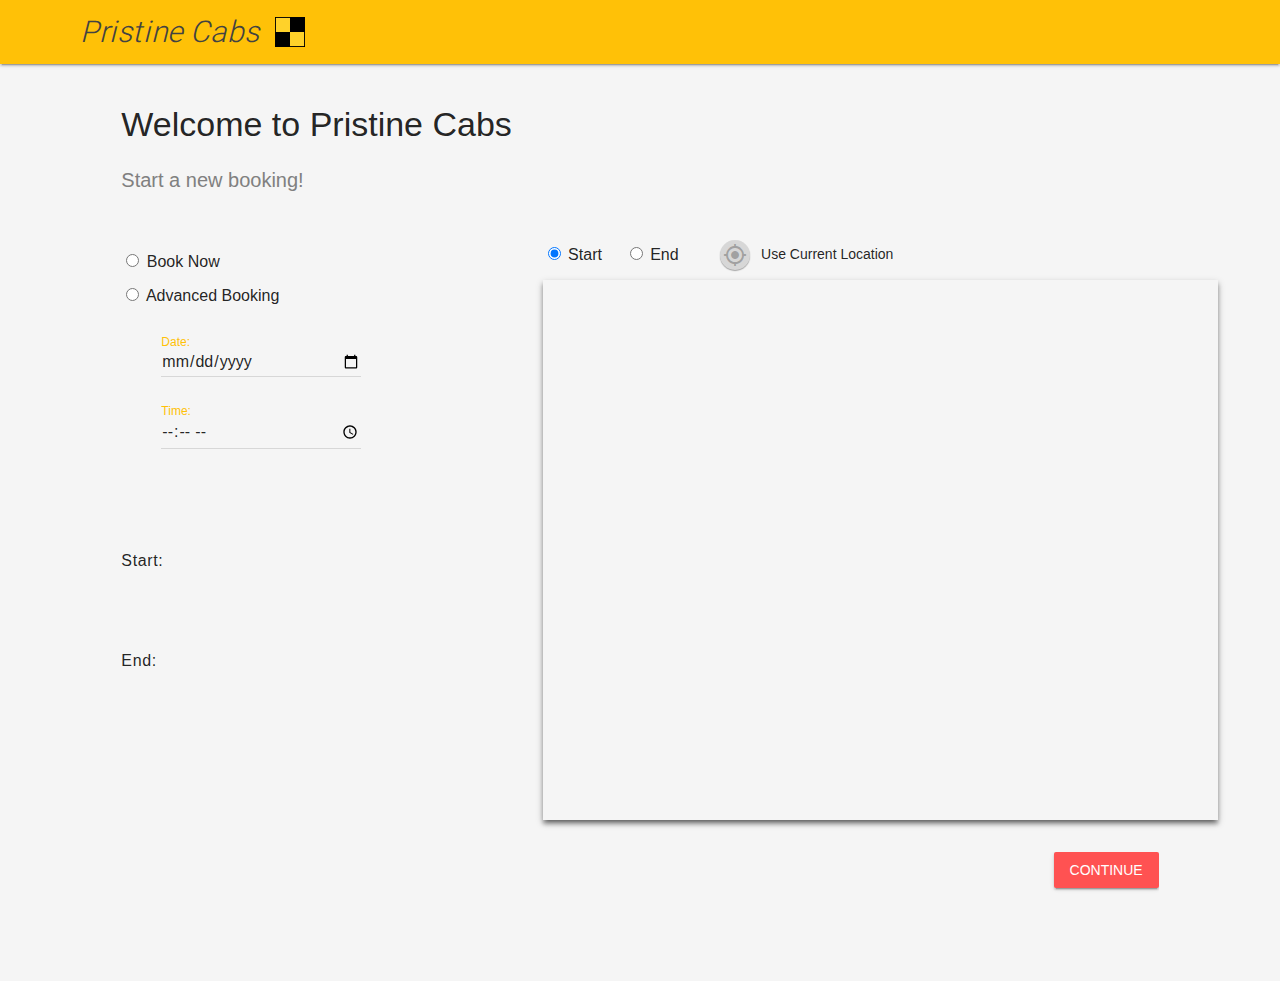
<file: index.html>
<!DOCTYPE html>
<html>

<head>
    <!-- Page Name -->
    <title></title>

    <!-- MDL -->
    <link rel="stylesheet" href="https://fonts.googleapis.com/icon?family=Material+Icons">
    <link rel="stylesheet" type="text/css" href="css/material.css">
    <script defer src="https://code.getmdl.io/1.3.0/material.min.js"></script>

    <!-- MapBox API -->
    <script src='https://api.tiles.mapbox.com/mapbox-gl-js/v1.1.1/mapbox-gl.js'></script>
    <link href='https://api.tiles.mapbox.com/mapbox-gl-js/v1.1.1/mapbox-gl.css' rel='stylesheet'>

    <!-- Provided Scripts -->
    <script src="js/services.js"></script>

    <!-- Additional Styling -->
    <meta name="viewport" content="width=device-width, initial-scale=1.0">
    <meta name="apple-mobile-web-app-capable" content="yes">
    <link rel="stylesheet" type="text/css" href="css/main.css">
    <link rel="shortcut icon" type="image/jpg" href="img/logo.svg" />

</head>

<body>
    <div class="mdl-layout mdl-js-layout mdl-layout--fixed-header">
        <header class="mdl-layout__header">
            <div class="mdl-layout__header-row">
                <!-- Logo & Title -->
                <span class="mdl-layout-title" id="headerName">Pristine Cabs</span>
                <div class="horizontal-spacing"></div>
                <img src="img/logo.svg" class="logo">
            </div>
        </header>

        <!-- Navigation Drawer -->
        <div class="mdl-layout__drawer">
            <span class="mdl-layout-title">Navigation Drawer</span>
            <nav class="mdl-navigation">
                <a class="mdl-navigation__link" onclick="navigateToPage('index.html')">Main Page</a>
                <a class="mdl-navigation__link" onclick="navigateToPage('bookings.html')">Bookings List</a>
            </nav>
        </div>

        <!-- Page Content-->
        <main class="mdl-layout__content">
            <div class="page-content">

                <!-- First Row -->
                <div class="mdl-grid row1">
                    <div class="mdl-cell mdl-cell--1-col"></div>
                    <div class="mdl-cell mdl-cell--11-col">
                        <h3>Welcome to Pristine Cabs</h3>
                        <p class="subtitle">Start a new booking!</p>
                    </div>
                </div>

                <!-- Second Row -->
                <div class="mdl-grid row2">
                    <div class="mdl-cell mdl-cell--1-col"></div>

                    <!-- Input date & time, display selected locations -->
                    <div class="mdl-cell mdl-cell--4-col">
                        <div class="vertical-spacing"></div>

                        <!-- Radio to choose advanced or current booking -->
                        <label class="mdl-radio mdl-js-radio mdl-js-ripple-effect" for="current">
                            <input type="radio" id="current" class="mdl-radio__button" name="timeChoice"
                                value="current">
                            <span class="mdl-radio__label">Book Now</span>
                        </label>
                        <div class="vertical-spacing"></div>
                        <label class="mdl-radio mdl-js-radio mdl-js-ripple-effect" for="advanced">
                            <input type="radio" id="advanced" class="mdl-radio__button" name="timeChoice"
                                value="advanced">
                            <span class="mdl-radio__label">Advanced Booking</span>
                        </label>

                        <!-- Input time and date for advanced booking -->
                        <div id="time-input-indentation">
                            <div class="mdl-textfield mdl-js-textfield mdl-textfield--floating-label has-placeholder"
                                style="width:200px">
                                <input class="mdl-textfield__input" type="date" id="dateInput">
                                <label class="mdl-textfield__label" for="dateInput">Date:</label>
                            </div>
                            <br>
                            <div class="mdl-textfield mdl-js-textfield mdl-textfield--floating-label has-placeholder"
                                style="width:200px">
                                <input class="mdl-textfield__input" type="time" id="timeInput">
                                <label class="mdl-textfield__label" for="timeInput">Time:</label>
                            </div>
                        </div>

                        <div class="vertical-spacing" style="height: 20px"></div>

                        <!-- Name & Address -->
                        <ul class="demo-list-two mdl-list location-mdl-list">
                            <li class="mdl-list__item mdl-list__item--two-line">
                                <span class="mdl-list__item-primary-content">
                                    Start: <span id="startName"></span>
                                    <span class="mdl-list__item-sub-title" id="startAddress"></span>
                                </span>
                            </li>
                            <li class="mdl-list__item mdl-list__item--two-line">
                                <span class="mdl-list__item-primary-content">
                                    End: <span id="endName"></span>
                                    <span class="mdl-list__item-sub-title" id="endAddress"></span>
                                </span>
                            </li>
                        </ul>
                    </div>


                    <!-- Input Controls & Map-->
                    <div class="mdl-cell mdl-cell--6-col">
                        <!-- Input Controls -->
                        <label class="mdl-radio mdl-js-radio mdl-js-ripple-effect" for="start">
                            <input type="radio" id="start" class="mdl-radio__button" name="whichEnd" value="start"
                                checked>
                            <span class="mdl-radio__label">Start</span>
                        </label>

                        <div class="horizontal-spacing"></div>
                        <label class="mdl-radio mdl-js-radio mdl-js-ripple-effect" for="end">
                            <input type="radio" id="end" class="mdl-radio__button" name="whichEnd" value="end">
                            <span class="mdl-radio__label">End</span>
                        </label>

                        <div class="horizontal-spacing"></div>
                        <div class="horizontal-spacing"></div>
                        <button
                            class="mdl-button mdl-js-button mdl-button--fab mdl-js-ripple-effect mdl-button--colored shrinked-mdl-button"
                            id="currentLocationButton" disabled>
                            <i class="material-icons">my_location</i>
                        </button>
                        <div class="horizontal-spacing" style="width: 3px"></div>
                        <span>Use Current Location</span>

                        <div class="vertical-spacing"></div>

                        <!-- Map -->
                        <div class="map-container">
                            <div id="map"></div>
                        </div>
                    </div>

                    <div class="mdl-cell mdl-cell--1-col"></div>
                </div>

                <!-- Third Row -->
                <div class="mdl-grid row3">
                    <div class="mdl-cell mdl-cell--9-col"></div>

                    <div class="mdl-cell mdl-cell--2-col" id="continueButtonDiv">
                        <button
                            class="mdl-button mdl-js-button mdl-button--raised mdl-js-ripple-effect mdl-button--accent">
                            Continue
                        </button>
                    </div>
                    <div class="mdl-cell mdl-cell--1-col"></div>
                </div>
            </div>
        </main>
    </div>

    <!-- Scripts -->
    <script src="js/shared.js"></script>
    <script src="js/main.js"></script>

</body>

</html>
</file>
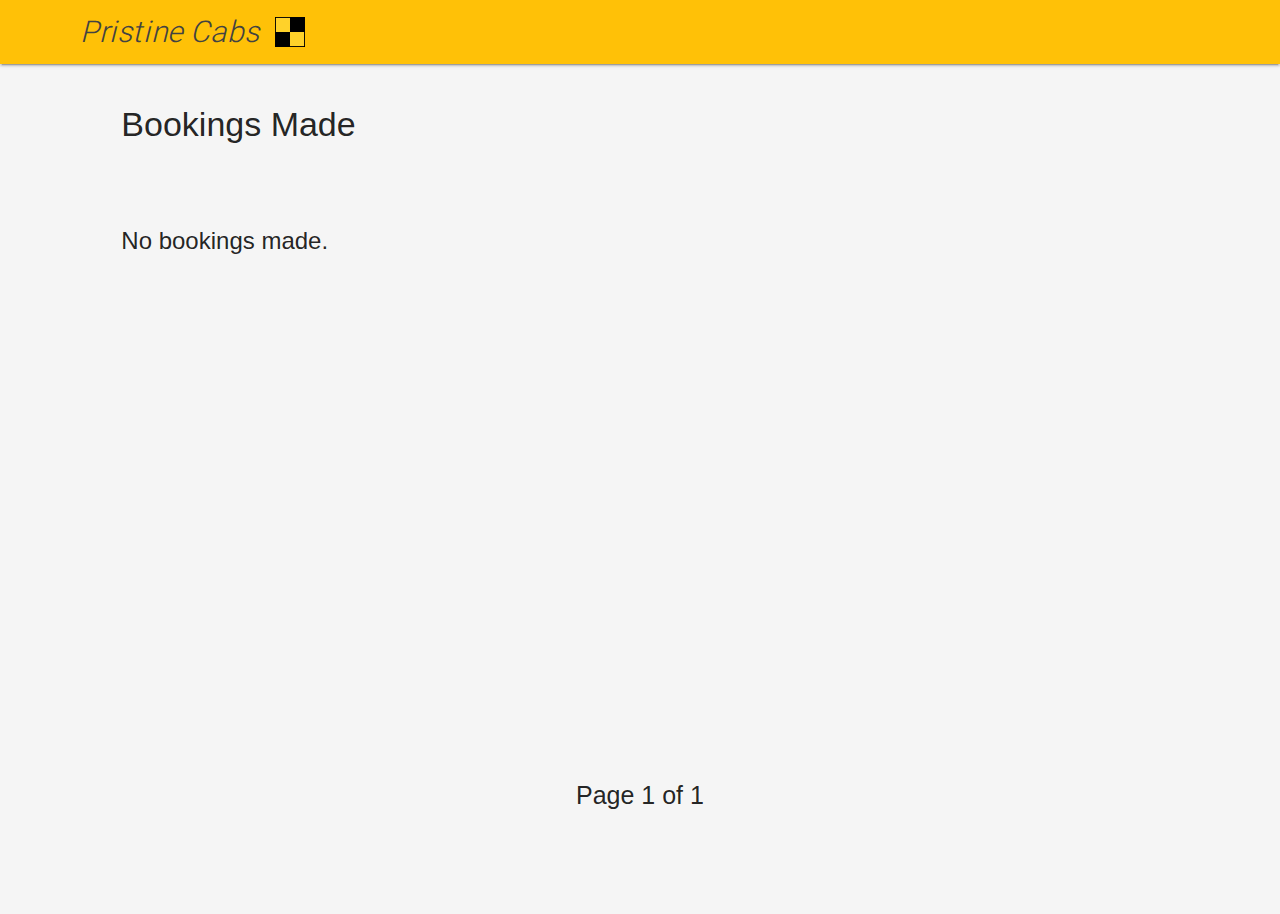
<file: bookings.html>
<!DOCTYPE html>
<html>

<head>
    <!-- Page Name -->
    <title>Bookings List</title>

    <!-- MDL -->
    <link rel="stylesheet" href="https://fonts.googleapis.com/icon?family=Material+Icons">
    <link rel="stylesheet" type="text/css" href="css/material.css">
    <script defer src="https://code.getmdl.io/1.3.0/material.min.js"></script>

    <!-- MapBox API (DELETE IF NOT NEEDED!!!) -->
    <script src='https://api.tiles.mapbox.com/mapbox-gl-js/v1.1.1/mapbox-gl.js'></script>
    <link href='https://api.tiles.mapbox.com/mapbox-gl-js/v1.1.1/mapbox-gl.css' rel='stylesheet'>

    <!-- Provided Scripts -->
    <script src="js/services.js"></script>
    <script src="js/taxiData.js"></script>

    <!-- Additional Styling -->
    <meta name="viewport" content="width=device-width, initial-scale=1.0">
    <link rel="stylesheet" type="text/css" href="css/main.css">
    <link rel="shortcut icon" type="image/jpg" href="img/logo.svg" />

</head>

<body>
    <div class="mdl-layout mdl-js-layout mdl-layout--fixed-header">
        <header class="mdl-layout__header">
            <div class="mdl-layout__header-row">
                <!-- Logo & Title -->
                <span class="mdl-layout-title" id="headerName">Pristine Cabs</span>
                <div class="horizontal-spacing"></div>
                <img src="img/logo.svg" class="logo">
            </div>
        </header>

        <!-- Navigation Drawer -->
        <div class="mdl-layout__drawer">
            <span class="mdl-layout-title">Navigation Drawer</span>
            <nav class="mdl-navigation">
                <a class="mdl-navigation__link" href="index.html">Main Page</a>
                <a class="mdl-navigation__link" href="bookings.html">Bookings List</a>
            </nav>
        </div>

        <!-- Page Content-->
        <main class="mdl-layout__content">
            <div class="page-content">

                <!-- First Row -->
                <div class="mdl-grid row1">
                    <div class="mdl-cell mdl-cell--1-col"></div>
                    <div class="mdl-cell mdl-cell--11-col">
                        <h3>Bookings Made</h3>
                    </div>
                </div>


                <!-- Second Row -->
                <div class="mdl-grid bookingsTableRow">
                    <div class="mdl-cell mdl-cell--1-col"></div>

                    <!-- SOME CONTENT -->
                    <div class="mdl-cell mdl-cell--10-col" id="bookingsListTableDiv">
                        <table id="bookingsListTable">
                            <tr class="bookingRow" id="bookingRow1">
                                <td>
                                    <div class="bookingListDataDiv">
                                        <span class="bookingName" id="bookingNameDisplay1">Booking N</span>
                                        <span class="bookingName" id="bookingDateDisplay1">(23.04.2021)</span>
                                        <table class="bookingInfoTable">
                                            <tr class="taxiInnerTableDataRow">
                                                <td>
                                                    <span>Pick Up:</span>
                                                </td>
                                                <td>
                                                    <span id="pickUpDisplay1">Monash University Malaysia</span>
                                                </td>
                                                <td>
                                                    <span>Distance: </span>
                                                </td>
                                                <td>
                                                    <span id="distanceDisplay1">9000 km</span>
                                                </td>
                                            </tr>
                                            <tr class="taxiInnerTableDataRow">
                                                <td>
                                                    <span>Destination: </span>
                                                </td>
                                                <td>
                                                    <span id="destinationDisplay1">LRT Subang Jaya</span>
                                                </td>
                                                <td>
                                                    <span>Fare: </span>
                                                </td>
                                                <td>
                                                    <span id="fareDisplay1">RM 90.30</span>
                                                </td>
                                            </tr>
                                            <tr class="taxiInnerTableDataRow">
                                                <td>
                                                    <span>No. of Stops: </span>
                                                </td>
                                                <td>
                                                    <span id="stopsDisplay1">4</span>
                                                </td>
                                            </tr>
                                        </table>
                                    </div>
                                </td>
                                <td class="infoIconBox">
                                    <button onclick="infoIconClick(1)" class="infoIconButton">
                                        <img src="img/infoIcon.svg" class="infoIcon">
                                    </button>
                                </td>
                            </tr>
                            <tr class="bookingRow" id="bookingRow2">
                                <td>
                                    <div class="bookingListDataDiv">
                                        <span class="bookingName" id="bookingNameDisplay2">Booking N</span>
                                        <span class="bookingName" id="bookingDateDisplay2">(23.04.2021)</span>
                                        <table class="bookingInfoTable">
                                            <tr class="taxiInnerTableDataRow">
                                                <td>
                                                    <span>Pick Up:</span>
                                                </td>
                                                <td>
                                                    <span id="pickUpDisplay2">Monash University Malaysia</span>
                                                </td>
                                                <td>
                                                    <span>Distance: </span>
                                                </td>
                                                <td>
                                                    <span id="distanceDisplay2">9000 km</span>
                                                </td>
                                            </tr>
                                            <tr class="taxiInnerTableDataRow">
                                                <td>
                                                    <span>Destination: </span>
                                                </td>
                                                <td>
                                                    <span id="destinationDisplay2">LRT Subang Jaya</span>
                                                </td>
                                                <td>
                                                    <span>Fare: </span>
                                                </td>
                                                <td>
                                                    <span id="fareDisplay2">RM 90.30</span>
                                                </td>
                                            </tr>
                                            <tr class="taxiInnerTableDataRow">
                                                <td>
                                                    <span>No. of Stops: </span>
                                                </td>
                                                <td>
                                                    <span id="stopsDisplay2">4</span>
                                                </td>
                                            </tr>
                                        </table>
                                    </div>
                                </td>
                                <td class="infoIconBox">
                                    <button onclick="infoIconClick(2)" class="infoIconButton">
                                        <img src="img/infoIcon.svg" class="infoIcon">
                                    </button>
                                </td>
                            </tr>
                            <tr class="bookingRow" id="bookingRow3">
                                <td>
                                    <div class="bookingListDataDiv">
                                        <span class="bookingName" id="bookingNameDisplay3">Booking N</span>
                                        <span class="bookingName" id="bookingDateDisplay3">(23.04.2021)</span>
                                        <table class="bookingInfoTable">
                                            <tr class="taxiInnerTableDataRow">
                                                <td>
                                                    <span>Pick Up:</span>
                                                </td>
                                                <td>
                                                    <span id="pickUpDisplay3">Monash University Malaysia</span>
                                                </td>
                                                <td>
                                                    <span>Distance: </span>
                                                </td>
                                                <td>
                                                    <span id="distanceDisplay3">9000 km</span>
                                                </td>
                                            </tr>
                                            <tr class="taxiInnerTableDataRow">
                                                <td>
                                                    <span>Destination: </span>
                                                </td>
                                                <td>
                                                    <span id="destinationDisplay3">LRT Subang Jaya</span>
                                                </td>
                                                <td>
                                                    <span>Fare: </span>
                                                </td>
                                                <td>
                                                    <span id="fareDisplay3">RM 90.30</span>
                                                </td>
                                            </tr>
                                            <tr class="taxiInnerTableDataRow">
                                                <td>
                                                    <span>No. of Stops: </span>
                                                </td>
                                                <td>
                                                    <span id="stopsDisplay3">4</span>
                                                </td>
                                            </tr>
                                        </table>
                                    </div>
                                </td>
                                <td class="infoIconBox">
                                    <button onclick="infoIconClick(3)" class="infoIconButton">
                                        <img src="img/infoIcon.svg" class="infoIcon">
                                    </button>
                                </td>
                            </tr>
                        </table>
                    </div>

                    <div class="mdl-cell mdl-cell--1-col"></div>
                </div>

                <!-- Third Row -->
                <div class="mdl-grid row3">
                    <div class="mdl-cell mdl-cell--1-col"></div>

                    <div class="mdl-cell mdl-cell--2-col" id="previousButtonDiv">
                        <button
                            class="mdl-button mdl-js-button mdl-button--raised mdl-js-ripple-effect mdl-button--accent"
                            onclick="bookingsListPreviousButton()">
                            Previous
                        </button>
                    </div>

                    <div class="mdl-cell mdl-cell--6-col" id="bookingsListPageNumberDiv">
                        <span id="bookingsListPageNumber">Page 1</span>
                    </div>

                    <div class="mdl-cell mdl-cell--2-col" id="continueButtonDiv">
                        <button
                            class="mdl-button mdl-js-button mdl-button--raised mdl-js-ripple-effect mdl-button--accent"
                            onclick="bookingsListNextButton()">
                            Next
                        </button>
                    </div>

                    <div class="mdl-cell mdl-cell--1-col"></div>
                </div>
            </div>
        </main>
    </div>

    <!-- Scripts -->
    <script src="js/shared.js"></script>
    <script src="js/bookings.js"></script>

</body>

</html>
</file>
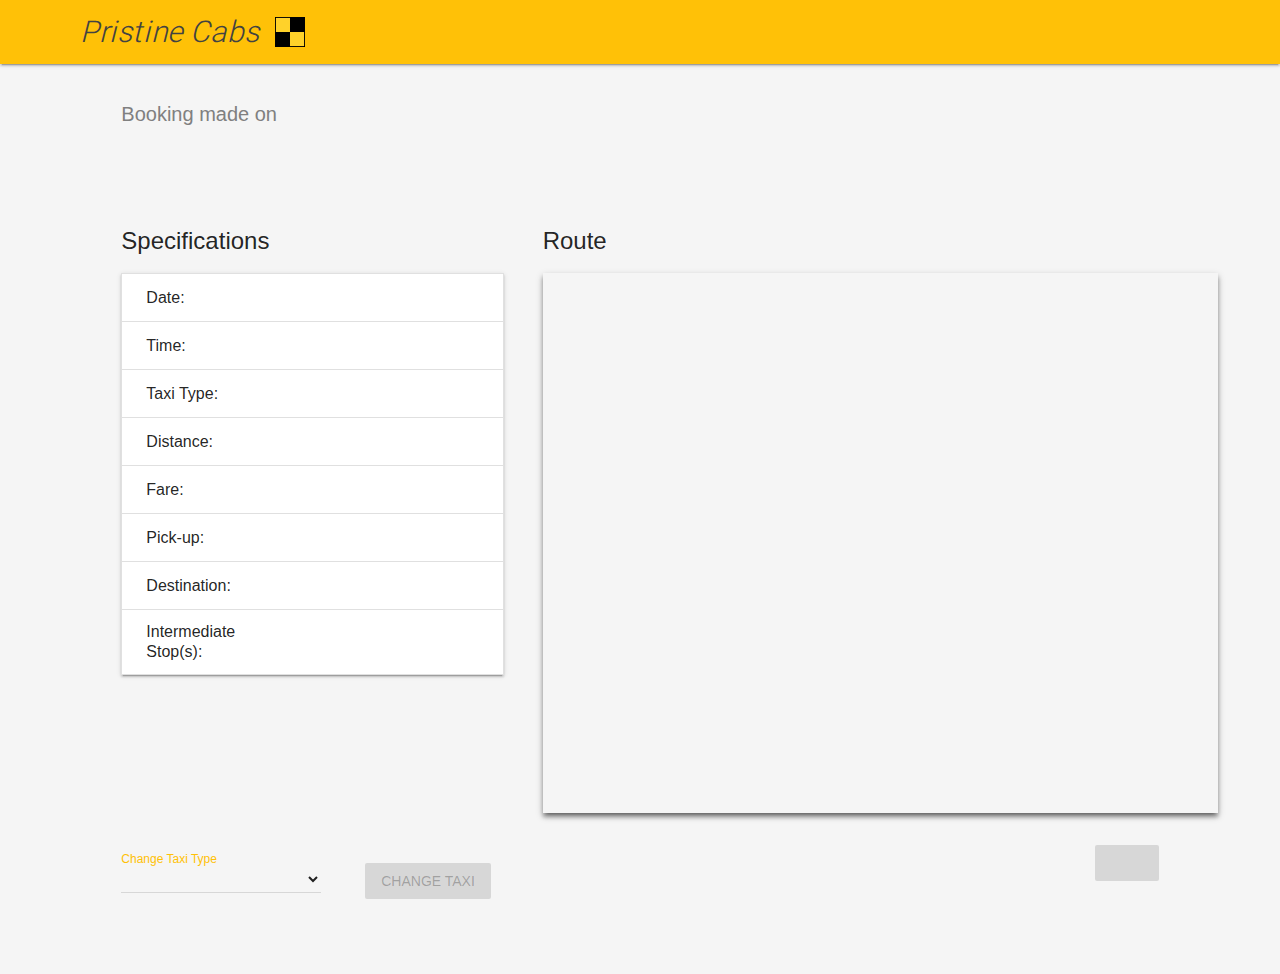
<file: detailed.html>
<!DOCTYPE html>
<html>

<head>
  <!-- Page Name -->
  <title>Detailed Booking Information</title>

  <!-- MDL -->
  <link rel="stylesheet" href="https://fonts.googleapis.com/icon?family=Material+Icons">
  <link rel="stylesheet" type="text/css" href="css/material.css">
  <script defer src="https://code.getmdl.io/1.3.0/material.min.js"></script>

  <!-- MapBox API (DELETE IF NOT NEEDED!!!) -->
  <script src='https://api.tiles.mapbox.com/mapbox-gl-js/v1.1.1/mapbox-gl.js'></script>
  <link href='https://api.tiles.mapbox.com/mapbox-gl-js/v1.1.1/mapbox-gl.css' rel='stylesheet'>

  <!-- Provided Scripts -->
  <script src="js/services.js"></script>
  <script src="js/taxiData.js"></script>

  <!-- Additional Styling -->
  <meta name="viewport" content="width=device-width, initial-scale=1.0">
  <link rel="stylesheet" type="text/css" href="css/main.css">
  <link rel="shortcut icon" type="image/jpg" href="img/logo.svg" />

</head>

<body>
  <div class="mdl-layout mdl-js-layout mdl-layout--fixed-header">
    <header class="mdl-layout__header">
      <div class="mdl-layout__header-row">
        <!-- Logo & Title -->
        <span class="mdl-layout-title" id="headerName">Pristine Cabs</span>
        <div class="horizontal-spacing"></div>
        <img src="img/logo.svg" class="logo">
      </div>
    </header>

    <!-- Navigation Drawer -->
    <div class="mdl-layout__drawer">
      <span class="mdl-layout-title">Navigation Drawer</span>
      <nav class="mdl-navigation">
        <a class="mdl-navigation__link" href="index.html">Main Page</a>
        <a class="mdl-navigation__link" href="bookings.html">Bookings List</a>
      </nav>
    </div>

    <!-- Page Content-->
    <main class="mdl-layout__content">
      <div class="page-content">

        <!-- First Row -->
        <div class="mdl-grid row1">
          <div class="mdl-cell mdl-cell--1-col"></div>
          <!-- Booking name and Placed Time-->
          <div class="mdl-cell mdl-cell--11-col">
            <p>
            <h3><span id="bookingName"></span></h3>
            </p>
            <span class="subtitle">Booking made on <span id="bookingDate"></span></span>
          </div>
        </div>


        <!-- Second Row -->
        <div class="mdl-grid row2">
          <div class="mdl-cell mdl-cell--1-col"></div>

          <!-- Specification Content -->
          <div class="mdl-cell mdl-cell--4-col">
            <h4>Specifications</h4>
            <table class="mdl-data-table mdl-js-data-table mdl-shadow--2dp" id="specificationsTable">
              <tbody>
                <!-- Date -->
                <tr>
                  <td>Date: </td>
                  <td></td>
                </tr>

                <!-- Time-->
                <tr>
                  <td>Time: </td>
                  <td></td>
                </tr>

                <!-- Taxi -->
                <tr>
                  <td>Taxi Type: </td>
                  <td></td>
                </tr>

                <!-- Distance -->
                <tr>
                  <td>Distance: </td>
                  <td></td>
                </tr>

                <!-- Fare -->
                <tr>
                  <td>Fare: </td>
                  <td></td>
                </tr>

                <!-- Pickup -->
                <tr>
                  <td>Pick-up:</td>
                  <td></td>
                </tr>

                <!-- Destination -->
                <tr>
                  <td>Destination: </td>
                  <td></td>
                </tr>

                <!-- Intermediate Stops -->
                <tr>
                  <td>Intermediate Stop(s):</td>
                  <td></td>
                </tr>
              </tbody>
            </table>
          </div>

          <!-- Map -->
          <div class="mdl-cell mdl-cell--6-col">
            <h4>Route</h4>

            <div class="map-container">
              <div id="map"></div>
            </div>
          </div>

          <div class="mdl-cell mdl-cell--1-col"></div>
        </div>


        <!-- Third Row -->
        <div class="mdl-grid row3">
          <div class="mdl-cell mdl-cell--1-col"></div>

          <!-- Taxi Dropdown List -->
          <div class="mdl-cell mdl-cell--8-col">
            <!-- Change Taxi Button & Dropdown List -->
            <div class="mdl-textfield mdl-js-textfield mdl-textfield--floating-label has-placeholder"
              style="width:200px; margin-right: 40px;">
              <select class="mdl-textfield__input" id="taxiDropdownList"></select>
              <label class="mdl-textfield__label" for="taxiDropdownList">Change Taxi Type</label>
            </div>

            <button class="mdl-button mdl-js-button mdl-button--raised mdl-js-ripple-effect mdl-button--accent"
              id="changeTaxiButton" disabled>
              Change Taxi
            </button>
          </div>

          <!-- Delete Button -->
          <div class=" mdl-cell mdl-cell--2-col" id="continueButtonDiv">
            <button class="mdl-button mdl-js-button mdl-button--raised mdl-js-ripple-effect mdl-button--accent"
              id="deleteButton" disabled>
            </button>
          </div>
          <div class=" mdl-cell mdl-cell--1-col">
          </div>
        </div>
    </main>
  </div>

  <!-- Scripts -->
  <script src="js/shared.js"></script>
  <script src="js/detailed.js"></script>

</body>

</html>
</file>
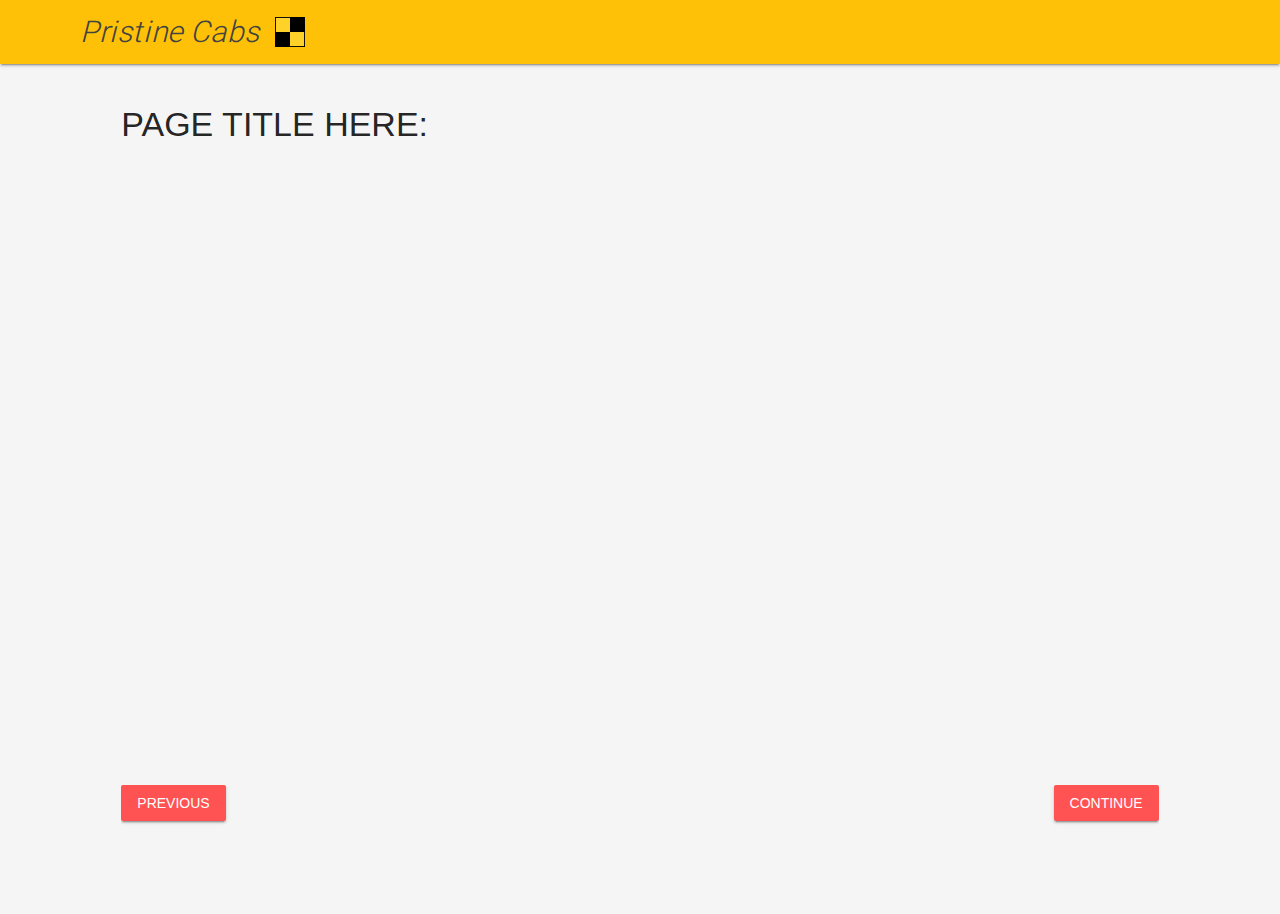
<file: HTML-MDL Template.html>
<!DOCTYPE html>
<html>

<head>
  <!-- Page Name -->
  <title>Template</title>

  <!-- MDL -->
  <link rel="stylesheet" href="https://fonts.googleapis.com/icon?family=Material+Icons">
  <link rel="stylesheet" type="text/css" href="css/material.css">
  <script defer src="https://code.getmdl.io/1.3.0/material.min.js"></script>

  <!-- MapBox API (DELETE IF NOT NEEDED!!!) -->
  <script src='https://api.tiles.mapbox.com/mapbox-gl-js/v1.1.1/mapbox-gl.js'></script>
  <link href='https://api.tiles.mapbox.com/mapbox-gl-js/v1.1.1/mapbox-gl.css' rel='stylesheet'>

  <!-- Provided Scripts -->
  <script src="js/services.js"></script>
  <script src="js/taxiData.js"></script>

  <!-- Additional Styling -->
  <meta name="viewport" content="width=device-width, initial-scale=1.0">
  <link rel="stylesheet" type="text/css" href="css/main.css">
  <link rel="shortcut icon" type="image/jpg" href="img/logo.svg" />

</head>

<body>
  <div class="mdl-layout mdl-js-layout mdl-layout--fixed-header">
    <header class="mdl-layout__header">
      <div class="mdl-layout__header-row">
        <!-- Logo & Title -->
        <span class="mdl-layout-title" id="headerName">Pristine Cabs</span>
        <div class="horizontal-spacing"></div>
        <img src="img/logo.svg" class="logo">
      </div>
    </header>

    <!-- Navigation Drawer -->
    <div class="mdl-layout__drawer">
      <span class="mdl-layout-title">Navigation Drawer</span>
      <nav class="mdl-navigation">
        <a class="mdl-navigation__link" href="index.html">Main Page</a>
        <a class="mdl-navigation__link" href="bookings.html">Bookings List</a>
      </nav>
    </div>

    <!-- Page Content-->
    <main class="mdl-layout__content">
      <div class="page-content">

        <!-- First Row -->
        <div class="mdl-grid row1">
          <div class="mdl-cell mdl-cell--1-col"></div>
          <div class="mdl-cell mdl-cell--11-col">
            <h3>PAGE TITLE HERE:</h3>
          </div>
        </div>


        <!-- Second Row -->
        <div class="mdl-grid row2">
          <div class="mdl-cell mdl-cell--1-col"></div>

          <!-- SOME CONTENT -->
          <div class="mdl-cell mdl-cell--10-col">
          </div>

          <div class="mdl-cell mdl-cell--1-col"></div>
        </div>

        <!-- Third Row -->
        <div class="mdl-grid row3">
          <div class="mdl-cell mdl-cell--1-col"></div>

          <div class="mdl-cell mdl-cell--8-col">
            <button class="mdl-button mdl-js-button mdl-button--raised mdl-js-ripple-effect mdl-button--accent">
              Previous
            </button>
          </div>

          <div class="mdl-cell mdl-cell--2-col" id="continueButtonDiv">
            <button class="mdl-button mdl-js-button mdl-button--raised mdl-js-ripple-effect mdl-button--accent">
              Continue
            </button>
          </div>

          <div class="mdl-cell mdl-cell--1-col"></div>
        </div>
      </div>
    </main>
  </div>

  <!-- Scripts -->
  <script src="js/shared.js"></script>
  <script src="js/"></script>

</body>

</html>
</file>
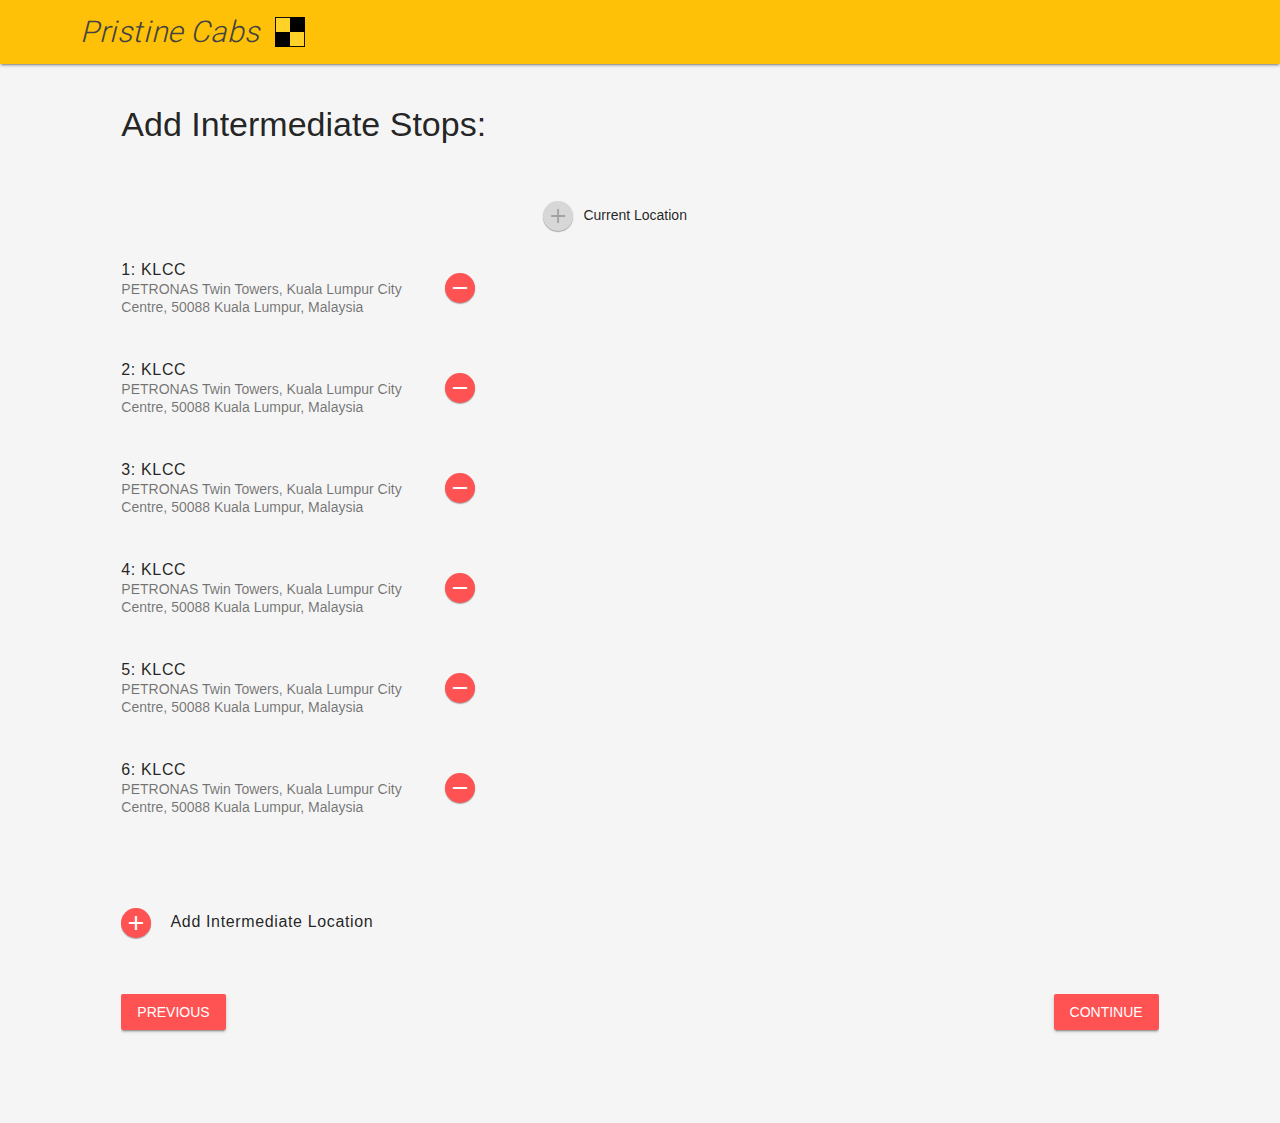
<file: intermediate.html>
<!DOCTYPE html>
<html>

<head>
    <!-- Page Name -->
    <title>Intermediate Stops</title>

    <!-- MDL -->
    <link rel="stylesheet" href="https://fonts.googleapis.com/icon?family=Material+Icons">
    <link rel="stylesheet" type="text/css" href="css/material.css">
    <script defer src="https://code.getmdl.io/1.3.0/material.min.js"></script>

    <!-- MapBox API (DELETE IF NOT NEEDED!!!) -->
    <script src='https://api.tiles.mapbox.com/mapbox-gl-js/v1.1.1/mapbox-gl.js'></script>
    <link href='https://api.tiles.mapbox.com/mapbox-gl-js/v1.1.1/mapbox-gl.css' rel='stylesheet'>

    <!-- Provided Scripts -->
    <script src="js/services.js"></script>
    <script src="js/taxiData.js"></script>

    <!-- Additional Styling -->
    <meta name="viewport" content="width=device-width, initial-scale=1.0">
    <link rel="stylesheet" type="text/css" href="css/main.css">
    <link rel="shortcut icon" type="image/jpg" href="img/logo.svg" />

</head>

<body>
    <div class="mdl-layout mdl-js-layout mdl-layout--fixed-header">
        <header class="mdl-layout__header">
            <div class="mdl-layout__header-row">
                <!-- Logo & Title -->
                <span class="mdl-layout-title" id="headerName">Pristine Cabs</span>
                <div class="horizontal-spacing"></div>
                <img src="img/logo.svg" class="logo">
            </div>
        </header>

        <!-- Navigation Drawer -->
        <div class="mdl-layout__drawer">
            <span class="mdl-layout-title">Navigation Drawer</span>
            <nav class="mdl-navigation">
                <a class="mdl-navigation__link" href="index.html">Main Page</a>
                <a class="mdl-navigation__link" href="bookings.html">Bookings List</a>
            </nav>
        </div>

        <!-- Page Content-->
        <main class="mdl-layout__content">
            <div class="page-content">

                <!-- First Row -->
                <div class="mdl-grid row1">
                    <div class="mdl-cell mdl-cell--1-col"></div>
                    <div class="mdl-cell mdl-cell--11-col">
                        <h3>Add Intermediate Stops:</h3>
                    </div>
                </div>


                <!-- Second Row -->
                <div class="mdl-grid row2">
                    <div class="mdl-cell mdl-cell--1-col"></div>

                    <!-- Intermediate Locations List -->
                    <div class="mdl-cell mdl-cell--4-col">
                        <div class="scrolling-list-container">
                            <ul class="demo-list-two mdl-list location-mdl-list">
                                <li class="mdl-list__item mdl-list__item--two-line">
                                    <!-- Name and Address-->
                                    <span class="mdl-list__item-primary-content">
                                        <span id="startName">1: KLCC</span>
                                        <span class="mdl-list__item-sub-title">
                                            PETRONAS Twin Towers, Kuala Lumpur City Centre, 50088 Kuala Lumpur,
                                            Malaysia</span>
                                    </span>
                                    <!-- Remove Button -->
                                    <span class="mdl-list__item-secondary-action">
                                        <button
                                            class="mdl-button mdl-js-button mdl-button--fab mdl-js-ripple-effect mdl-button--colored shrinked-mdl-button">
                                            <i class="material-icons">remove</i>
                                        </button>
                                    </span>
                                </li>

                                <li class="mdl-list__item mdl-list__item--two-line">
                                    <!-- Name and Address-->
                                    <span class="mdl-list__item-primary-content">
                                        <span id="startName">2: KLCC</span>
                                        <span class="mdl-list__item-sub-title">
                                            PETRONAS Twin Towers, Kuala Lumpur City Centre, 50088 Kuala Lumpur,
                                            Malaysia</span>
                                    </span>
                                    <!-- Remove Button -->
                                    <span class="mdl-list__item-secondary-action">
                                        <button
                                            class="mdl-button mdl-js-button mdl-button--fab mdl-js-ripple-effect mdl-button--colored shrinked-mdl-button">
                                            <i class="material-icons">remove</i>
                                        </button>
                                    </span>
                                </li>

                                <li class="mdl-list__item mdl-list__item--two-line">
                                    <!-- Name and Address-->
                                    <span class="mdl-list__item-primary-content">
                                        <span id="startName">3: KLCC</span>
                                        <span class="mdl-list__item-sub-title">
                                            PETRONAS Twin Towers, Kuala Lumpur City Centre, 50088 Kuala Lumpur,
                                            Malaysia</span>
                                    </span>
                                    <!-- Remove Button -->
                                    <span class="mdl-list__item-secondary-action">
                                        <button
                                            class="mdl-button mdl-js-button mdl-button--fab mdl-js-ripple-effect mdl-button--colored shrinked-mdl-button">
                                            <i class="material-icons">remove</i>
                                        </button>
                                    </span>
                                </li>

                                <li class="mdl-list__item mdl-list__item--two-line">
                                    <!-- Name and Address-->
                                    <span class="mdl-list__item-primary-content">
                                        <span id="startName">4: KLCC</span>
                                        <span class="mdl-list__item-sub-title">
                                            PETRONAS Twin Towers, Kuala Lumpur City Centre, 50088 Kuala Lumpur,
                                            Malaysia</span>
                                    </span>
                                    <!-- Remove Button -->
                                    <span class="mdl-list__item-secondary-action">
                                        <button
                                            class="mdl-button mdl-js-button mdl-button--fab mdl-js-ripple-effect mdl-button--colored shrinked-mdl-button">
                                            <i class="material-icons">remove</i>
                                        </button>
                                    </span>
                                </li>

                                <li class="mdl-list__item mdl-list__item--two-line">
                                    <!-- Name and Address-->
                                    <span class="mdl-list__item-primary-content">
                                        <span id="startName">5: KLCC</span>
                                        <span class="mdl-list__item-sub-title">
                                            PETRONAS Twin Towers, Kuala Lumpur City Centre, 50088 Kuala Lumpur,
                                            Malaysia</span>
                                    </span>
                                    <!-- Remove Button -->
                                    <span class="mdl-list__item-secondary-action">
                                        <button
                                            class="mdl-button mdl-js-button mdl-button--fab mdl-js-ripple-effect mdl-button--colored shrinked-mdl-button">
                                            <i class="material-icons">remove</i>
                                        </button>
                                    </span>
                                </li>

                                <li class="mdl-list__item mdl-list__item--two-line">
                                    <!-- Name and Address-->
                                    <span class="mdl-list__item-primary-content">
                                        <span id="startName">6: KLCC</span>
                                        <span class="mdl-list__item-sub-title">
                                            PETRONAS Twin Towers, Kuala Lumpur City Centre, 50088 Kuala Lumpur,
                                            Malaysia</span>
                                    </span>
                                    <!-- Remove Button -->
                                    <span class="mdl-list__item-secondary-action">
                                        <button
                                            class="mdl-button mdl-js-button mdl-button--fab mdl-js-ripple-effect mdl-button--colored shrinked-mdl-button">
                                            <i class="material-icons">remove</i>
                                        </button>
                                    </span>
                                </li>
                            </ul>
                        </div>

                        <!-- Add New Intermediate Location -->
                        <li class="mdl-list__item mdl-list__item--two-line" style="padding-left:0px">
                            <span class="mdl-list__item-primary-content">
                                <button
                                    class="mdl-button mdl-js-button mdl-button--fab mdl-js-ripple-effect mdl-button--colored shrinked-mdl-button">
                                    <i class="material-icons">add</i>
                                </button>
                                Add Intermediate Location
                            </span>
                        </li>
                    </div>

                    <!-- Input Current Location & Map -->
                    <div class="mdl-cell mdl-cell--6-col">
                        <!-- Input Current Location -->
                        <button
                            class="mdl-button mdl-js-button mdl-button--fab mdl-js-ripple-effect mdl-button--colored shrinked-mdl-button"
                            disabled>
                            <i class="material-icons">add</i>
                        </button>
                        <div class="horizontal-spacing" style="width: 3px"></div>
                        <span>Current Location</span>

                        <div class="vertical-spacing"></div>

                        <!-- Map -->
                        <div class="main-page-map">
                            <div id="map"></div>
                        </div>
                    </div>

                    <div class="mdl-cell mdl-cell--1-col"></div>
                </div>


                <!-- Third Row -->
                <div class="mdl-grid row3">
                    <div class="mdl-cell mdl-cell--1-col"></div>
                    <div class="mdl-cell mdl-cell--8-col">
                        <button
                            class="mdl-button mdl-js-button mdl-button--raised mdl-js-ripple-effect mdl-button--accent"
                            onclick="toggleMarker()">
                            Previous
                        </button>
                    </div>
                    <div class="mdl-cell mdl-cell--2-col" id="continueButtonDiv">
                        <button
                            class="mdl-button mdl-js-button mdl-button--raised mdl-js-ripple-effect mdl-button--accent"
                            onclick="toggleMarker()">
                            Continue
                        </button>
                    </div>
                    <div class="mdl-cell mdl-cell--1-col"></div>
                </div>
            </div>
        </main>
    </div>

    <!-- Scripts -->
    <script src="js/shared.js"></script>
    <script src="js/intermediate.js"></script>

</body>

</html>
</file>
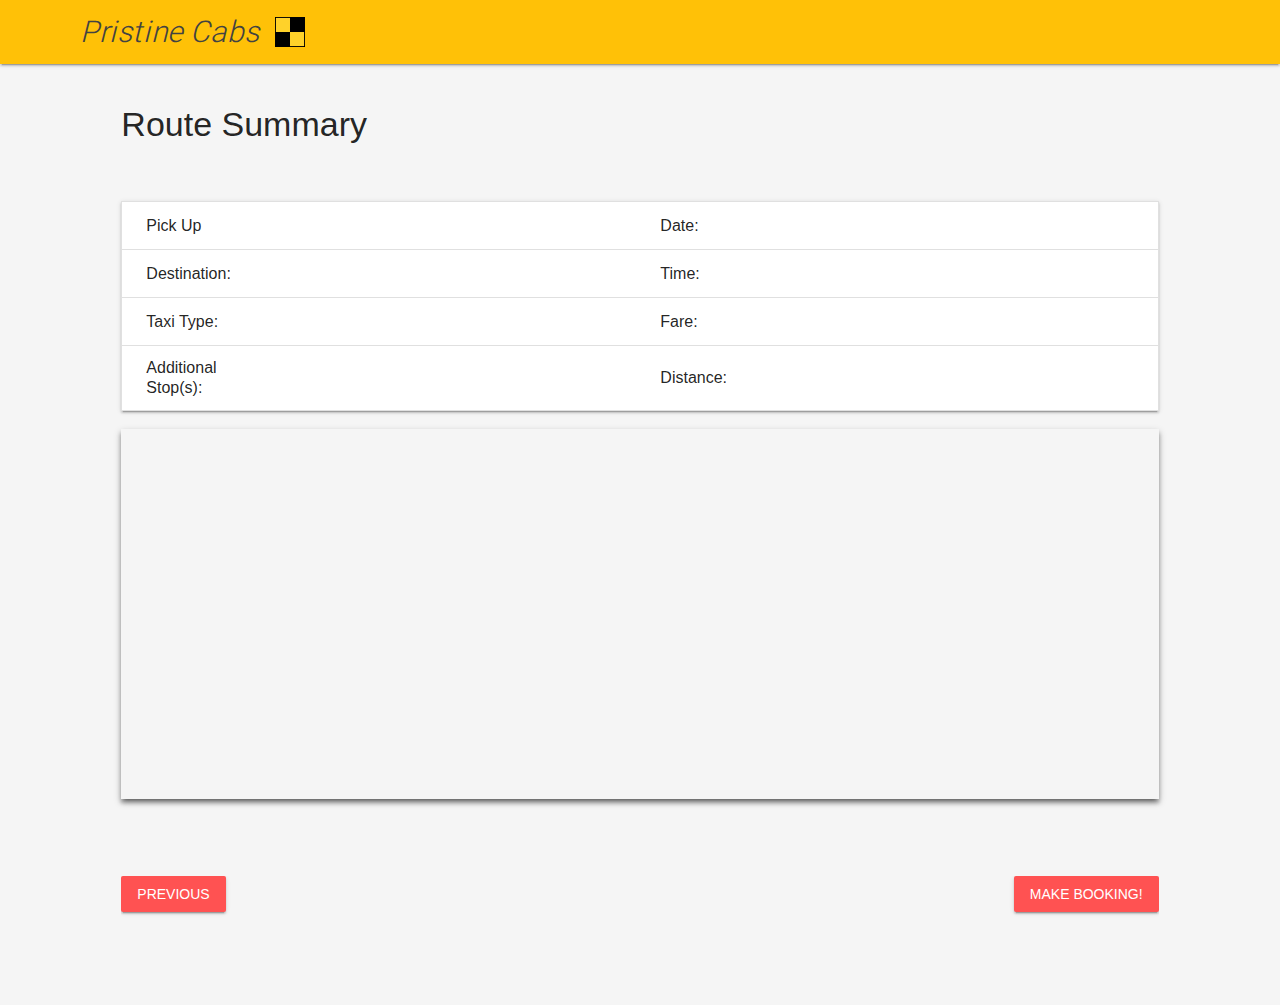
<file: summary.html>
<!DOCTYPE html>
<html>

<head>
    <!-- Page Name -->
    <title>Route Summary</title>

    <!-- MDL -->
    <link rel="stylesheet" href="https://fonts.googleapis.com/icon?family=Material+Icons">
    <link rel="stylesheet" type="text/css" href="css/material.css">
    <script defer src="https://code.getmdl.io/1.3.0/material.min.js"></script>

    <!-- MapBox API (DELETE IF NOT NEEDED!!!) -->
    <script src='https://api.tiles.mapbox.com/mapbox-gl-js/v1.1.1/mapbox-gl.js'></script>
    <link href='https://api.tiles.mapbox.com/mapbox-gl-js/v1.1.1/mapbox-gl.css' rel='stylesheet'>

    <!-- Provided Scripts -->
    <script src="js/services.js"></script>
    <script src="js/taxiData.js"></script>

    <!-- Additional Styling -->
    <meta name="viewport" content="width=device-width, initial-scale=1.0">
    <link rel="stylesheet" type="text/css" href="css/main.css">
    <link rel="shortcut icon" type="image/jpg" href="img/logo.svg" />

</head>

<body>
    <div class="mdl-layout mdl-js-layout mdl-layout--fixed-header">
        <header class="mdl-layout__header">
            <div class="mdl-layout__header-row">
                <!-- Logo & Title -->
                <span class="mdl-layout-title" id="headerName">Pristine Cabs</span>
                <div class="horizontal-spacing"></div>
                <img src="img/logo.svg" class="logo">
            </div>
        </header>

        <!-- Navigation Drawer -->
        <div class="mdl-layout__drawer">
            <span class="mdl-layout-title">Navigation Drawer</span>
            <nav class="mdl-navigation">
                <a class="mdl-navigation__link" onclick="navigateToPage('index.html')">Main Page</a>
                <a class="mdl-navigation__link" onclick="navigateToPage('bookings.html')">Bookings List</a>
            </nav>
        </div>

        <!-- Page Content-->
        <main class="mdl-layout__content">
            <div class="page-content">

                <!-- First Row -->
                <div class="mdl-grid row1">
                    <div class="mdl-cell mdl-cell--1-col"></div>
                    <div class="mdl-cell mdl-cell--11-col">
                        <h3>Route Summary </h3>
                    </div>
                </div>


                <!-- Second Row -->
                <div class="mdl-grid" id="summaryTableDiv">
                    <div class="mdl-cell mdl-cell--1-col"></div>

                    <!-- SOME CONTENT -->

                    <div class="mdl-cell mdl-cell--10-col">
                        <table class="mdl-data-table mdl-js-data-table mdl-shadow--2dp" id="summaryTable">
                            <tbody>
                                <!-- Pick up -->
                                <tr>
                                    <td>Pick Up</td>
                                    <td></td>
                                    <td>Date: </td>
                                    <td></td>
                                </tr>

                                <!-- Destination-->
                                <tr>
                                    <td>Destination: </td>
                                    <td></td>
                                    <td>Time: </td>
                                    <td></td>
                                </tr>

                                <!-- Taxi -->
                                <tr>
                                    <td>Taxi Type: </td>
                                    <td></td>
                                    <td>Fare: </td>
                                    <td></td>
                                </tr>

                                <!-- Additionnal Stop(s)-->
                                <tr>
                                    <td>Additional Stop(s): </td>
                                    <td></td>
                                    <td>Distance: </td>
                                    <td></td>
                                </tr>
                            </tbody>
                        </table>

                        <div class="map-container2">
                            <div id="map"></div>
                        </div>
                    </div>
                    <div class="mdl-cell mdl-cell--1-col"></div>
                </div>

                <!-- Third Row -->
                <div class="mdl-grid row3">
                    <div class="mdl-cell mdl-cell--1-col"></div>

                    <div class="mdl-cell mdl-cell--8-col">
                        <button
                            class="mdl-button mdl-js-button mdl-button--raised mdl-js-ripple-effect mdl-button--accent"
                            id="previousButton">
                            Previous
                        </button>
                    </div>

                    <div class="mdl-cell mdl-cell--2-col" id="continueButtonDiv">
                        <button
                            class="mdl-button mdl-js-button mdl-button--raised mdl-js-ripple-effect mdl-button--accent">
                            Make Booking!
                        </button>
                    </div>

                    <div class="mdl-cell mdl-cell--1-col"></div>
                </div>
            </div>
        </main>
    </div>

    <!-- Scripts -->
    <script src="js/shared.js"></script>
    <script src="js/summary.js"></script>

</body>

</html>
</file>
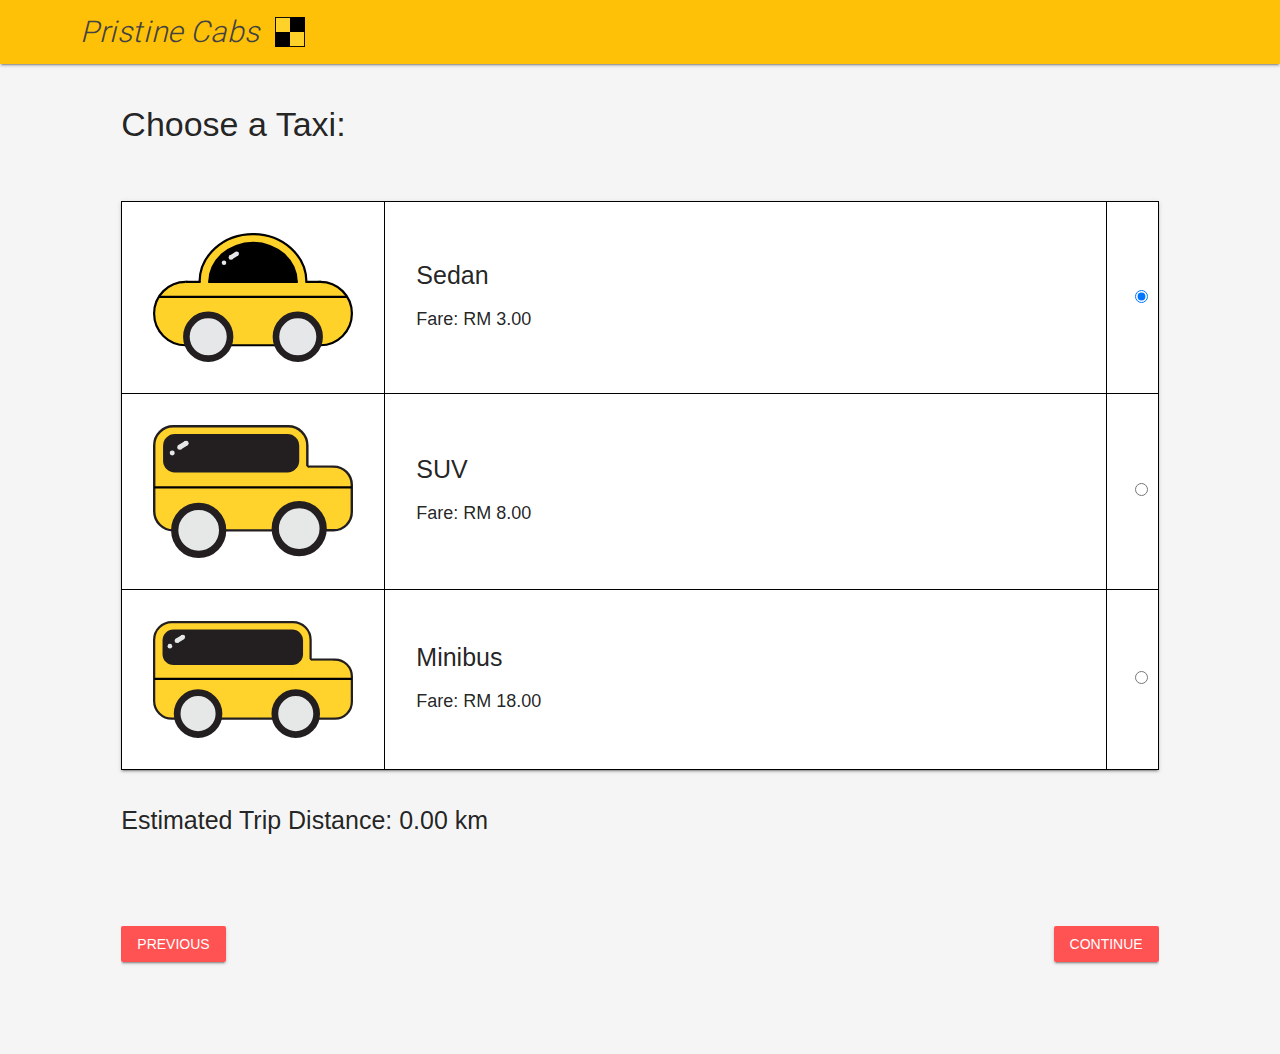
<file: taxi.html>
<!DOCTYPE html>
<html>

<head>
  <!-- Page Name -->
  <title>Taxi Selection</title>

  <!-- MDL -->
  <link rel="stylesheet" href="https://fonts.googleapis.com/icon?family=Material+Icons">
  <link rel="stylesheet" type="text/css" href="css/material.css">
  <script defer src="https://code.getmdl.io/1.3.0/material.min.js"></script>

  <!-- MapBox API (DELETE IF NOT NEEDED!!!) -->
  <script src='https://api.tiles.mapbox.com/mapbox-gl-js/v1.1.1/mapbox-gl.js'></script>
  <link href='https://api.tiles.mapbox.com/mapbox-gl-js/v1.1.1/mapbox-gl.css' rel='stylesheet'>

  <!-- Provided Scripts -->
  <script src="js/services.js"></script>
  <script src="js/taxiData.js"></script>

  <!-- Additional Styling -->
  <meta name="viewport" content="width=device-width, initial-scale=1.0">
  <link rel="stylesheet" type="text/css" href="css/main.css">
  <link rel="shortcut icon" type="image/svg" href="img/logo.svg" />

</head>

<body>
  <div class="mdl-layout mdl-js-layout mdl-layout--fixed-header">
    <header class="mdl-layout__header">
      <div class="mdl-layout__header-row">
        <!-- Logo & Title -->
        <span class="mdl-layout-title" id="headerName">Pristine Cabs</span>
        <div class="horizontal-spacing"></div>
        <img src="img/logo.svg" class="logo">
      </div>
    </header>

    <!-- Navigation Drawer -->
    <div class="mdl-layout__drawer">
      <span class="mdl-layout-title">Navigation Drawer</span>
      <nav class="mdl-navigation">
        <a class="mdl-navigation__link" onclick="navigateToPage('index.html')">Main Page</a>
        <a class="mdl-navigation__link" onclick="navigateToPage('bookings.html')">Bookings List</a>
      </nav>
    </div>

    <!-- Page Content-->
    <main class="mdl-layout__content">
      <div class="page-content">

        <!-- First Row -->
        <div class="mdl-grid row1">
          <div class="mdl-cell mdl-cell--1-col"></div>
          <div class="mdl-cell mdl-cell--11-col">
            <h3>Choose a Taxi:</h3>
          </div>
        </div>


        <!-- Second Row -->
        <div class="mdl-grid taxiTableRow">
          <div class="mdl-cell mdl-cell--1-col"></div>

          <!-- SOME CONTENT -->
          <div class="mdl-cell mdl-cell--10-col" id="taxiTableDiv">
            <table id="taxiTable">
              <tr id="carDisplay">
                <td class="taxiImgElement">
                  <img src="img/Car.svg" class="taxiImg">
                </td>
                <td class="taxiDetailsElement">
                  <span class="taxiName">Sedan</span>
                  <br><br>
                  <span id="sedanFare">Fare: RM 50.00</span>
                </td>
                <td class="taxiButtonElement">
                  <label for="carRadio" class="mdl-radio mdl-js-radio mdl-js-ripple-effect" id="taxiRadioLabel">
                    <input type="radio" id="carRadio" name="taxiType" value="car" class="mdl-radio__button">
                  </label>
                </td>
              </tr>
              <tr id="suvDisplay">
                <td class="taxiImgElement"><img src="img/SUV.svg" class="taxiImg"></td>
                <td class="taxiDetailsElement">
                  <span class="taxiName">SUV</span>
                  <br><br>
                  <span id="suvFare">Fare: RM 100.00</span>
                </td>
                <td class="taxiButtonElement">
                  <label for="suvRadio" class="mdl-radio mdl-js-radio mdl-js-ripple-effect" id="taxiRadioLabel">
                    <input type="radio" id="suvRadio" name="taxiType" value="suv" class="mdl-radio__button">
                  </label>
                </td>
              </tr>
              <tr id="vanDisplay">
                <td class="taxiImgElement"><img src="img/Van.svg" class="taxiImg"></td>
                <td class="taxiDetailsElement">
                  <span class="taxiName">Van</span>
                  <br><br>
                  <span id="vanFare">Fare: RM 150.00</span>
                </td>
                <td class="taxiButtonElement">
                  <label for="vanRadio" class="mdl-radio mdl-js-radio mdl-js-ripple-effect" id="taxiRadioLabel">
                    <input type="radio" id="vanRadio" name="taxiType" value="van" class="mdl-radio__button">
                  </label>
                </td>
              </tr>
              <tr id="minibusDisplay">
                <td class="taxiImgElement"><img src="img/Minibus.svg" class="taxiImg"></td>
                <td class="taxiDetailsElement">
                  <span class="taxiName">Minibus</span>
                  <br><br>
                  <span id="minibusFare">Fare: RM 200.00</span>
                </td>
                <td class="taxiButtonElement">
                  <label for="minibusRadio" class="mdl-radio mdl-js-radio mdl-js-ripple-effect" id="taxiRadioLabel">
                    <input type="radio" id="minibusRadio" name="taxiType" value="minibus" class="mdl-radio__button">
                  </label>
                </td>
              </tr>
            </table>
            <br><br>
            <span id="estimatedDistance">Estimated Trip Distance: 55 km</span>
            <br><br><br><br>
          </div>

          <div class="mdl-cell mdl-cell--1-col"></div>
        </div>

        <!-- Third Row -->
        <div class="mdl-grid row3">
          <div class="mdl-cell mdl-cell--1-col"></div>

          <div class="mdl-cell mdl-cell--8-col">
            <button class="mdl-button mdl-js-button mdl-button--raised mdl-js-ripple-effect mdl-button--accent"
              onclick="taxiPreviousPage()">
              Previous
            </button>
          </div>

          <div class="mdl-cell mdl-cell--2-col" id="continueButtonDiv">
            <button class="mdl-button mdl-js-button mdl-button--raised mdl-js-ripple-effect mdl-button--accent"
              onclick="taxiContinue()">
              Continue
            </button>
          </div>

          <div class="mdl-cell mdl-cell--1-col"></div>
        </div>
      </div>
    </main>
  </div>

  <!-- Scripts -->
  <script src="js/shared.js"></script>
  <script src="js/taxi.js"></script>

</body>

</html>
</file>
<file: css/material.css>
/**
 * material-design-lite - Material Design Components in CSS, JS and HTML
 * @version v1.3.0
 * @license Apache-2.0
 * @copyright 2015 Google, Inc.
 * @link https://github.com/google/material-design-lite
 */
@charset "UTF-8";html{color:rgba(0,0,0,.87)}::-moz-selection{background:#b3d4fc;text-shadow:none}::selection{background:#b3d4fc;text-shadow:none}hr{display:block;height:1px;border:0;border-top:1px solid #ccc;margin:1em 0;padding:0}audio,canvas,iframe,img,svg,video{vertical-align:middle}fieldset{border:0;margin:0;padding:0}textarea{resize:vertical}.browserupgrade{margin:.2em 0;background:#ccc;color:#000;padding:.2em 0}.hidden{display:none!important}.visuallyhidden{border:0;clip:rect(0 0 0 0);height:1px;margin:-1px;overflow:hidden;padding:0;position:absolute;width:1px}.visuallyhidden.focusable:active,.visuallyhidden.focusable:focus{clip:auto;height:auto;margin:0;overflow:visible;position:static;width:auto}.invisible{visibility:hidden}.clearfix:before,.clearfix:after{content:" ";display:table}.clearfix:after{clear:both}@media print{*,*:before,*:after,*:first-letter{background:transparent!important;color:#000!important;box-shadow:none!important}a,a:visited{text-decoration:underline}a[href]:after{content:" (" attr(href)")"}abbr[title]:after{content:" (" attr(title)")"}a[href^="#"]:after,a[href^="javascript:"]:after{content:""}pre,blockquote{border:1px solid #999;page-break-inside:avoid}thead{display:table-header-group}tr,img{page-break-inside:avoid}img{max-width:100%!important}p,h2,h3{orphans:3;widows:3}h2,h3{page-break-after:avoid}}a,.mdl-accordion,.mdl-button,.mdl-card,.mdl-checkbox,.mdl-dropdown-menu,.mdl-icon-toggle,.mdl-item,.mdl-radio,.mdl-slider,.mdl-switch,.mdl-tabs__tab{-webkit-tap-highlight-color:transparent;-webkit-tap-highlight-color:rgba(255,255,255,0)}html{width:100%;height:100%;-ms-touch-action:manipulation;touch-action:manipulation}body{width:100%;min-height:100%}main{display:block}*[hidden]{display:none!important}html,body{font-family:"Helvetica","Arial",sans-serif;font-size:14px;font-weight:400;line-height:20px}h1,h2,h3,h4,h5,h6,p{padding:0}h1 small,h2 small,h3 small,h4 small,h5 small,h6 small{font-family:"Roboto","Helvetica","Arial",sans-serif;font-weight:400;line-height:1.35;letter-spacing:-.02em;opacity:.54;font-size:.6em}h1{font-size:56px;line-height:1.35;letter-spacing:-.02em;margin:24px 0}h1,h2{font-family:"Roboto","Helvetica","Arial",sans-serif;font-weight:400}h2{font-size:45px;line-height:48px}h2,h3{margin:24px 0}h3{font-size:34px;line-height:40px}h3,h4{font-family:"Roboto","Helvetica","Arial",sans-serif;font-weight:400}h4{font-size:24px;line-height:32px;-moz-osx-font-smoothing:grayscale;margin:24px 0 16px}h5{font-size:20px;font-weight:500;line-height:1;letter-spacing:.02em}h5,h6{font-family:"Roboto","Helvetica","Arial",sans-serif;margin:24px 0 16px}h6{font-size:16px;letter-spacing:.04em}h6,p{font-weight:400;line-height:24px}p{font-size:14px;letter-spacing:0;margin:0 0 16px}a{color:rgb(255,82,82);font-weight:500}blockquote{font-family:"Roboto","Helvetica","Arial",sans-serif;position:relative;font-size:24px;font-weight:300;font-style:italic;line-height:1.35;letter-spacing:.08em}blockquote:before{position:absolute;left:-.5em;content:'“'}blockquote:after{content:'”';margin-left:-.05em}mark{background-color:#f4ff81}dt{font-weight:700}address{font-size:12px;line-height:1;font-style:normal}address,ul,ol{font-weight:400;letter-spacing:0}ul,ol{font-size:14px;line-height:24px}.mdl-typography--display-4,.mdl-typography--display-4-color-contrast{font-family:"Roboto","Helvetica","Arial",sans-serif;font-size:112px;font-weight:300;line-height:1;letter-spacing:-.04em}.mdl-typography--display-4-color-contrast{opacity:.54}.mdl-typography--display-3,.mdl-typography--display-3-color-contrast{font-family:"Roboto","Helvetica","Arial",sans-serif;font-size:56px;font-weight:400;line-height:1.35;letter-spacing:-.02em}.mdl-typography--display-3-color-contrast{opacity:.54}.mdl-typography--display-2,.mdl-typography--display-2-color-contrast{font-family:"Roboto","Helvetica","Arial",sans-serif;font-size:45px;font-weight:400;line-height:48px}.mdl-typography--display-2-color-contrast{opacity:.54}.mdl-typography--display-1,.mdl-typography--display-1-color-contrast{font-family:"Roboto","Helvetica","Arial",sans-serif;font-size:34px;font-weight:400;line-height:40px}.mdl-typography--display-1-color-contrast{opacity:.54}.mdl-typography--headline,.mdl-typography--headline-color-contrast{font-family:"Roboto","Helvetica","Arial",sans-serif;font-size:24px;font-weight:400;line-height:32px;-moz-osx-font-smoothing:grayscale}.mdl-typography--headline-color-contrast{opacity:.87}.mdl-typography--title,.mdl-typography--title-color-contrast{font-family:"Roboto","Helvetica","Arial",sans-serif;font-size:20px;font-weight:500;line-height:1;letter-spacing:.02em}.mdl-typography--title-color-contrast{opacity:.87}.mdl-typography--subhead,.mdl-typography--subhead-color-contrast{font-family:"Roboto","Helvetica","Arial",sans-serif;font-size:16px;font-weight:400;line-height:24px;letter-spacing:.04em}.mdl-typography--subhead-color-contrast{opacity:.87}.mdl-typography--body-2,.mdl-typography--body-2-color-contrast{font-size:14px;font-weight:700;line-height:24px;letter-spacing:0}.mdl-typography--body-2-color-contrast{opacity:.87}.mdl-typography--body-1,.mdl-typography--body-1-color-contrast{font-size:14px;font-weight:400;line-height:24px;letter-spacing:0}.mdl-typography--body-1-color-contrast{opacity:.87}.mdl-typography--body-2-force-preferred-font,.mdl-typography--body-2-force-preferred-font-color-contrast{font-family:"Roboto","Helvetica","Arial",sans-serif;font-size:14px;font-weight:500;line-height:24px;letter-spacing:0}.mdl-typography--body-2-force-preferred-font-color-contrast{opacity:.87}.mdl-typography--body-1-force-preferred-font,.mdl-typography--body-1-force-preferred-font-color-contrast{font-family:"Roboto","Helvetica","Arial",sans-serif;font-size:14px;font-weight:400;line-height:24px;letter-spacing:0}.mdl-typography--body-1-force-preferred-font-color-contrast{opacity:.87}.mdl-typography--caption,.mdl-typography--caption-force-preferred-font{font-size:12px;font-weight:400;line-height:1;letter-spacing:0}.mdl-typography--caption-force-preferred-font{font-family:"Roboto","Helvetica","Arial",sans-serif}.mdl-typography--caption-color-contrast,.mdl-typography--caption-force-preferred-font-color-contrast{font-size:12px;font-weight:400;line-height:1;letter-spacing:0;opacity:.54}.mdl-typography--caption-force-preferred-font-color-contrast,.mdl-typography--menu{font-family:"Roboto","Helvetica","Arial",sans-serif}.mdl-typography--menu{font-size:14px;font-weight:500;line-height:1;letter-spacing:0}.mdl-typography--menu-color-contrast{opacity:.87}.mdl-typography--menu-color-contrast,.mdl-typography--button,.mdl-typography--button-color-contrast{font-family:"Roboto","Helvetica","Arial",sans-serif;font-size:14px;font-weight:500;line-height:1;letter-spacing:0}.mdl-typography--button,.mdl-typography--button-color-contrast{text-transform:uppercase}.mdl-typography--button-color-contrast{opacity:.87}.mdl-typography--text-left{text-align:left}.mdl-typography--text-right{text-align:right}.mdl-typography--text-center{text-align:center}.mdl-typography--text-justify{text-align:justify}.mdl-typography--text-nowrap{white-space:nowrap}.mdl-typography--text-lowercase{text-transform:lowercase}.mdl-typography--text-uppercase{text-transform:uppercase}.mdl-typography--text-capitalize{text-transform:capitalize}.mdl-typography--font-thin{font-weight:200!important}.mdl-typography--font-light{font-weight:300!important}.mdl-typography--font-regular{font-weight:400!important}.mdl-typography--font-medium{font-weight:500!important}.mdl-typography--font-bold{font-weight:700!important}.mdl-typography--font-black{font-weight:900!important}.material-icons{font-family:'Material Icons';font-weight:400;font-style:normal;font-size:24px;line-height:1;letter-spacing:normal;text-transform:none;display:inline-block;word-wrap:normal;-moz-font-feature-settings:'liga';font-feature-settings:'liga';-webkit-font-feature-settings:'liga';-webkit-font-smoothing:antialiased}.mdl-color-text--red{color:#f44336 !important}.mdl-color--red{background-color:#f44336 !important}.mdl-color-text--red-50{color:#ffebee !important}.mdl-color--red-50{background-color:#ffebee !important}.mdl-color-text--red-100{color:#ffcdd2 !important}.mdl-color--red-100{background-color:#ffcdd2 !important}.mdl-color-text--red-200{color:#ef9a9a !important}.mdl-color--red-200{background-color:#ef9a9a !important}.mdl-color-text--red-300{color:#e57373 !important}.mdl-color--red-300{background-color:#e57373 !important}.mdl-color-text--red-400{color:#ef5350 !important}.mdl-color--red-400{background-color:#ef5350 !important}.mdl-color-text--red-500{color:#f44336 !important}.mdl-color--red-500{background-color:#f44336 !important}.mdl-color-text--red-600{color:#e53935 !important}.mdl-color--red-600{background-color:#e53935 !important}.mdl-color-text--red-700{color:#d32f2f !important}.mdl-color--red-700{background-color:#d32f2f !important}.mdl-color-text--red-800{color:#c62828 !important}.mdl-color--red-800{background-color:#c62828 !important}.mdl-color-text--red-900{color:#b71c1c !important}.mdl-color--red-900{background-color:#b71c1c !important}.mdl-color-text--red-A100{color:#ff8a80 !important}.mdl-color--red-A100{background-color:#ff8a80 !important}.mdl-color-text--red-A200{color:#ff5252 !important}.mdl-color--red-A200{background-color:#ff5252 !important}.mdl-color-text--red-A400{color:#ff1744 !important}.mdl-color--red-A400{background-color:#ff1744 !important}.mdl-color-text--red-A700{color:#d50000 !important}.mdl-color--red-A700{background-color:#d50000 !important}.mdl-color-text--pink{color:#e91e63 !important}.mdl-color--pink{background-color:#e91e63 !important}.mdl-color-text--pink-50{color:#fce4ec !important}.mdl-color--pink-50{background-color:#fce4ec !important}.mdl-color-text--pink-100{color:#f8bbd0 !important}.mdl-color--pink-100{background-color:#f8bbd0 !important}.mdl-color-text--pink-200{color:#f48fb1 !important}.mdl-color--pink-200{background-color:#f48fb1 !important}.mdl-color-text--pink-300{color:#f06292 !important}.mdl-color--pink-300{background-color:#f06292 !important}.mdl-color-text--pink-400{color:#ec407a !important}.mdl-color--pink-400{background-color:#ec407a !important}.mdl-color-text--pink-500{color:#e91e63 !important}.mdl-color--pink-500{background-color:#e91e63 !important}.mdl-color-text--pink-600{color:#d81b60 !important}.mdl-color--pink-600{background-color:#d81b60 !important}.mdl-color-text--pink-700{color:#c2185b !important}.mdl-color--pink-700{background-color:#c2185b !important}.mdl-color-text--pink-800{color:#ad1457 !important}.mdl-color--pink-800{background-color:#ad1457 !important}.mdl-color-text--pink-900{color:#880e4f !important}.mdl-color--pink-900{background-color:#880e4f !important}.mdl-color-text--pink-A100{color:#ff80ab !important}.mdl-color--pink-A100{background-color:#ff80ab !important}.mdl-color-text--pink-A200{color:#ff4081 !important}.mdl-color--pink-A200{background-color:#ff4081 !important}.mdl-color-text--pink-A400{color:#f50057 !important}.mdl-color--pink-A400{background-color:#f50057 !important}.mdl-color-text--pink-A700{color:#c51162 !important}.mdl-color--pink-A700{background-color:#c51162 !important}.mdl-color-text--purple{color:#9c27b0 !important}.mdl-color--purple{background-color:#9c27b0 !important}.mdl-color-text--purple-50{color:#f3e5f5 !important}.mdl-color--purple-50{background-color:#f3e5f5 !important}.mdl-color-text--purple-100{color:#e1bee7 !important}.mdl-color--purple-100{background-color:#e1bee7 !important}.mdl-color-text--purple-200{color:#ce93d8 !important}.mdl-color--purple-200{background-color:#ce93d8 !important}.mdl-color-text--purple-300{color:#ba68c8 !important}.mdl-color--purple-300{background-color:#ba68c8 !important}.mdl-color-text--purple-400{color:#ab47bc !important}.mdl-color--purple-400{background-color:#ab47bc !important}.mdl-color-text--purple-500{color:#9c27b0 !important}.mdl-color--purple-500{background-color:#9c27b0 !important}.mdl-color-text--purple-600{color:#8e24aa !important}.mdl-color--purple-600{background-color:#8e24aa !important}.mdl-color-text--purple-700{color:#7b1fa2 !important}.mdl-color--purple-700{background-color:#7b1fa2 !important}.mdl-color-text--purple-800{color:#6a1b9a !important}.mdl-color--purple-800{background-color:#6a1b9a !important}.mdl-color-text--purple-900{color:#4a148c !important}.mdl-color--purple-900{background-color:#4a148c !important}.mdl-color-text--purple-A100{color:#ea80fc !important}.mdl-color--purple-A100{background-color:#ea80fc !important}.mdl-color-text--purple-A200{color:#e040fb !important}.mdl-color--purple-A200{background-color:#e040fb !important}.mdl-color-text--purple-A400{color:#d500f9 !important}.mdl-color--purple-A400{background-color:#d500f9 !important}.mdl-color-text--purple-A700{color:#a0f !important}.mdl-color--purple-A700{background-color:#a0f !important}.mdl-color-text--deep-purple{color:#673ab7 !important}.mdl-color--deep-purple{background-color:#673ab7 !important}.mdl-color-text--deep-purple-50{color:#ede7f6 !important}.mdl-color--deep-purple-50{background-color:#ede7f6 !important}.mdl-color-text--deep-purple-100{color:#d1c4e9 !important}.mdl-color--deep-purple-100{background-color:#d1c4e9 !important}.mdl-color-text--deep-purple-200{color:#b39ddb !important}.mdl-color--deep-purple-200{background-color:#b39ddb !important}.mdl-color-text--deep-purple-300{color:#9575cd !important}.mdl-color--deep-purple-300{background-color:#9575cd !important}.mdl-color-text--deep-purple-400{color:#7e57c2 !important}.mdl-color--deep-purple-400{background-color:#7e57c2 !important}.mdl-color-text--deep-purple-500{color:#673ab7 !important}.mdl-color--deep-purple-500{background-color:#673ab7 !important}.mdl-color-text--deep-purple-600{color:#5e35b1 !important}.mdl-color--deep-purple-600{background-color:#5e35b1 !important}.mdl-color-text--deep-purple-700{color:#512da8 !important}.mdl-color--deep-purple-700{background-color:#512da8 !important}.mdl-color-text--deep-purple-800{color:#4527a0 !important}.mdl-color--deep-purple-800{background-color:#4527a0 !important}.mdl-color-text--deep-purple-900{color:#311b92 !important}.mdl-color--deep-purple-900{background-color:#311b92 !important}.mdl-color-text--deep-purple-A100{color:#b388ff !important}.mdl-color--deep-purple-A100{background-color:#b388ff !important}.mdl-color-text--deep-purple-A200{color:#7c4dff !important}.mdl-color--deep-purple-A200{background-color:#7c4dff !important}.mdl-color-text--deep-purple-A400{color:#651fff !important}.mdl-color--deep-purple-A400{background-color:#651fff !important}.mdl-color-text--deep-purple-A700{color:#6200ea !important}.mdl-color--deep-purple-A700{background-color:#6200ea !important}.mdl-color-text--indigo{color:#3f51b5 !important}.mdl-color--indigo{background-color:#3f51b5 !important}.mdl-color-text--indigo-50{color:#e8eaf6 !important}.mdl-color--indigo-50{background-color:#e8eaf6 !important}.mdl-color-text--indigo-100{color:#c5cae9 !important}.mdl-color--indigo-100{background-color:#c5cae9 !important}.mdl-color-text--indigo-200{color:#9fa8da !important}.mdl-color--indigo-200{background-color:#9fa8da !important}.mdl-color-text--indigo-300{color:#7986cb !important}.mdl-color--indigo-300{background-color:#7986cb !important}.mdl-color-text--indigo-400{color:#5c6bc0 !important}.mdl-color--indigo-400{background-color:#5c6bc0 !important}.mdl-color-text--indigo-500{color:#3f51b5 !important}.mdl-color--indigo-500{background-color:#3f51b5 !important}.mdl-color-text--indigo-600{color:#3949ab !important}.mdl-color--indigo-600{background-color:#3949ab !important}.mdl-color-text--indigo-700{color:#303f9f !important}.mdl-color--indigo-700{background-color:#303f9f !important}.mdl-color-text--indigo-800{color:#283593 !important}.mdl-color--indigo-800{background-color:#283593 !important}.mdl-color-text--indigo-900{color:#1a237e !important}.mdl-color--indigo-900{background-color:#1a237e !important}.mdl-color-text--indigo-A100{color:#8c9eff !important}.mdl-color--indigo-A100{background-color:#8c9eff !important}.mdl-color-text--indigo-A200{color:#536dfe !important}.mdl-color--indigo-A200{background-color:#536dfe !important}.mdl-color-text--indigo-A400{color:#3d5afe !important}.mdl-color--indigo-A400{background-color:#3d5afe !important}.mdl-color-text--indigo-A700{color:#304ffe !important}.mdl-color--indigo-A700{background-color:#304ffe !important}.mdl-color-text--blue{color:#2196f3 !important}.mdl-color--blue{background-color:#2196f3 !important}.mdl-color-text--blue-50{color:#e3f2fd !important}.mdl-color--blue-50{background-color:#e3f2fd !important}.mdl-color-text--blue-100{color:#bbdefb !important}.mdl-color--blue-100{background-color:#bbdefb !important}.mdl-color-text--blue-200{color:#90caf9 !important}.mdl-color--blue-200{background-color:#90caf9 !important}.mdl-color-text--blue-300{color:#64b5f6 !important}.mdl-color--blue-300{background-color:#64b5f6 !important}.mdl-color-text--blue-400{color:#42a5f5 !important}.mdl-color--blue-400{background-color:#42a5f5 !important}.mdl-color-text--blue-500{color:#2196f3 !important}.mdl-color--blue-500{background-color:#2196f3 !important}.mdl-color-text--blue-600{color:#1e88e5 !important}.mdl-color--blue-600{background-color:#1e88e5 !important}.mdl-color-text--blue-700{color:#1976d2 !important}.mdl-color--blue-700{background-color:#1976d2 !important}.mdl-color-text--blue-800{color:#1565c0 !important}.mdl-color--blue-800{background-color:#1565c0 !important}.mdl-color-text--blue-900{color:#0d47a1 !important}.mdl-color--blue-900{background-color:#0d47a1 !important}.mdl-color-text--blue-A100{color:#82b1ff !important}.mdl-color--blue-A100{background-color:#82b1ff !important}.mdl-color-text--blue-A200{color:#448aff !important}.mdl-color--blue-A200{background-color:#448aff !important}.mdl-color-text--blue-A400{color:#2979ff !important}.mdl-color--blue-A400{background-color:#2979ff !important}.mdl-color-text--blue-A700{color:#2962ff !important}.mdl-color--blue-A700{background-color:#2962ff !important}.mdl-color-text--light-blue{color:#03a9f4 !important}.mdl-color--light-blue{background-color:#03a9f4 !important}.mdl-color-text--light-blue-50{color:#e1f5fe !important}.mdl-color--light-blue-50{background-color:#e1f5fe !important}.mdl-color-text--light-blue-100{color:#b3e5fc !important}.mdl-color--light-blue-100{background-color:#b3e5fc !important}.mdl-color-text--light-blue-200{color:#81d4fa !important}.mdl-color--light-blue-200{background-color:#81d4fa !important}.mdl-color-text--light-blue-300{color:#4fc3f7 !important}.mdl-color--light-blue-300{background-color:#4fc3f7 !important}.mdl-color-text--light-blue-400{color:#29b6f6 !important}.mdl-color--light-blue-400{background-color:#29b6f6 !important}.mdl-color-text--light-blue-500{color:#03a9f4 !important}.mdl-color--light-blue-500{background-color:#03a9f4 !important}.mdl-color-text--light-blue-600{color:#039be5 !important}.mdl-color--light-blue-600{background-color:#039be5 !important}.mdl-color-text--light-blue-700{color:#0288d1 !important}.mdl-color--light-blue-700{background-color:#0288d1 !important}.mdl-color-text--light-blue-800{color:#0277bd !important}.mdl-color--light-blue-800{background-color:#0277bd !important}.mdl-color-text--light-blue-900{color:#01579b !important}.mdl-color--light-blue-900{background-color:#01579b !important}.mdl-color-text--light-blue-A100{color:#80d8ff !important}.mdl-color--light-blue-A100{background-color:#80d8ff !important}.mdl-color-text--light-blue-A200{color:#40c4ff !important}.mdl-color--light-blue-A200{background-color:#40c4ff !important}.mdl-color-text--light-blue-A400{color:#00b0ff !important}.mdl-color--light-blue-A400{background-color:#00b0ff !important}.mdl-color-text--light-blue-A700{color:#0091ea !important}.mdl-color--light-blue-A700{background-color:#0091ea !important}.mdl-color-text--cyan{color:#00bcd4 !important}.mdl-color--cyan{background-color:#00bcd4 !important}.mdl-color-text--cyan-50{color:#e0f7fa !important}.mdl-color--cyan-50{background-color:#e0f7fa !important}.mdl-color-text--cyan-100{color:#b2ebf2 !important}.mdl-color--cyan-100{background-color:#b2ebf2 !important}.mdl-color-text--cyan-200{color:#80deea !important}.mdl-color--cyan-200{background-color:#80deea !important}.mdl-color-text--cyan-300{color:#4dd0e1 !important}.mdl-color--cyan-300{background-color:#4dd0e1 !important}.mdl-color-text--cyan-400{color:#26c6da !important}.mdl-color--cyan-400{background-color:#26c6da !important}.mdl-color-text--cyan-500{color:#00bcd4 !important}.mdl-color--cyan-500{background-color:#00bcd4 !important}.mdl-color-text--cyan-600{color:#00acc1 !important}.mdl-color--cyan-600{background-color:#00acc1 !important}.mdl-color-text--cyan-700{color:#0097a7 !important}.mdl-color--cyan-700{background-color:#0097a7 !important}.mdl-color-text--cyan-800{color:#00838f !important}.mdl-color--cyan-800{background-color:#00838f !important}.mdl-color-text--cyan-900{color:#006064 !important}.mdl-color--cyan-900{background-color:#006064 !important}.mdl-color-text--cyan-A100{color:#84ffff !important}.mdl-color--cyan-A100{background-color:#84ffff !important}.mdl-color-text--cyan-A200{color:#18ffff !important}.mdl-color--cyan-A200{background-color:#18ffff !important}.mdl-color-text--cyan-A400{color:#00e5ff !important}.mdl-color--cyan-A400{background-color:#00e5ff !important}.mdl-color-text--cyan-A700{color:#00b8d4 !important}.mdl-color--cyan-A700{background-color:#00b8d4 !important}.mdl-color-text--teal{color:#009688 !important}.mdl-color--teal{background-color:#009688 !important}.mdl-color-text--teal-50{color:#e0f2f1 !important}.mdl-color--teal-50{background-color:#e0f2f1 !important}.mdl-color-text--teal-100{color:#b2dfdb !important}.mdl-color--teal-100{background-color:#b2dfdb !important}.mdl-color-text--teal-200{color:#80cbc4 !important}.mdl-color--teal-200{background-color:#80cbc4 !important}.mdl-color-text--teal-300{color:#4db6ac !important}.mdl-color--teal-300{background-color:#4db6ac !important}.mdl-color-text--teal-400{color:#26a69a !important}.mdl-color--teal-400{background-color:#26a69a !important}.mdl-color-text--teal-500{color:#009688 !important}.mdl-color--teal-500{background-color:#009688 !important}.mdl-color-text--teal-600{color:#00897b !important}.mdl-color--teal-600{background-color:#00897b !important}.mdl-color-text--teal-700{color:#00796b !important}.mdl-color--teal-700{background-color:#00796b !important}.mdl-color-text--teal-800{color:#00695c !important}.mdl-color--teal-800{background-color:#00695c !important}.mdl-color-text--teal-900{color:#004d40 !important}.mdl-color--teal-900{background-color:#004d40 !important}.mdl-color-text--teal-A100{color:#a7ffeb !important}.mdl-color--teal-A100{background-color:#a7ffeb !important}.mdl-color-text--teal-A200{color:#64ffda !important}.mdl-color--teal-A200{background-color:#64ffda !important}.mdl-color-text--teal-A400{color:#1de9b6 !important}.mdl-color--teal-A400{background-color:#1de9b6 !important}.mdl-color-text--teal-A700{color:#00bfa5 !important}.mdl-color--teal-A700{background-color:#00bfa5 !important}.mdl-color-text--green{color:#4caf50 !important}.mdl-color--green{background-color:#4caf50 !important}.mdl-color-text--green-50{color:#e8f5e9 !important}.mdl-color--green-50{background-color:#e8f5e9 !important}.mdl-color-text--green-100{color:#c8e6c9 !important}.mdl-color--green-100{background-color:#c8e6c9 !important}.mdl-color-text--green-200{color:#a5d6a7 !important}.mdl-color--green-200{background-color:#a5d6a7 !important}.mdl-color-text--green-300{color:#81c784 !important}.mdl-color--green-300{background-color:#81c784 !important}.mdl-color-text--green-400{color:#66bb6a !important}.mdl-color--green-400{background-color:#66bb6a !important}.mdl-color-text--green-500{color:#4caf50 !important}.mdl-color--green-500{background-color:#4caf50 !important}.mdl-color-text--green-600{color:#43a047 !important}.mdl-color--green-600{background-color:#43a047 !important}.mdl-color-text--green-700{color:#388e3c !important}.mdl-color--green-700{background-color:#388e3c !important}.mdl-color-text--green-800{color:#2e7d32 !important}.mdl-color--green-800{background-color:#2e7d32 !important}.mdl-color-text--green-900{color:#1b5e20 !important}.mdl-color--green-900{background-color:#1b5e20 !important}.mdl-color-text--green-A100{color:#b9f6ca !important}.mdl-color--green-A100{background-color:#b9f6ca !important}.mdl-color-text--green-A200{color:#69f0ae !important}.mdl-color--green-A200{background-color:#69f0ae !important}.mdl-color-text--green-A400{color:#00e676 !important}.mdl-color--green-A400{background-color:#00e676 !important}.mdl-color-text--green-A700{color:#00c853 !important}.mdl-color--green-A700{background-color:#00c853 !important}.mdl-color-text--light-green{color:#8bc34a !important}.mdl-color--light-green{background-color:#8bc34a !important}.mdl-color-text--light-green-50{color:#f1f8e9 !important}.mdl-color--light-green-50{background-color:#f1f8e9 !important}.mdl-color-text--light-green-100{color:#dcedc8 !important}.mdl-color--light-green-100{background-color:#dcedc8 !important}.mdl-color-text--light-green-200{color:#c5e1a5 !important}.mdl-color--light-green-200{background-color:#c5e1a5 !important}.mdl-color-text--light-green-300{color:#aed581 !important}.mdl-color--light-green-300{background-color:#aed581 !important}.mdl-color-text--light-green-400{color:#9ccc65 !important}.mdl-color--light-green-400{background-color:#9ccc65 !important}.mdl-color-text--light-green-500{color:#8bc34a !important}.mdl-color--light-green-500{background-color:#8bc34a !important}.mdl-color-text--light-green-600{color:#7cb342 !important}.mdl-color--light-green-600{background-color:#7cb342 !important}.mdl-color-text--light-green-700{color:#689f38 !important}.mdl-color--light-green-700{background-color:#689f38 !important}.mdl-color-text--light-green-800{color:#558b2f !important}.mdl-color--light-green-800{background-color:#558b2f !important}.mdl-color-text--light-green-900{color:#33691e !important}.mdl-color--light-green-900{background-color:#33691e !important}.mdl-color-text--light-green-A100{color:#ccff90 !important}.mdl-color--light-green-A100{background-color:#ccff90 !important}.mdl-color-text--light-green-A200{color:#b2ff59 !important}.mdl-color--light-green-A200{background-color:#b2ff59 !important}.mdl-color-text--light-green-A400{color:#76ff03 !important}.mdl-color--light-green-A400{background-color:#76ff03 !important}.mdl-color-text--light-green-A700{color:#64dd17 !important}.mdl-color--light-green-A700{background-color:#64dd17 !important}.mdl-color-text--lime{color:#cddc39 !important}.mdl-color--lime{background-color:#cddc39 !important}.mdl-color-text--lime-50{color:#f9fbe7 !important}.mdl-color--lime-50{background-color:#f9fbe7 !important}.mdl-color-text--lime-100{color:#f0f4c3 !important}.mdl-color--lime-100{background-color:#f0f4c3 !important}.mdl-color-text--lime-200{color:#e6ee9c !important}.mdl-color--lime-200{background-color:#e6ee9c !important}.mdl-color-text--lime-300{color:#dce775 !important}.mdl-color--lime-300{background-color:#dce775 !important}.mdl-color-text--lime-400{color:#d4e157 !important}.mdl-color--lime-400{background-color:#d4e157 !important}.mdl-color-text--lime-500{color:#cddc39 !important}.mdl-color--lime-500{background-color:#cddc39 !important}.mdl-color-text--lime-600{color:#c0ca33 !important}.mdl-color--lime-600{background-color:#c0ca33 !important}.mdl-color-text--lime-700{color:#afb42b !important}.mdl-color--lime-700{background-color:#afb42b !important}.mdl-color-text--lime-800{color:#9e9d24 !important}.mdl-color--lime-800{background-color:#9e9d24 !important}.mdl-color-text--lime-900{color:#827717 !important}.mdl-color--lime-900{background-color:#827717 !important}.mdl-color-text--lime-A100{color:#f4ff81 !important}.mdl-color--lime-A100{background-color:#f4ff81 !important}.mdl-color-text--lime-A200{color:#eeff41 !important}.mdl-color--lime-A200{background-color:#eeff41 !important}.mdl-color-text--lime-A400{color:#c6ff00 !important}.mdl-color--lime-A400{background-color:#c6ff00 !important}.mdl-color-text--lime-A700{color:#aeea00 !important}.mdl-color--lime-A700{background-color:#aeea00 !important}.mdl-color-text--yellow{color:#ffeb3b !important}.mdl-color--yellow{background-color:#ffeb3b !important}.mdl-color-text--yellow-50{color:#fffde7 !important}.mdl-color--yellow-50{background-color:#fffde7 !important}.mdl-color-text--yellow-100{color:#fff9c4 !important}.mdl-color--yellow-100{background-color:#fff9c4 !important}.mdl-color-text--yellow-200{color:#fff59d !important}.mdl-color--yellow-200{background-color:#fff59d !important}.mdl-color-text--yellow-300{color:#fff176 !important}.mdl-color--yellow-300{background-color:#fff176 !important}.mdl-color-text--yellow-400{color:#ffee58 !important}.mdl-color--yellow-400{background-color:#ffee58 !important}.mdl-color-text--yellow-500{color:#ffeb3b !important}.mdl-color--yellow-500{background-color:#ffeb3b !important}.mdl-color-text--yellow-600{color:#fdd835 !important}.mdl-color--yellow-600{background-color:#fdd835 !important}.mdl-color-text--yellow-700{color:#fbc02d !important}.mdl-color--yellow-700{background-color:#fbc02d !important}.mdl-color-text--yellow-800{color:#f9a825 !important}.mdl-color--yellow-800{background-color:#f9a825 !important}.mdl-color-text--yellow-900{color:#f57f17 !important}.mdl-color--yellow-900{background-color:#f57f17 !important}.mdl-color-text--yellow-A100{color:#ffff8d !important}.mdl-color--yellow-A100{background-color:#ffff8d !important}.mdl-color-text--yellow-A200{color:#ff0 !important}.mdl-color--yellow-A200{background-color:#ff0 !important}.mdl-color-text--yellow-A400{color:#ffea00 !important}.mdl-color--yellow-A400{background-color:#ffea00 !important}.mdl-color-text--yellow-A700{color:#ffd600 !important}.mdl-color--yellow-A700{background-color:#ffd600 !important}.mdl-color-text--amber{color:#ffc107 !important}.mdl-color--amber{background-color:#ffc107 !important}.mdl-color-text--amber-50{color:#fff8e1 !important}.mdl-color--amber-50{background-color:#fff8e1 !important}.mdl-color-text--amber-100{color:#ffecb3 !important}.mdl-color--amber-100{background-color:#ffecb3 !important}.mdl-color-text--amber-200{color:#ffe082 !important}.mdl-color--amber-200{background-color:#ffe082 !important}.mdl-color-text--amber-300{color:#ffd54f !important}.mdl-color--amber-300{background-color:#ffd54f !important}.mdl-color-text--amber-400{color:#ffca28 !important}.mdl-color--amber-400{background-color:#ffca28 !important}.mdl-color-text--amber-500{color:#ffc107 !important}.mdl-color--amber-500{background-color:#ffc107 !important}.mdl-color-text--amber-600{color:#ffb300 !important}.mdl-color--amber-600{background-color:#ffb300 !important}.mdl-color-text--amber-700{color:#ffa000 !important}.mdl-color--amber-700{background-color:#ffa000 !important}.mdl-color-text--amber-800{color:#ff8f00 !important}.mdl-color--amber-800{background-color:#ff8f00 !important}.mdl-color-text--amber-900{color:#ff6f00 !important}.mdl-color--amber-900{background-color:#ff6f00 !important}.mdl-color-text--amber-A100{color:#ffe57f !important}.mdl-color--amber-A100{background-color:#ffe57f !important}.mdl-color-text--amber-A200{color:#ffd740 !important}.mdl-color--amber-A200{background-color:#ffd740 !important}.mdl-color-text--amber-A400{color:#ffc400 !important}.mdl-color--amber-A400{background-color:#ffc400 !important}.mdl-color-text--amber-A700{color:#ffab00 !important}.mdl-color--amber-A700{background-color:#ffab00 !important}.mdl-color-text--orange{color:#ff9800 !important}.mdl-color--orange{background-color:#ff9800 !important}.mdl-color-text--orange-50{color:#fff3e0 !important}.mdl-color--orange-50{background-color:#fff3e0 !important}.mdl-color-text--orange-100{color:#ffe0b2 !important}.mdl-color--orange-100{background-color:#ffe0b2 !important}.mdl-color-text--orange-200{color:#ffcc80 !important}.mdl-color--orange-200{background-color:#ffcc80 !important}.mdl-color-text--orange-300{color:#ffb74d !important}.mdl-color--orange-300{background-color:#ffb74d !important}.mdl-color-text--orange-400{color:#ffa726 !important}.mdl-color--orange-400{background-color:#ffa726 !important}.mdl-color-text--orange-500{color:#ff9800 !important}.mdl-color--orange-500{background-color:#ff9800 !important}.mdl-color-text--orange-600{color:#fb8c00 !important}.mdl-color--orange-600{background-color:#fb8c00 !important}.mdl-color-text--orange-700{color:#f57c00 !important}.mdl-color--orange-700{background-color:#f57c00 !important}.mdl-color-text--orange-800{color:#ef6c00 !important}.mdl-color--orange-800{background-color:#ef6c00 !important}.mdl-color-text--orange-900{color:#e65100 !important}.mdl-color--orange-900{background-color:#e65100 !important}.mdl-color-text--orange-A100{color:#ffd180 !important}.mdl-color--orange-A100{background-color:#ffd180 !important}.mdl-color-text--orange-A200{color:#ffab40 !important}.mdl-color--orange-A200{background-color:#ffab40 !important}.mdl-color-text--orange-A400{color:#ff9100 !important}.mdl-color--orange-A400{background-color:#ff9100 !important}.mdl-color-text--orange-A700{color:#ff6d00 !important}.mdl-color--orange-A700{background-color:#ff6d00 !important}.mdl-color-text--deep-orange{color:#ff5722 !important}.mdl-color--deep-orange{background-color:#ff5722 !important}.mdl-color-text--deep-orange-50{color:#fbe9e7 !important}.mdl-color--deep-orange-50{background-color:#fbe9e7 !important}.mdl-color-text--deep-orange-100{color:#ffccbc !important}.mdl-color--deep-orange-100{background-color:#ffccbc !important}.mdl-color-text--deep-orange-200{color:#ffab91 !important}.mdl-color--deep-orange-200{background-color:#ffab91 !important}.mdl-color-text--deep-orange-300{color:#ff8a65 !important}.mdl-color--deep-orange-300{background-color:#ff8a65 !important}.mdl-color-text--deep-orange-400{color:#ff7043 !important}.mdl-color--deep-orange-400{background-color:#ff7043 !important}.mdl-color-text--deep-orange-500{color:#ff5722 !important}.mdl-color--deep-orange-500{background-color:#ff5722 !important}.mdl-color-text--deep-orange-600{color:#f4511e !important}.mdl-color--deep-orange-600{background-color:#f4511e !important}.mdl-color-text--deep-orange-700{color:#e64a19 !important}.mdl-color--deep-orange-700{background-color:#e64a19 !important}.mdl-color-text--deep-orange-800{color:#d84315 !important}.mdl-color--deep-orange-800{background-color:#d84315 !important}.mdl-color-text--deep-orange-900{color:#bf360c !important}.mdl-color--deep-orange-900{background-color:#bf360c !important}.mdl-color-text--deep-orange-A100{color:#ff9e80 !important}.mdl-color--deep-orange-A100{background-color:#ff9e80 !important}.mdl-color-text--deep-orange-A200{color:#ff6e40 !important}.mdl-color--deep-orange-A200{background-color:#ff6e40 !important}.mdl-color-text--deep-orange-A400{color:#ff3d00 !important}.mdl-color--deep-orange-A400{background-color:#ff3d00 !important}.mdl-color-text--deep-orange-A700{color:#dd2c00 !important}.mdl-color--deep-orange-A700{background-color:#dd2c00 !important}.mdl-color-text--brown{color:#795548 !important}.mdl-color--brown{background-color:#795548 !important}.mdl-color-text--brown-50{color:#efebe9 !important}.mdl-color--brown-50{background-color:#efebe9 !important}.mdl-color-text--brown-100{color:#d7ccc8 !important}.mdl-color--brown-100{background-color:#d7ccc8 !important}.mdl-color-text--brown-200{color:#bcaaa4 !important}.mdl-color--brown-200{background-color:#bcaaa4 !important}.mdl-color-text--brown-300{color:#a1887f !important}.mdl-color--brown-300{background-color:#a1887f !important}.mdl-color-text--brown-400{color:#8d6e63 !important}.mdl-color--brown-400{background-color:#8d6e63 !important}.mdl-color-text--brown-500{color:#795548 !important}.mdl-color--brown-500{background-color:#795548 !important}.mdl-color-text--brown-600{color:#6d4c41 !important}.mdl-color--brown-600{background-color:#6d4c41 !important}.mdl-color-text--brown-700{color:#5d4037 !important}.mdl-color--brown-700{background-color:#5d4037 !important}.mdl-color-text--brown-800{color:#4e342e !important}.mdl-color--brown-800{background-color:#4e342e !important}.mdl-color-text--brown-900{color:#3e2723 !important}.mdl-color--brown-900{background-color:#3e2723 !important}.mdl-color-text--grey{color:#9e9e9e !important}.mdl-color--grey{background-color:#9e9e9e !important}.mdl-color-text--grey-50{color:#fafafa !important}.mdl-color--grey-50{background-color:#fafafa !important}.mdl-color-text--grey-100{color:#f5f5f5 !important}.mdl-color--grey-100{background-color:#f5f5f5 !important}.mdl-color-text--grey-200{color:#eee !important}.mdl-color--grey-200{background-color:#eee !important}.mdl-color-text--grey-300{color:#e0e0e0 !important}.mdl-color--grey-300{background-color:#e0e0e0 !important}.mdl-color-text--grey-400{color:#bdbdbd !important}.mdl-color--grey-400{background-color:#bdbdbd !important}.mdl-color-text--grey-500{color:#9e9e9e !important}.mdl-color--grey-500{background-color:#9e9e9e !important}.mdl-color-text--grey-600{color:#757575 !important}.mdl-color--grey-600{background-color:#757575 !important}.mdl-color-text--grey-700{color:#616161 !important}.mdl-color--grey-700{background-color:#616161 !important}.mdl-color-text--grey-800{color:#424242 !important}.mdl-color--grey-800{background-color:#424242 !important}.mdl-color-text--grey-900{color:#212121 !important}.mdl-color--grey-900{background-color:#212121 !important}.mdl-color-text--blue-grey{color:#607d8b !important}.mdl-color--blue-grey{background-color:#607d8b !important}.mdl-color-text--blue-grey-50{color:#eceff1 !important}.mdl-color--blue-grey-50{background-color:#eceff1 !important}.mdl-color-text--blue-grey-100{color:#cfd8dc !important}.mdl-color--blue-grey-100{background-color:#cfd8dc !important}.mdl-color-text--blue-grey-200{color:#b0bec5 !important}.mdl-color--blue-grey-200{background-color:#b0bec5 !important}.mdl-color-text--blue-grey-300{color:#90a4ae !important}.mdl-color--blue-grey-300{background-color:#90a4ae !important}.mdl-color-text--blue-grey-400{color:#78909c !important}.mdl-color--blue-grey-400{background-color:#78909c !important}.mdl-color-text--blue-grey-500{color:#607d8b !important}.mdl-color--blue-grey-500{background-color:#607d8b !important}.mdl-color-text--blue-grey-600{color:#546e7a !important}.mdl-color--blue-grey-600{background-color:#546e7a !important}.mdl-color-text--blue-grey-700{color:#455a64 !important}.mdl-color--blue-grey-700{background-color:#455a64 !important}.mdl-color-text--blue-grey-800{color:#37474f !important}.mdl-color--blue-grey-800{background-color:#37474f !important}.mdl-color-text--blue-grey-900{color:#263238 !important}.mdl-color--blue-grey-900{background-color:#263238 !important}.mdl-color--black{background-color:#000 !important}.mdl-color-text--black{color:#000 !important}.mdl-color--white{background-color:#fff !important}.mdl-color-text--white{color:#fff !important}.mdl-color--primary{background-color:rgb(255,193,7)!important}.mdl-color--primary-contrast{background-color:rgb(66,66,66)!important}.mdl-color--primary-dark{background-color:rgb(255,160,0)!important}.mdl-color--accent{background-color:rgb(255,82,82)!important}.mdl-color--accent-contrast{background-color:rgb(255,255,255)!important}.mdl-color-text--primary{color:rgb(255,193,7)!important}.mdl-color-text--primary-contrast{color:rgb(66,66,66)!important}.mdl-color-text--primary-dark{color:rgb(255,160,0)!important}.mdl-color-text--accent{color:rgb(255,82,82)!important}.mdl-color-text--accent-contrast{color:rgb(255,255,255)!important}.mdl-ripple{background:#000;border-radius:50%;height:50px;left:0;opacity:0;pointer-events:none;position:absolute;top:0;-webkit-transform:translate(-50%,-50%);transform:translate(-50%,-50%);width:50px;overflow:hidden}.mdl-ripple.is-animating{transition:transform .3s cubic-bezier(0,0,.2,1),width .3s cubic-bezier(0,0,.2,1),height .3s cubic-bezier(0,0,.2,1),opacity .6s cubic-bezier(0,0,.2,1);transition:transform .3s cubic-bezier(0,0,.2,1),width .3s cubic-bezier(0,0,.2,1),height .3s cubic-bezier(0,0,.2,1),opacity .6s cubic-bezier(0,0,.2,1),-webkit-transform .3s cubic-bezier(0,0,.2,1)}.mdl-ripple.is-visible{opacity:.3}.mdl-animation--default,.mdl-animation--fast-out-slow-in{transition-timing-function:cubic-bezier(.4,0,.2,1)}.mdl-animation--linear-out-slow-in{transition-timing-function:cubic-bezier(0,0,.2,1)}.mdl-animation--fast-out-linear-in{transition-timing-function:cubic-bezier(.4,0,1,1)}.mdl-badge{position:relative;white-space:nowrap;margin-right:24px}.mdl-badge:not([data-badge]){margin-right:auto}.mdl-badge[data-badge]:after{content:attr(data-badge);display:-webkit-flex;display:-ms-flexbox;display:flex;-webkit-flex-direction:row;-ms-flex-direction:row;flex-direction:row;-webkit-flex-wrap:wrap;-ms-flex-wrap:wrap;flex-wrap:wrap;-webkit-justify-content:center;-ms-flex-pack:center;justify-content:center;-webkit-align-content:center;-ms-flex-line-pack:center;align-content:center;-webkit-align-items:center;-ms-flex-align:center;align-items:center;position:absolute;top:-11px;right:-24px;font-family:"Roboto","Helvetica","Arial",sans-serif;font-weight:600;font-size:12px;width:22px;height:22px;border-radius:50%;background:rgb(255,82,82);color:rgb(255,255,255)}.mdl-button .mdl-badge[data-badge]:after{top:-10px;right:-5px}.mdl-badge.mdl-badge--no-background[data-badge]:after{color:rgb(255,82,82);background:rgba(255,255,255,.2);box-shadow:0 0 1px gray}.mdl-badge.mdl-badge--overlap{margin-right:10px}.mdl-badge.mdl-badge--overlap:after{right:-10px}.mdl-button{background:0 0;border:none;border-radius:2px;color:#000;position:relative;height:36px;margin:0;min-width:64px;padding:0 16px;display:inline-block;font-family:"Roboto","Helvetica","Arial",sans-serif;font-size:14px;font-weight:500;text-transform:uppercase;letter-spacing:0;overflow:hidden;will-change:box-shadow;transition:box-shadow .2s cubic-bezier(.4,0,1,1),background-color .2s cubic-bezier(.4,0,.2,1),color .2s cubic-bezier(.4,0,.2,1);outline:none;cursor:pointer;text-decoration:none;text-align:center;line-height:36px;vertical-align:middle}.mdl-button::-moz-focus-inner{border:0}.mdl-button:hover{background-color:rgba(158,158,158,.2)}.mdl-button:focus:not(:active){background-color:rgba(0,0,0,.12)}.mdl-button:active{background-color:rgba(158,158,158,.4)}.mdl-button.mdl-button--colored{color:rgb(255,193,7)}.mdl-button.mdl-button--colored:focus:not(:active){background-color:rgba(0,0,0,.12)}input.mdl-button[type="submit"]{-webkit-appearance:none}.mdl-button--raised{background:rgba(158,158,158,.2);box-shadow:0 2px 2px 0 rgba(0,0,0,.14),0 3px 1px -2px rgba(0,0,0,.2),0 1px 5px 0 rgba(0,0,0,.12)}.mdl-button--raised:active{box-shadow:0 4px 5px 0 rgba(0,0,0,.14),0 1px 10px 0 rgba(0,0,0,.12),0 2px 4px -1px rgba(0,0,0,.2);background-color:rgba(158,158,158,.4)}.mdl-button--raised:focus:not(:active){box-shadow:0 0 8px rgba(0,0,0,.18),0 8px 16px rgba(0,0,0,.36);background-color:rgba(158,158,158,.4)}.mdl-button--raised.mdl-button--colored{background:rgb(255,193,7);color:rgb(66,66,66)}.mdl-button--raised.mdl-button--colored:hover{background-color:rgb(255,193,7)}.mdl-button--raised.mdl-button--colored:active{background-color:rgb(255,193,7)}.mdl-button--raised.mdl-button--colored:focus:not(:active){background-color:rgb(255,193,7)}.mdl-button--raised.mdl-button--colored .mdl-ripple{background:rgb(66,66,66)}.mdl-button--fab{border-radius:50%;font-size:24px;height:56px;margin:auto;min-width:56px;width:56px;padding:0;overflow:hidden;background:rgba(158,158,158,.2);box-shadow:0 1px 1.5px 0 rgba(0,0,0,.12),0 1px 1px 0 rgba(0,0,0,.24);position:relative;line-height:normal}.mdl-button--fab .material-icons{position:absolute;top:50%;left:50%;-webkit-transform:translate(-12px,-12px);transform:translate(-12px,-12px);line-height:24px;width:24px}.mdl-button--fab.mdl-button--mini-fab{height:40px;min-width:40px;width:40px}.mdl-button--fab .mdl-button__ripple-container{border-radius:50%;-webkit-mask-image:-webkit-radial-gradient(circle,#fff,#000)}.mdl-button--fab:active{box-shadow:0 4px 5px 0 rgba(0,0,0,.14),0 1px 10px 0 rgba(0,0,0,.12),0 2px 4px -1px rgba(0,0,0,.2);background-color:rgba(158,158,158,.4)}.mdl-button--fab:focus:not(:active){box-shadow:0 0 8px rgba(0,0,0,.18),0 8px 16px rgba(0,0,0,.36);background-color:rgba(158,158,158,.4)}.mdl-button--fab.mdl-button--colored{background:rgb(255,82,82);color:rgb(255,255,255)}.mdl-button--fab.mdl-button--colored:hover{background-color:rgb(255,82,82)}.mdl-button--fab.mdl-button--colored:focus:not(:active){background-color:rgb(255,82,82)}.mdl-button--fab.mdl-button--colored:active{background-color:rgb(255,82,82)}.mdl-button--fab.mdl-button--colored .mdl-ripple{background:rgb(255,255,255)}.mdl-button--icon{border-radius:50%;font-size:24px;height:32px;margin-left:0;margin-right:0;min-width:32px;width:32px;padding:0;overflow:hidden;color:inherit;line-height:normal}.mdl-button--icon .material-icons{position:absolute;top:50%;left:50%;-webkit-transform:translate(-12px,-12px);transform:translate(-12px,-12px);line-height:24px;width:24px}.mdl-button--icon.mdl-button--mini-icon{height:24px;min-width:24px;width:24px}.mdl-button--icon.mdl-button--mini-icon .material-icons{top:0;left:0}.mdl-button--icon .mdl-button__ripple-container{border-radius:50%;-webkit-mask-image:-webkit-radial-gradient(circle,#fff,#000)}.mdl-button__ripple-container{display:block;height:100%;left:0;position:absolute;top:0;width:100%;z-index:0;overflow:hidden}.mdl-button[disabled] .mdl-button__ripple-container .mdl-ripple,.mdl-button.mdl-button--disabled .mdl-button__ripple-container .mdl-ripple{background-color:transparent}.mdl-button--primary.mdl-button--primary{color:rgb(255,193,7)}.mdl-button--primary.mdl-button--primary .mdl-ripple{background:rgb(66,66,66)}.mdl-button--primary.mdl-button--primary.mdl-button--raised,.mdl-button--primary.mdl-button--primary.mdl-button--fab{color:rgb(66,66,66);background-color:rgb(255,193,7)}.mdl-button--accent.mdl-button--accent{color:rgb(255,82,82)}.mdl-button--accent.mdl-button--accent .mdl-ripple{background:rgb(255,255,255)}.mdl-button--accent.mdl-button--accent.mdl-button--raised,.mdl-button--accent.mdl-button--accent.mdl-button--fab{color:rgb(255,255,255);background-color:rgb(255,82,82)}.mdl-button[disabled][disabled],.mdl-button.mdl-button--disabled.mdl-button--disabled{color:rgba(0,0,0,.26);cursor:default;background-color:transparent}.mdl-button--fab[disabled][disabled],.mdl-button--fab.mdl-button--disabled.mdl-button--disabled{background-color:rgba(0,0,0,.12);color:rgba(0,0,0,.26)}.mdl-button--raised[disabled][disabled],.mdl-button--raised.mdl-button--disabled.mdl-button--disabled{background-color:rgba(0,0,0,.12);color:rgba(0,0,0,.26);box-shadow:none}.mdl-button--colored[disabled][disabled],.mdl-button--colored.mdl-button--disabled.mdl-button--disabled{color:rgba(0,0,0,.26)}.mdl-button .material-icons{vertical-align:middle}.mdl-card{display:-webkit-flex;display:-ms-flexbox;display:flex;-webkit-flex-direction:column;-ms-flex-direction:column;flex-direction:column;font-size:16px;font-weight:400;min-height:200px;overflow:hidden;width:330px;z-index:1;position:relative;background:#fff;border-radius:2px;box-sizing:border-box}.mdl-card__media{background-color:rgb(255,82,82);background-repeat:repeat;background-position:50% 50%;background-size:cover;background-origin:padding-box;background-attachment:scroll;box-sizing:border-box}.mdl-card__title{-webkit-align-items:center;-ms-flex-align:center;align-items:center;color:#000;display:block;display:-webkit-flex;display:-ms-flexbox;display:flex;-webkit-justify-content:stretch;-ms-flex-pack:stretch;justify-content:stretch;line-height:normal;padding:16px;-webkit-perspective-origin:165px 56px;perspective-origin:165px 56px;-webkit-transform-origin:165px 56px;transform-origin:165px 56px;box-sizing:border-box}.mdl-card__title.mdl-card--border{border-bottom:1px solid rgba(0,0,0,.1)}.mdl-card__title-text{-webkit-align-self:flex-end;-ms-flex-item-align:end;align-self:flex-end;color:inherit;display:block;display:-webkit-flex;display:-ms-flexbox;display:flex;font-size:24px;font-weight:300;line-height:normal;overflow:hidden;-webkit-transform-origin:149px 48px;transform-origin:149px 48px;margin:0}.mdl-card__subtitle-text{font-size:14px;color:rgba(0,0,0,.54);margin:0}.mdl-card__supporting-text{color:rgba(0,0,0,.54);font-size:1rem;line-height:18px;overflow:hidden;padding:16px;width:90%}.mdl-card__supporting-text.mdl-card--border{border-bottom:1px solid rgba(0,0,0,.1)}.mdl-card__actions{font-size:16px;line-height:normal;width:100%;background-color:transparent;padding:8px;box-sizing:border-box}.mdl-card__actions.mdl-card--border{border-top:1px solid rgba(0,0,0,.1)}.mdl-card--expand{-webkit-flex-grow:1;-ms-flex-positive:1;flex-grow:1}.mdl-card__menu{position:absolute;right:16px;top:16px}.mdl-checkbox{position:relative;z-index:1;vertical-align:middle;display:inline-block;box-sizing:border-box;width:100%;height:24px;margin:0;padding:0}.mdl-checkbox.is-upgraded{padding-left:24px}.mdl-checkbox__input{line-height:24px}.mdl-checkbox.is-upgraded .mdl-checkbox__input{position:absolute;width:0;height:0;margin:0;padding:0;opacity:0;-ms-appearance:none;-moz-appearance:none;-webkit-appearance:none;appearance:none;border:none}.mdl-checkbox__box-outline{position:absolute;top:3px;left:0;display:inline-block;box-sizing:border-box;width:16px;height:16px;margin:0;cursor:pointer;overflow:hidden;border:2px solid rgba(0,0,0,.54);border-radius:2px;z-index:2}.mdl-checkbox.is-checked .mdl-checkbox__box-outline{border:2px solid rgb(255,193,7)}fieldset[disabled] .mdl-checkbox .mdl-checkbox__box-outline,.mdl-checkbox.is-disabled .mdl-checkbox__box-outline{border:2px solid rgba(0,0,0,.26);cursor:auto}.mdl-checkbox__focus-helper{position:absolute;top:3px;left:0;display:inline-block;box-sizing:border-box;width:16px;height:16px;border-radius:50%;background-color:transparent}.mdl-checkbox.is-focused .mdl-checkbox__focus-helper{box-shadow:0 0 0 8px rgba(0,0,0,.1);background-color:rgba(0,0,0,.1)}.mdl-checkbox.is-focused.is-checked .mdl-checkbox__focus-helper{box-shadow:0 0 0 8px rgba(255,193,7,.26);background-color:rgba(255,193,7,.26)}.mdl-checkbox__tick-outline{position:absolute;top:0;left:0;height:100%;width:100%;-webkit-mask:url("[data-uri]");mask:url("[data-uri]");background:0 0;transition-duration:.28s;transition-timing-function:cubic-bezier(.4,0,.2,1);transition-property:background}.mdl-checkbox.is-checked .mdl-checkbox__tick-outline{background:rgb(255,193,7)url("[data-uri]")}fieldset[disabled] .mdl-checkbox.is-checked .mdl-checkbox__tick-outline,.mdl-checkbox.is-checked.is-disabled .mdl-checkbox__tick-outline{background:rgba(0,0,0,.26)url("[data-uri]")}.mdl-checkbox__label{position:relative;cursor:pointer;font-size:16px;line-height:24px;margin:0}fieldset[disabled] .mdl-checkbox .mdl-checkbox__label,.mdl-checkbox.is-disabled .mdl-checkbox__label{color:rgba(0,0,0,.26);cursor:auto}.mdl-checkbox__ripple-container{position:absolute;z-index:2;top:-6px;left:-10px;box-sizing:border-box;width:36px;height:36px;border-radius:50%;cursor:pointer;overflow:hidden;-webkit-mask-image:-webkit-radial-gradient(circle,#fff,#000)}.mdl-checkbox__ripple-container .mdl-ripple{background:rgb(255,193,7)}fieldset[disabled] .mdl-checkbox .mdl-checkbox__ripple-container,.mdl-checkbox.is-disabled .mdl-checkbox__ripple-container{cursor:auto}fieldset[disabled] .mdl-checkbox .mdl-checkbox__ripple-container .mdl-ripple,.mdl-checkbox.is-disabled .mdl-checkbox__ripple-container .mdl-ripple{background:0 0}.mdl-chip{height:32px;font-family:"Roboto","Helvetica","Arial",sans-serif;line-height:32px;padding:0 12px;border:0;border-radius:16px;background-color:#dedede;display:inline-block;color:rgba(0,0,0,.87);margin:2px 0;font-size:0;white-space:nowrap}.mdl-chip__text{font-size:13px;vertical-align:middle;display:inline-block}.mdl-chip__action{height:24px;width:24px;background:0 0;opacity:.54;cursor:pointer;padding:0;margin:0 0 0 4px;font-size:13px;text-decoration:none;color:rgba(0,0,0,.87);border:none;outline:none}.mdl-chip__action,.mdl-chip__contact{display:inline-block;vertical-align:middle;overflow:hidden;text-align:center}.mdl-chip__contact{height:32px;width:32px;border-radius:16px;margin-right:8px;font-size:18px;line-height:32px}.mdl-chip:focus{outline:0;box-shadow:0 2px 2px 0 rgba(0,0,0,.14),0 3px 1px -2px rgba(0,0,0,.2),0 1px 5px 0 rgba(0,0,0,.12)}.mdl-chip:active{background-color:#d6d6d6}.mdl-chip--deletable{padding-right:4px}.mdl-chip--contact{padding-left:0}.mdl-data-table{position:relative;border:1px solid rgba(0,0,0,.12);border-collapse:collapse;white-space:nowrap;font-size:13px;background-color:#fff}.mdl-data-table thead{padding-bottom:3px}.mdl-data-table thead .mdl-data-table__select{margin-top:0}.mdl-data-table tbody tr{position:relative;height:48px;transition-duration:.28s;transition-timing-function:cubic-bezier(.4,0,.2,1);transition-property:background-color}.mdl-data-table tbody tr.is-selected{background-color:#e0e0e0}.mdl-data-table tbody tr:hover{background-color:#eee}.mdl-data-table td{text-align:right}.mdl-data-table th{padding:0 18px 12px 18px;text-align:right}.mdl-data-table td:first-of-type,.mdl-data-table th:first-of-type{padding-left:24px}.mdl-data-table td:last-of-type,.mdl-data-table th:last-of-type{padding-right:24px}.mdl-data-table td{position:relative;height:48px;border-top:1px solid rgba(0,0,0,.12);border-bottom:1px solid rgba(0,0,0,.12);padding:12px 18px;box-sizing:border-box}.mdl-data-table td,.mdl-data-table td .mdl-data-table__select{vertical-align:middle}.mdl-data-table th{position:relative;vertical-align:bottom;text-overflow:ellipsis;font-weight:700;line-height:24px;letter-spacing:0;height:48px;font-size:12px;color:rgba(0,0,0,.54);padding-bottom:8px;box-sizing:border-box}.mdl-data-table th.mdl-data-table__header--sorted-ascending,.mdl-data-table th.mdl-data-table__header--sorted-descending{color:rgba(0,0,0,.87)}.mdl-data-table th.mdl-data-table__header--sorted-ascending:before,.mdl-data-table th.mdl-data-table__header--sorted-descending:before{font-family:'Material Icons';font-weight:400;font-style:normal;line-height:1;letter-spacing:normal;text-transform:none;display:inline-block;word-wrap:normal;-moz-font-feature-settings:'liga';font-feature-settings:'liga';-webkit-font-feature-settings:'liga';-webkit-font-smoothing:antialiased;font-size:16px;content:"\e5d8";margin-right:5px;vertical-align:sub}.mdl-data-table th.mdl-data-table__header--sorted-ascending:hover,.mdl-data-table th.mdl-data-table__header--sorted-descending:hover{cursor:pointer}.mdl-data-table th.mdl-data-table__header--sorted-ascending:hover:before,.mdl-data-table th.mdl-data-table__header--sorted-descending:hover:before{color:rgba(0,0,0,.26)}.mdl-data-table th.mdl-data-table__header--sorted-descending:before{content:"\e5db"}.mdl-data-table__select{width:16px}.mdl-data-table__cell--non-numeric.mdl-data-table__cell--non-numeric{text-align:left}.mdl-dialog{border:none;box-shadow:0 9px 46px 8px rgba(0,0,0,.14),0 11px 15px -7px rgba(0,0,0,.12),0 24px 38px 3px rgba(0,0,0,.2);width:280px}.mdl-dialog__title{padding:24px 24px 0;margin:0;font-size:2.5rem}.mdl-dialog__actions{padding:8px 8px 8px 24px;display:-webkit-flex;display:-ms-flexbox;display:flex;-webkit-flex-direction:row-reverse;-ms-flex-direction:row-reverse;flex-direction:row-reverse;-webkit-flex-wrap:wrap;-ms-flex-wrap:wrap;flex-wrap:wrap}.mdl-dialog__actions>*{margin-right:8px;height:36px}.mdl-dialog__actions>*:first-child{margin-right:0}.mdl-dialog__actions--full-width{padding:0 0 8px}.mdl-dialog__actions--full-width>*{height:48px;-webkit-flex:0 0 100%;-ms-flex:0 0 100%;flex:0 0 100%;padding-right:16px;margin-right:0;text-align:right}.mdl-dialog__content{padding:20px 24px 24px;color:rgba(0,0,0,.54)}.mdl-mega-footer{padding:16px 40px;color:#9e9e9e;background-color:#424242}.mdl-mega-footer--top-section:after,.mdl-mega-footer--middle-section:after,.mdl-mega-footer--bottom-section:after,.mdl-mega-footer__top-section:after,.mdl-mega-footer__middle-section:after,.mdl-mega-footer__bottom-section:after{content:'';display:block;clear:both}.mdl-mega-footer--left-section,.mdl-mega-footer__left-section,.mdl-mega-footer--right-section,.mdl-mega-footer__right-section{margin-bottom:16px}.mdl-mega-footer--right-section a,.mdl-mega-footer__right-section a{display:block;margin-bottom:16px;color:inherit;text-decoration:none}@media screen and (min-width:760px){.mdl-mega-footer--left-section,.mdl-mega-footer__left-section{float:left}.mdl-mega-footer--right-section,.mdl-mega-footer__right-section{float:right}.mdl-mega-footer--right-section a,.mdl-mega-footer__right-section a{display:inline-block;margin-left:16px;line-height:36px;vertical-align:middle}}.mdl-mega-footer--social-btn,.mdl-mega-footer__social-btn{width:36px;height:36px;padding:0;margin:0;background-color:#9e9e9e;border:none}.mdl-mega-footer--drop-down-section,.mdl-mega-footer__drop-down-section{display:block;position:relative}@media screen and (min-width:760px){.mdl-mega-footer--drop-down-section,.mdl-mega-footer__drop-down-section{width:33%}.mdl-mega-footer--drop-down-section:nth-child(1),.mdl-mega-footer--drop-down-section:nth-child(2),.mdl-mega-footer__drop-down-section:nth-child(1),.mdl-mega-footer__drop-down-section:nth-child(2){float:left}.mdl-mega-footer--drop-down-section:nth-child(3),.mdl-mega-footer__drop-down-section:nth-child(3){float:right}.mdl-mega-footer--drop-down-section:nth-child(3):after,.mdl-mega-footer__drop-down-section:nth-child(3):after{clear:right}.mdl-mega-footer--drop-down-section:nth-child(4),.mdl-mega-footer__drop-down-section:nth-child(4){clear:right;float:right}.mdl-mega-footer--middle-section:after,.mdl-mega-footer__middle-section:after{content:'';display:block;clear:both}.mdl-mega-footer--bottom-section,.mdl-mega-footer__bottom-section{padding-top:0}}@media screen and (min-width:1024px){.mdl-mega-footer--drop-down-section,.mdl-mega-footer--drop-down-section:nth-child(3),.mdl-mega-footer--drop-down-section:nth-child(4),.mdl-mega-footer__drop-down-section,.mdl-mega-footer__drop-down-section:nth-child(3),.mdl-mega-footer__drop-down-section:nth-child(4){width:24%;float:left}}.mdl-mega-footer--heading-checkbox,.mdl-mega-footer__heading-checkbox{position:absolute;width:100%;height:55.8px;padding:32px;margin:-16px 0 0;cursor:pointer;z-index:1;opacity:0}.mdl-mega-footer--heading-checkbox+.mdl-mega-footer--heading:after,.mdl-mega-footer--heading-checkbox+.mdl-mega-footer__heading:after,.mdl-mega-footer__heading-checkbox+.mdl-mega-footer--heading:after,.mdl-mega-footer__heading-checkbox+.mdl-mega-footer__heading:after{font-family:'Material Icons';content:'\E5CE'}.mdl-mega-footer--heading-checkbox:checked~.mdl-mega-footer--link-list,.mdl-mega-footer--heading-checkbox:checked~.mdl-mega-footer__link-list,.mdl-mega-footer--heading-checkbox:checked+.mdl-mega-footer--heading+.mdl-mega-footer--link-list,.mdl-mega-footer--heading-checkbox:checked+.mdl-mega-footer__heading+.mdl-mega-footer__link-list,.mdl-mega-footer__heading-checkbox:checked~.mdl-mega-footer--link-list,.mdl-mega-footer__heading-checkbox:checked~.mdl-mega-footer__link-list,.mdl-mega-footer__heading-checkbox:checked+.mdl-mega-footer--heading+.mdl-mega-footer--link-list,.mdl-mega-footer__heading-checkbox:checked+.mdl-mega-footer__heading+.mdl-mega-footer__link-list{display:none}.mdl-mega-footer--heading-checkbox:checked+.mdl-mega-footer--heading:after,.mdl-mega-footer--heading-checkbox:checked+.mdl-mega-footer__heading:after,.mdl-mega-footer__heading-checkbox:checked+.mdl-mega-footer--heading:after,.mdl-mega-footer__heading-checkbox:checked+.mdl-mega-footer__heading:after{font-family:'Material Icons';content:'\E5CF'}.mdl-mega-footer--heading,.mdl-mega-footer__heading{position:relative;width:100%;padding-right:39.8px;margin-bottom:16px;box-sizing:border-box;font-size:14px;line-height:23.8px;font-weight:500;white-space:nowrap;text-overflow:ellipsis;overflow:hidden;color:#e0e0e0}.mdl-mega-footer--heading:after,.mdl-mega-footer__heading:after{content:'';position:absolute;top:0;right:0;display:block;width:23.8px;height:23.8px;background-size:cover}.mdl-mega-footer--link-list,.mdl-mega-footer__link-list{list-style:none;padding:0;margin:0 0 32px}.mdl-mega-footer--link-list:after,.mdl-mega-footer__link-list:after{clear:both;display:block;content:''}.mdl-mega-footer--link-list li,.mdl-mega-footer__link-list li{font-size:14px;font-weight:400;letter-spacing:0;line-height:20px}.mdl-mega-footer--link-list a,.mdl-mega-footer__link-list a{color:inherit;text-decoration:none;white-space:nowrap}@media screen and (min-width:760px){.mdl-mega-footer--heading-checkbox,.mdl-mega-footer__heading-checkbox{display:none}.mdl-mega-footer--heading-checkbox+.mdl-mega-footer--heading:after,.mdl-mega-footer--heading-checkbox+.mdl-mega-footer__heading:after,.mdl-mega-footer__heading-checkbox+.mdl-mega-footer--heading:after,.mdl-mega-footer__heading-checkbox+.mdl-mega-footer__heading:after{content:''}.mdl-mega-footer--heading-checkbox:checked~.mdl-mega-footer--link-list,.mdl-mega-footer--heading-checkbox:checked~.mdl-mega-footer__link-list,.mdl-mega-footer--heading-checkbox:checked+.mdl-mega-footer__heading+.mdl-mega-footer__link-list,.mdl-mega-footer--heading-checkbox:checked+.mdl-mega-footer--heading+.mdl-mega-footer--link-list,.mdl-mega-footer__heading-checkbox:checked~.mdl-mega-footer--link-list,.mdl-mega-footer__heading-checkbox:checked~.mdl-mega-footer__link-list,.mdl-mega-footer__heading-checkbox:checked+.mdl-mega-footer__heading+.mdl-mega-footer__link-list,.mdl-mega-footer__heading-checkbox:checked+.mdl-mega-footer--heading+.mdl-mega-footer--link-list{display:block}.mdl-mega-footer--heading-checkbox:checked+.mdl-mega-footer--heading:after,.mdl-mega-footer--heading-checkbox:checked+.mdl-mega-footer__heading:after,.mdl-mega-footer__heading-checkbox:checked+.mdl-mega-footer--heading:after,.mdl-mega-footer__heading-checkbox:checked+.mdl-mega-footer__heading:after{content:''}}.mdl-mega-footer--bottom-section,.mdl-mega-footer__bottom-section{padding-top:16px;margin-bottom:16px}.mdl-logo{margin-bottom:16px;color:#fff}.mdl-mega-footer--bottom-section .mdl-mega-footer--link-list li,.mdl-mega-footer__bottom-section .mdl-mega-footer__link-list li{float:left;margin-bottom:0;margin-right:16px}@media screen and (min-width:760px){.mdl-logo{float:left;margin-bottom:0;margin-right:16px}}.mdl-mini-footer{display:-webkit-flex;display:-ms-flexbox;display:flex;-webkit-flex-flow:row wrap;-ms-flex-flow:row wrap;flex-flow:row wrap;-webkit-justify-content:space-between;-ms-flex-pack:justify;justify-content:space-between;padding:32px 16px;color:#9e9e9e;background-color:#424242}.mdl-mini-footer:after{content:'';display:block}.mdl-mini-footer .mdl-logo{line-height:36px}.mdl-mini-footer--link-list,.mdl-mini-footer__link-list{display:-webkit-flex;display:-ms-flexbox;display:flex;-webkit-flex-flow:row nowrap;-ms-flex-flow:row nowrap;flex-flow:row nowrap;list-style:none;margin:0;padding:0}.mdl-mini-footer--link-list li,.mdl-mini-footer__link-list li{margin-bottom:0;margin-right:16px}@media screen and (min-width:760px){.mdl-mini-footer--link-list li,.mdl-mini-footer__link-list li{line-height:36px}}.mdl-mini-footer--link-list a,.mdl-mini-footer__link-list a{color:inherit;text-decoration:none;white-space:nowrap}.mdl-mini-footer--left-section,.mdl-mini-footer__left-section{display:inline-block;-webkit-order:0;-ms-flex-order:0;order:0}.mdl-mini-footer--right-section,.mdl-mini-footer__right-section{display:inline-block;-webkit-order:1;-ms-flex-order:1;order:1}.mdl-mini-footer--social-btn,.mdl-mini-footer__social-btn{width:36px;height:36px;padding:0;margin:0;background-color:#9e9e9e;border:none}.mdl-icon-toggle{position:relative;z-index:1;vertical-align:middle;display:inline-block;height:32px;margin:0;padding:0}.mdl-icon-toggle__input{line-height:32px}.mdl-icon-toggle.is-upgraded .mdl-icon-toggle__input{position:absolute;width:0;height:0;margin:0;padding:0;opacity:0;-ms-appearance:none;-moz-appearance:none;-webkit-appearance:none;appearance:none;border:none}.mdl-icon-toggle__label{display:inline-block;position:relative;cursor:pointer;height:32px;width:32px;min-width:32px;color:#616161;border-radius:50%;padding:0;margin-left:0;margin-right:0;text-align:center;background-color:transparent;will-change:background-color;transition:background-color .2s cubic-bezier(.4,0,.2,1),color .2s cubic-bezier(.4,0,.2,1)}.mdl-icon-toggle__label.material-icons{line-height:32px;font-size:24px}.mdl-icon-toggle.is-checked .mdl-icon-toggle__label{color:rgb(255,193,7)}.mdl-icon-toggle.is-disabled .mdl-icon-toggle__label{color:rgba(0,0,0,.26);cursor:auto;transition:none}.mdl-icon-toggle.is-focused .mdl-icon-toggle__label{background-color:rgba(0,0,0,.12)}.mdl-icon-toggle.is-focused.is-checked .mdl-icon-toggle__label{background-color:rgba(255,193,7,.26)}.mdl-icon-toggle__ripple-container{position:absolute;z-index:2;top:-2px;left:-2px;box-sizing:border-box;width:36px;height:36px;border-radius:50%;cursor:pointer;overflow:hidden;-webkit-mask-image:-webkit-radial-gradient(circle,#fff,#000)}.mdl-icon-toggle__ripple-container .mdl-ripple{background:#616161}.mdl-icon-toggle.is-disabled .mdl-icon-toggle__ripple-container{cursor:auto}.mdl-icon-toggle.is-disabled .mdl-icon-toggle__ripple-container .mdl-ripple{background:0 0}.mdl-list{display:block;padding:8px 0;list-style:none}.mdl-list__item{font-family:"Roboto","Helvetica","Arial",sans-serif;font-size:16px;font-weight:400;letter-spacing:.04em;line-height:1;min-height:48px;-webkit-flex-direction:row;-ms-flex-direction:row;flex-direction:row;-webkit-flex-wrap:nowrap;-ms-flex-wrap:nowrap;flex-wrap:nowrap;padding:16px;cursor:default;color:rgba(0,0,0,.87);overflow:hidden}.mdl-list__item,.mdl-list__item .mdl-list__item-primary-content{box-sizing:border-box;display:-webkit-flex;display:-ms-flexbox;display:flex;-webkit-align-items:center;-ms-flex-align:center;align-items:center}.mdl-list__item .mdl-list__item-primary-content{-webkit-order:0;-ms-flex-order:0;order:0;-webkit-flex-grow:2;-ms-flex-positive:2;flex-grow:2;text-decoration:none}.mdl-list__item .mdl-list__item-primary-content .mdl-list__item-icon{margin-right:32px}.mdl-list__item .mdl-list__item-primary-content .mdl-list__item-avatar{margin-right:16px}.mdl-list__item .mdl-list__item-secondary-content{display:-webkit-flex;display:-ms-flexbox;display:flex;-webkit-flex-flow:column;-ms-flex-flow:column;flex-flow:column;-webkit-align-items:flex-end;-ms-flex-align:end;align-items:flex-end;margin-left:16px}.mdl-list__item .mdl-list__item-secondary-content .mdl-list__item-secondary-action label{display:inline}.mdl-list__item .mdl-list__item-secondary-content .mdl-list__item-secondary-info{font-size:12px;font-weight:400;line-height:1;letter-spacing:0;color:rgba(0,0,0,.54)}.mdl-list__item .mdl-list__item-secondary-content .mdl-list__item-sub-header{padding:0 0 0 16px}.mdl-list__item-icon,.mdl-list__item-icon.material-icons{height:24px;width:24px;font-size:24px;box-sizing:border-box;color:#757575}.mdl-list__item-avatar,.mdl-list__item-avatar.material-icons{height:40px;width:40px;box-sizing:border-box;border-radius:50%;background-color:#757575;font-size:40px;color:#fff}.mdl-list__item--two-line{height:72px}.mdl-list__item--two-line .mdl-list__item-primary-content{height:36px;line-height:20px;display:block}.mdl-list__item--two-line .mdl-list__item-primary-content .mdl-list__item-avatar{float:left}.mdl-list__item--two-line .mdl-list__item-primary-content .mdl-list__item-icon{float:left;margin-top:6px}.mdl-list__item--two-line .mdl-list__item-primary-content .mdl-list__item-secondary-content{height:36px}.mdl-list__item--two-line .mdl-list__item-primary-content .mdl-list__item-sub-title{font-size:14px;font-weight:400;letter-spacing:0;line-height:18px;color:rgba(0,0,0,.54);display:block;padding:0}.mdl-list__item--three-line{height:88px}.mdl-list__item--three-line .mdl-list__item-primary-content{height:52px;line-height:20px;display:block}.mdl-list__item--three-line .mdl-list__item-primary-content .mdl-list__item-avatar,.mdl-list__item--three-line .mdl-list__item-primary-content .mdl-list__item-icon{float:left}.mdl-list__item--three-line .mdl-list__item-secondary-content{height:52px}.mdl-list__item--three-line .mdl-list__item-text-body{font-size:14px;font-weight:400;letter-spacing:0;line-height:18px;height:52px;color:rgba(0,0,0,.54);display:block;padding:0}.mdl-menu__container{display:block;margin:0;padding:0;border:none;position:absolute;overflow:visible;height:0;width:0;visibility:hidden;z-index:-1}.mdl-menu__container.is-visible,.mdl-menu__container.is-animating{z-index:999;visibility:visible}.mdl-menu__outline{display:block;background:#fff;margin:0;padding:0;border:none;border-radius:2px;position:absolute;top:0;left:0;overflow:hidden;opacity:0;-webkit-transform:scale(0);transform:scale(0);-webkit-transform-origin:0 0;transform-origin:0 0;box-shadow:0 2px 2px 0 rgba(0,0,0,.14),0 3px 1px -2px rgba(0,0,0,.2),0 1px 5px 0 rgba(0,0,0,.12);will-change:transform;transition:transform .3s cubic-bezier(.4,0,.2,1),opacity .2s cubic-bezier(.4,0,.2,1);transition:transform .3s cubic-bezier(.4,0,.2,1),opacity .2s cubic-bezier(.4,0,.2,1),-webkit-transform .3s cubic-bezier(.4,0,.2,1);z-index:-1}.mdl-menu__container.is-visible .mdl-menu__outline{opacity:1;-webkit-transform:scale(1);transform:scale(1);z-index:999}.mdl-menu__outline.mdl-menu--bottom-right{-webkit-transform-origin:100% 0;transform-origin:100% 0}.mdl-menu__outline.mdl-menu--top-left{-webkit-transform-origin:0 100%;transform-origin:0 100%}.mdl-menu__outline.mdl-menu--top-right{-webkit-transform-origin:100% 100%;transform-origin:100% 100%}.mdl-menu{position:absolute;list-style:none;top:0;left:0;height:auto;width:auto;min-width:124px;padding:8px 0;margin:0;opacity:0;clip:rect(0 0 0 0);z-index:-1}.mdl-menu__container.is-visible .mdl-menu{opacity:1;z-index:999}.mdl-menu.is-animating{transition:opacity .2s cubic-bezier(.4,0,.2,1),clip .3s cubic-bezier(.4,0,.2,1)}.mdl-menu.mdl-menu--bottom-right{left:auto;right:0}.mdl-menu.mdl-menu--top-left{top:auto;bottom:0}.mdl-menu.mdl-menu--top-right{top:auto;left:auto;bottom:0;right:0}.mdl-menu.mdl-menu--unaligned{top:auto;left:auto}.mdl-menu__item{display:block;border:none;color:rgba(0,0,0,.87);background-color:transparent;text-align:left;margin:0;padding:0 16px;outline-color:#bdbdbd;position:relative;overflow:hidden;font-size:14px;font-weight:400;letter-spacing:0;text-decoration:none;cursor:pointer;height:48px;line-height:48px;white-space:nowrap;opacity:0;transition:opacity .2s cubic-bezier(.4,0,.2,1);-webkit-user-select:none;-moz-user-select:none;-ms-user-select:none;user-select:none}.mdl-menu__container.is-visible .mdl-menu__item{opacity:1}.mdl-menu__item::-moz-focus-inner{border:0}.mdl-menu__item--full-bleed-divider{border-bottom:1px solid rgba(0,0,0,.12)}.mdl-menu__item[disabled],.mdl-menu__item[data-mdl-disabled]{color:#bdbdbd;background-color:transparent;cursor:auto}.mdl-menu__item[disabled]:hover,.mdl-menu__item[data-mdl-disabled]:hover{background-color:transparent}.mdl-menu__item[disabled]:focus,.mdl-menu__item[data-mdl-disabled]:focus{background-color:transparent}.mdl-menu__item[disabled] .mdl-ripple,.mdl-menu__item[data-mdl-disabled] .mdl-ripple{background:0 0}.mdl-menu__item:hover{background-color:#eee}.mdl-menu__item:focus{outline:none;background-color:#eee}.mdl-menu__item:active{background-color:#e0e0e0}.mdl-menu__item--ripple-container{display:block;height:100%;left:0;position:absolute;top:0;width:100%;z-index:0;overflow:hidden}.mdl-progress{display:block;position:relative;height:4px;width:500px;max-width:100%}.mdl-progress>.bar{display:block;position:absolute;top:0;bottom:0;width:0%;transition:width .2s cubic-bezier(.4,0,.2,1)}.mdl-progress>.progressbar{background-color:rgb(255,193,7);z-index:1;left:0}.mdl-progress>.bufferbar{background-image:linear-gradient(to right,rgba(66,66,66,.7),rgba(66,66,66,.7)),linear-gradient(to right,rgb(255,193,7),rgb(255,193,7));z-index:0;left:0}.mdl-progress>.auxbar{right:0}@supports (-webkit-appearance:none){.mdl-progress:not(.mdl-progress--indeterminate):not(.mdl-progress--indeterminate)>.auxbar,.mdl-progress:not(.mdl-progress__indeterminate):not(.mdl-progress__indeterminate)>.auxbar{background-image:linear-gradient(to right,rgba(66,66,66,.7),rgba(66,66,66,.7)),linear-gradient(to right,rgb(255,193,7),rgb(255,193,7));-webkit-mask:url("[data-uri]");mask:url("[data-uri]")}}.mdl-progress:not(.mdl-progress--indeterminate)>.auxbar,.mdl-progress:not(.mdl-progress__indeterminate)>.auxbar{background-image:linear-gradient(to right,rgba(66,66,66,.9),rgba(66,66,66,.9)),linear-gradient(to right,rgb(255,193,7),rgb(255,193,7))}.mdl-progress.mdl-progress--indeterminate>.bar1,.mdl-progress.mdl-progress__indeterminate>.bar1{-webkit-animation-name:indeterminate1;animation-name:indeterminate1}.mdl-progress.mdl-progress--indeterminate>.bar1,.mdl-progress.mdl-progress__indeterminate>.bar1,.mdl-progress.mdl-progress--indeterminate>.bar3,.mdl-progress.mdl-progress__indeterminate>.bar3{background-color:rgb(255,193,7);-webkit-animation-duration:2s;animation-duration:2s;-webkit-animation-iteration-count:infinite;animation-iteration-count:infinite;-webkit-animation-timing-function:linear;animation-timing-function:linear}.mdl-progress.mdl-progress--indeterminate>.bar3,.mdl-progress.mdl-progress__indeterminate>.bar3{background-image:none;-webkit-animation-name:indeterminate2;animation-name:indeterminate2}@-webkit-keyframes indeterminate1{0%{left:0%;width:0%}50%{left:25%;width:75%}75%{left:100%;width:0%}}@keyframes indeterminate1{0%{left:0%;width:0%}50%{left:25%;width:75%}75%{left:100%;width:0%}}@-webkit-keyframes indeterminate2{0%,50%{left:0%;width:0%}75%{left:0%;width:25%}100%{left:100%;width:0%}}@keyframes indeterminate2{0%,50%{left:0%;width:0%}75%{left:0%;width:25%}100%{left:100%;width:0%}}.mdl-navigation{display:-webkit-flex;display:-ms-flexbox;display:flex;-webkit-flex-wrap:nowrap;-ms-flex-wrap:nowrap;flex-wrap:nowrap;box-sizing:border-box}.mdl-navigation__link{color:#424242;text-decoration:none;margin:0;font-size:14px;font-weight:400;line-height:24px;letter-spacing:0;opacity:.87}.mdl-navigation__link .material-icons{vertical-align:middle}.mdl-layout{width:100%;height:100%;display:-webkit-flex;display:-ms-flexbox;display:flex;-webkit-flex-direction:column;-ms-flex-direction:column;flex-direction:column;overflow-y:auto;overflow-x:hidden;position:relative;-webkit-overflow-scrolling:touch}.mdl-layout.is-small-screen .mdl-layout--large-screen-only{display:none}.mdl-layout:not(.is-small-screen) .mdl-layout--small-screen-only{display:none}.mdl-layout__container{position:absolute;width:100%;height:100%}.mdl-layout__title,.mdl-layout-title{display:block;position:relative;font-family:"Roboto","Helvetica","Arial",sans-serif;font-size:20px;line-height:1;letter-spacing:.02em;font-weight:400;box-sizing:border-box}.mdl-layout-spacer{-webkit-flex-grow:1;-ms-flex-positive:1;flex-grow:1}.mdl-layout__drawer{display:-webkit-flex;display:-ms-flexbox;display:flex;-webkit-flex-direction:column;-ms-flex-direction:column;flex-direction:column;-webkit-flex-wrap:nowrap;-ms-flex-wrap:nowrap;flex-wrap:nowrap;width:240px;height:100%;max-height:100%;position:absolute;top:0;left:0;box-shadow:0 2px 2px 0 rgba(0,0,0,.14),0 3px 1px -2px rgba(0,0,0,.2),0 1px 5px 0 rgba(0,0,0,.12);box-sizing:border-box;border-right:1px solid #e0e0e0;background:#fafafa;-webkit-transform:translateX(-250px);transform:translateX(-250px);-webkit-transform-style:preserve-3d;transform-style:preserve-3d;will-change:transform;transition-duration:.2s;transition-timing-function:cubic-bezier(.4,0,.2,1);transition-property:transform;transition-property:transform,-webkit-transform;color:#424242;overflow:visible;overflow-y:auto;z-index:5}.mdl-layout__drawer.is-visible{-webkit-transform:translateX(0);transform:translateX(0)}.mdl-layout__drawer.is-visible~.mdl-layout__content.mdl-layout__content{overflow:hidden}.mdl-layout__drawer>*{-webkit-flex-shrink:0;-ms-flex-negative:0;flex-shrink:0}.mdl-layout__drawer>.mdl-layout__title,.mdl-layout__drawer>.mdl-layout-title{line-height:64px;padding-left:40px}@media screen and (max-width:1024px){.mdl-layout__drawer>.mdl-layout__title,.mdl-layout__drawer>.mdl-layout-title{line-height:56px;padding-left:16px}}.mdl-layout__drawer .mdl-navigation{-webkit-flex-direction:column;-ms-flex-direction:column;flex-direction:column;-webkit-align-items:stretch;-ms-flex-align:stretch;align-items:stretch;padding-top:16px}.mdl-layout__drawer .mdl-navigation .mdl-navigation__link{display:block;-webkit-flex-shrink:0;-ms-flex-negative:0;flex-shrink:0;padding:16px 40px;margin:0;color:#757575}@media screen and (max-width:1024px){.mdl-layout__drawer .mdl-navigation .mdl-navigation__link{padding:16px}}.mdl-layout__drawer .mdl-navigation .mdl-navigation__link:hover{background-color:#e0e0e0}.mdl-layout__drawer .mdl-navigation .mdl-navigation__link--current{background-color:#e0e0e0;color:#000}@media screen and (min-width:1025px){.mdl-layout--fixed-drawer>.mdl-layout__drawer{-webkit-transform:translateX(0);transform:translateX(0)}}.mdl-layout__drawer-button{display:block;position:absolute;height:48px;width:48px;border:0;-webkit-flex-shrink:0;-ms-flex-negative:0;flex-shrink:0;overflow:hidden;text-align:center;cursor:pointer;font-size:26px;line-height:56px;font-family:Helvetica,Arial,sans-serif;margin:8px 12px;top:0;left:0;color:rgb(66,66,66);z-index:4}.mdl-layout__header .mdl-layout__drawer-button{position:absolute;color:rgb(66,66,66);background-color:inherit}@media screen and (max-width:1024px){.mdl-layout__header .mdl-layout__drawer-button{margin:4px}}@media screen and (max-width:1024px){.mdl-layout__drawer-button{margin:4px;color:rgba(0,0,0,.5)}}@media screen and (min-width:1025px){.mdl-layout__drawer-button{line-height:54px}.mdl-layout--no-desktop-drawer-button .mdl-layout__drawer-button,.mdl-layout--fixed-drawer>.mdl-layout__drawer-button,.mdl-layout--no-drawer-button .mdl-layout__drawer-button{display:none}}.mdl-layout__header{display:-webkit-flex;display:-ms-flexbox;display:flex;-webkit-flex-direction:column;-ms-flex-direction:column;flex-direction:column;-webkit-flex-wrap:nowrap;-ms-flex-wrap:nowrap;flex-wrap:nowrap;-webkit-justify-content:flex-start;-ms-flex-pack:start;justify-content:flex-start;box-sizing:border-box;-webkit-flex-shrink:0;-ms-flex-negative:0;flex-shrink:0;width:100%;margin:0;padding:0;border:none;min-height:64px;max-height:1000px;z-index:3;background-color:rgb(255,193,7);color:rgb(66,66,66);box-shadow:0 2px 2px 0 rgba(0,0,0,.14),0 3px 1px -2px rgba(0,0,0,.2),0 1px 5px 0 rgba(0,0,0,.12);transition-duration:.2s;transition-timing-function:cubic-bezier(.4,0,.2,1);transition-property:max-height,box-shadow}@media screen and (max-width:1024px){.mdl-layout__header{min-height:56px}}.mdl-layout--fixed-drawer.is-upgraded:not(.is-small-screen)>.mdl-layout__header{margin-left:240px;width:calc(100% - 240px)}@media screen and (min-width:1025px){.mdl-layout--fixed-drawer>.mdl-layout__header .mdl-layout__header-row{padding-left:40px}}.mdl-layout__header>.mdl-layout-icon{position:absolute;left:40px;top:16px;height:32px;width:32px;overflow:hidden;z-index:3;display:block}@media screen and (max-width:1024px){.mdl-layout__header>.mdl-layout-icon{left:16px;top:12px}}.mdl-layout.has-drawer .mdl-layout__header>.mdl-layout-icon{display:none}.mdl-layout__header.is-compact{max-height:64px}@media screen and (max-width:1024px){.mdl-layout__header.is-compact{max-height:56px}}.mdl-layout__header.is-compact.has-tabs{height:112px}@media screen and (max-width:1024px){.mdl-layout__header.is-compact.has-tabs{min-height:104px}}@media screen and (max-width:1024px){.mdl-layout__header{display:none}.mdl-layout--fixed-header>.mdl-layout__header{display:-webkit-flex;display:-ms-flexbox;display:flex}}.mdl-layout__header--transparent.mdl-layout__header--transparent{background-color:transparent;box-shadow:none}.mdl-layout__header--seamed,.mdl-layout__header--scroll{box-shadow:none}.mdl-layout__header--waterfall{box-shadow:none;overflow:hidden}.mdl-layout__header--waterfall.is-casting-shadow{box-shadow:0 2px 2px 0 rgba(0,0,0,.14),0 3px 1px -2px rgba(0,0,0,.2),0 1px 5px 0 rgba(0,0,0,.12)}.mdl-layout__header--waterfall.mdl-layout__header--waterfall-hide-top{-webkit-justify-content:flex-end;-ms-flex-pack:end;justify-content:flex-end}.mdl-layout__header-row{display:-webkit-flex;display:-ms-flexbox;display:flex;-webkit-flex-direction:row;-ms-flex-direction:row;flex-direction:row;-webkit-flex-wrap:nowrap;-ms-flex-wrap:nowrap;flex-wrap:nowrap;-webkit-flex-shrink:0;-ms-flex-negative:0;flex-shrink:0;box-sizing:border-box;-webkit-align-self:stretch;-ms-flex-item-align:stretch;align-self:stretch;-webkit-align-items:center;-ms-flex-align:center;align-items:center;height:64px;margin:0;padding:0 40px 0 80px}.mdl-layout--no-drawer-button .mdl-layout__header-row{padding-left:40px}@media screen and (min-width:1025px){.mdl-layout--no-desktop-drawer-button .mdl-layout__header-row{padding-left:40px}}@media screen and (max-width:1024px){.mdl-layout__header-row{height:56px;padding:0 16px 0 72px}.mdl-layout--no-drawer-button .mdl-layout__header-row{padding-left:16px}}.mdl-layout__header-row>*{-webkit-flex-shrink:0;-ms-flex-negative:0;flex-shrink:0}.mdl-layout__header--scroll .mdl-layout__header-row{width:100%}.mdl-layout__header-row .mdl-navigation{margin:0;padding:0;height:64px;-webkit-flex-direction:row;-ms-flex-direction:row;flex-direction:row;-webkit-align-items:center;-ms-flex-align:center;align-items:center}@media screen and (max-width:1024px){.mdl-layout__header-row .mdl-navigation{height:56px}}.mdl-layout__header-row .mdl-navigation__link{display:block;color:rgb(66,66,66);line-height:64px;padding:0 24px}@media screen and (max-width:1024px){.mdl-layout__header-row .mdl-navigation__link{line-height:56px;padding:0 16px}}.mdl-layout__obfuscator{background-color:transparent;position:absolute;top:0;left:0;height:100%;width:100%;z-index:4;visibility:hidden;transition-property:background-color;transition-duration:.2s;transition-timing-function:cubic-bezier(.4,0,.2,1)}.mdl-layout__obfuscator.is-visible{background-color:rgba(0,0,0,.5);visibility:visible}@supports (pointer-events:auto){.mdl-layout__obfuscator{background-color:rgba(0,0,0,.5);opacity:0;transition-property:opacity;visibility:visible;pointer-events:none}.mdl-layout__obfuscator.is-visible{pointer-events:auto;opacity:1}}.mdl-layout__content{-ms-flex:0 1 auto;position:relative;display:inline-block;overflow-y:auto;overflow-x:hidden;-webkit-flex-grow:1;-ms-flex-positive:1;flex-grow:1;z-index:1;-webkit-overflow-scrolling:touch}.mdl-layout--fixed-drawer>.mdl-layout__content{margin-left:240px}.mdl-layout__container.has-scrolling-header .mdl-layout__content{overflow:visible}@media screen and (max-width:1024px){.mdl-layout--fixed-drawer>.mdl-layout__content{margin-left:0}.mdl-layout__container.has-scrolling-header .mdl-layout__content{overflow-y:auto;overflow-x:hidden}}.mdl-layout__tab-bar{height:96px;margin:0;width:calc(100% - 112px);padding:0 0 0 56px;display:-webkit-flex;display:-ms-flexbox;display:flex;background-color:rgb(255,193,7);overflow-y:hidden;overflow-x:scroll}.mdl-layout__tab-bar::-webkit-scrollbar{display:none}.mdl-layout--no-drawer-button .mdl-layout__tab-bar{padding-left:16px;width:calc(100% - 32px)}@media screen and (min-width:1025px){.mdl-layout--no-desktop-drawer-button .mdl-layout__tab-bar{padding-left:16px;width:calc(100% - 32px)}}@media screen and (max-width:1024px){.mdl-layout__tab-bar{width:calc(100% - 60px);padding:0 0 0 60px}.mdl-layout--no-drawer-button .mdl-layout__tab-bar{width:calc(100% - 8px);padding-left:4px}}.mdl-layout--fixed-tabs .mdl-layout__tab-bar{padding:0;overflow:hidden;width:100%}.mdl-layout__tab-bar-container{position:relative;height:48px;width:100%;border:none;margin:0;z-index:2;-webkit-flex-grow:0;-ms-flex-positive:0;flex-grow:0;-webkit-flex-shrink:0;-ms-flex-negative:0;flex-shrink:0;overflow:hidden}.mdl-layout__container>.mdl-layout__tab-bar-container{position:absolute;top:0;left:0}.mdl-layout__tab-bar-button{display:inline-block;position:absolute;top:0;height:48px;width:56px;z-index:4;text-align:center;background-color:rgb(255,193,7);color:transparent;cursor:pointer;-webkit-user-select:none;-moz-user-select:none;-ms-user-select:none;user-select:none}.mdl-layout--no-desktop-drawer-button .mdl-layout__tab-bar-button,.mdl-layout--no-drawer-button .mdl-layout__tab-bar-button{width:16px}.mdl-layout--no-desktop-drawer-button .mdl-layout__tab-bar-button .material-icons,.mdl-layout--no-drawer-button .mdl-layout__tab-bar-button .material-icons{position:relative;left:-4px}@media screen and (max-width:1024px){.mdl-layout__tab-bar-button{width:60px}}.mdl-layout--fixed-tabs .mdl-layout__tab-bar-button{display:none}.mdl-layout__tab-bar-button .material-icons{line-height:48px}.mdl-layout__tab-bar-button.is-active{color:rgb(66,66,66)}.mdl-layout__tab-bar-left-button{left:0}.mdl-layout__tab-bar-right-button{right:0}.mdl-layout__tab{margin:0;border:none;padding:0 24px;float:left;position:relative;display:block;-webkit-flex-grow:0;-ms-flex-positive:0;flex-grow:0;-webkit-flex-shrink:0;-ms-flex-negative:0;flex-shrink:0;text-decoration:none;height:48px;line-height:48px;text-align:center;font-weight:500;font-size:14px;text-transform:uppercase;color:rgba(66,66,66,.6);overflow:hidden}@media screen and (max-width:1024px){.mdl-layout__tab{padding:0 12px}}.mdl-layout--fixed-tabs .mdl-layout__tab{float:none;-webkit-flex-grow:1;-ms-flex-positive:1;flex-grow:1;padding:0}.mdl-layout.is-upgraded .mdl-layout__tab.is-active{color:rgb(66,66,66)}.mdl-layout.is-upgraded .mdl-layout__tab.is-active::after{height:2px;width:100%;display:block;content:" ";bottom:0;left:0;position:absolute;background:rgb(255,82,82);-webkit-animation:border-expand .2s cubic-bezier(.4,0,.4,1).01s alternate forwards;animation:border-expand .2s cubic-bezier(.4,0,.4,1).01s alternate forwards;transition:all 1s cubic-bezier(.4,0,1,1)}.mdl-layout__tab .mdl-layout__tab-ripple-container{display:block;position:absolute;height:100%;width:100%;left:0;top:0;z-index:1;overflow:hidden}.mdl-layout__tab .mdl-layout__tab-ripple-container .mdl-ripple{background-color:rgb(66,66,66)}.mdl-layout__tab-panel{display:block}.mdl-layout.is-upgraded .mdl-layout__tab-panel{display:none}.mdl-layout.is-upgraded .mdl-layout__tab-panel.is-active{display:block}.mdl-radio{position:relative;font-size:16px;line-height:24px;display:inline-block;vertical-align:middle;box-sizing:border-box;height:24px;margin:0;padding-left:0}.mdl-radio.is-upgraded{padding-left:24px}.mdl-radio__button{line-height:24px}.mdl-radio.is-upgraded .mdl-radio__button{position:absolute;width:0;height:0;margin:0;padding:0;opacity:0;-ms-appearance:none;-moz-appearance:none;-webkit-appearance:none;appearance:none;border:none}.mdl-radio__outer-circle{position:absolute;top:4px;left:0;display:inline-block;box-sizing:border-box;width:16px;height:16px;margin:0;cursor:pointer;border:2px solid rgba(0,0,0,.54);border-radius:50%;z-index:2}.mdl-radio.is-checked .mdl-radio__outer-circle{border:2px solid rgb(255,193,7)}.mdl-radio__outer-circle fieldset[disabled] .mdl-radio,.mdl-radio.is-disabled .mdl-radio__outer-circle{border:2px solid rgba(0,0,0,.26);cursor:auto}.mdl-radio__inner-circle{position:absolute;z-index:1;margin:0;top:8px;left:4px;box-sizing:border-box;width:8px;height:8px;cursor:pointer;transition-duration:.28s;transition-timing-function:cubic-bezier(.4,0,.2,1);transition-property:transform;transition-property:transform,-webkit-transform;-webkit-transform:scale(0,0);transform:scale(0,0);border-radius:50%;background:rgb(255,193,7)}.mdl-radio.is-checked .mdl-radio__inner-circle{-webkit-transform:scale(1,1);transform:scale(1,1)}fieldset[disabled] .mdl-radio .mdl-radio__inner-circle,.mdl-radio.is-disabled .mdl-radio__inner-circle{background:rgba(0,0,0,.26);cursor:auto}.mdl-radio.is-focused .mdl-radio__inner-circle{box-shadow:0 0 0 10px rgba(0,0,0,.1)}.mdl-radio__label{cursor:pointer}fieldset[disabled] .mdl-radio .mdl-radio__label,.mdl-radio.is-disabled .mdl-radio__label{color:rgba(0,0,0,.26);cursor:auto}.mdl-radio__ripple-container{position:absolute;z-index:2;top:-9px;left:-13px;box-sizing:border-box;width:42px;height:42px;border-radius:50%;cursor:pointer;overflow:hidden;-webkit-mask-image:-webkit-radial-gradient(circle,#fff,#000)}.mdl-radio__ripple-container .mdl-ripple{background:rgb(255,193,7)}fieldset[disabled] .mdl-radio .mdl-radio__ripple-container,.mdl-radio.is-disabled .mdl-radio__ripple-container{cursor:auto}fieldset[disabled] .mdl-radio .mdl-radio__ripple-container .mdl-ripple,.mdl-radio.is-disabled .mdl-radio__ripple-container .mdl-ripple{background:0 0}_:-ms-input-placeholder,:root .mdl-slider.mdl-slider.is-upgraded{-ms-appearance:none;height:32px;margin:0}.mdl-slider{width:calc(100% - 40px);margin:0 20px}.mdl-slider.is-upgraded{-webkit-appearance:none;-moz-appearance:none;appearance:none;height:2px;background:0 0;-webkit-user-select:none;-moz-user-select:none;-ms-user-select:none;user-select:none;outline:0;padding:0;color:rgb(255,193,7);-webkit-align-self:center;-ms-flex-item-align:center;-ms-grid-row-align:center;align-self:center;z-index:1;cursor:pointer}.mdl-slider.is-upgraded::-moz-focus-outer{border:0}.mdl-slider.is-upgraded::-ms-tooltip{display:none}.mdl-slider.is-upgraded::-webkit-slider-runnable-track{background:0 0}.mdl-slider.is-upgraded::-moz-range-track{background:0 0;border:none}.mdl-slider.is-upgraded::-ms-track{background:0 0;color:transparent;height:2px;width:100%;border:none}.mdl-slider.is-upgraded::-ms-fill-lower{padding:0;background:linear-gradient(to right,transparent,transparent 16px,rgb(255,193,7)16px,rgb(255,193,7)0)}.mdl-slider.is-upgraded::-ms-fill-upper{padding:0;background:linear-gradient(to left,transparent,transparent 16px,rgba(0,0,0,.26)16px,rgba(0,0,0,.26)0)}.mdl-slider.is-upgraded::-webkit-slider-thumb{-webkit-appearance:none;width:12px;height:12px;box-sizing:border-box;border-radius:50%;background:rgb(255,193,7);border:none;transition:transform .18s cubic-bezier(.4,0,.2,1),border .18s cubic-bezier(.4,0,.2,1),box-shadow .18s cubic-bezier(.4,0,.2,1),background .28s cubic-bezier(.4,0,.2,1);transition:transform .18s cubic-bezier(.4,0,.2,1),border .18s cubic-bezier(.4,0,.2,1),box-shadow .18s cubic-bezier(.4,0,.2,1),background .28s cubic-bezier(.4,0,.2,1),-webkit-transform .18s cubic-bezier(.4,0,.2,1)}.mdl-slider.is-upgraded::-moz-range-thumb{-moz-appearance:none;width:12px;height:12px;box-sizing:border-box;border-radius:50%;background-image:none;background:rgb(255,193,7);border:none}.mdl-slider.is-upgraded:focus:not(:active)::-webkit-slider-thumb{box-shadow:0 0 0 10px rgba(255,193,7,.26)}.mdl-slider.is-upgraded:focus:not(:active)::-moz-range-thumb{box-shadow:0 0 0 10px rgba(255,193,7,.26)}.mdl-slider.is-upgraded:active::-webkit-slider-thumb{background-image:none;background:rgb(255,193,7);-webkit-transform:scale(1.5);transform:scale(1.5)}.mdl-slider.is-upgraded:active::-moz-range-thumb{background-image:none;background:rgb(255,193,7);transform:scale(1.5)}.mdl-slider.is-upgraded::-ms-thumb{width:32px;height:32px;border:none;border-radius:50%;background:rgb(255,193,7);transform:scale(.375);transition:transform .18s cubic-bezier(.4,0,.2,1),background .28s cubic-bezier(.4,0,.2,1);transition:transform .18s cubic-bezier(.4,0,.2,1),background .28s cubic-bezier(.4,0,.2,1),-webkit-transform .18s cubic-bezier(.4,0,.2,1)}.mdl-slider.is-upgraded:focus:not(:active)::-ms-thumb{background:radial-gradient(circle closest-side,rgb(255,193,7)0%,rgb(255,193,7)37.5%,rgba(255,193,7,.26)37.5%,rgba(255,193,7,.26)100%);transform:scale(1)}.mdl-slider.is-upgraded:active::-ms-thumb{background:rgb(255,193,7);transform:scale(.5625)}.mdl-slider.is-upgraded.is-lowest-value::-webkit-slider-thumb{border:2px solid rgba(0,0,0,.26);background:0 0}.mdl-slider.is-upgraded.is-lowest-value::-moz-range-thumb{border:2px solid rgba(0,0,0,.26);background:0 0}.mdl-slider.is-upgraded.is-lowest-value+.mdl-slider__background-flex>.mdl-slider__background-upper{left:6px}.mdl-slider.is-upgraded.is-lowest-value:focus:not(:active)::-webkit-slider-thumb{box-shadow:0 0 0 10px rgba(0,0,0,.12);background:rgba(0,0,0,.12)}.mdl-slider.is-upgraded.is-lowest-value:focus:not(:active)::-moz-range-thumb{box-shadow:0 0 0 10px rgba(0,0,0,.12);background:rgba(0,0,0,.12)}.mdl-slider.is-upgraded.is-lowest-value:active::-webkit-slider-thumb{border:1.6px solid rgba(0,0,0,.26);-webkit-transform:scale(1.5);transform:scale(1.5)}.mdl-slider.is-upgraded.is-lowest-value:active+.mdl-slider__background-flex>.mdl-slider__background-upper{left:9px}.mdl-slider.is-upgraded.is-lowest-value:active::-moz-range-thumb{border:1.5px solid rgba(0,0,0,.26);transform:scale(1.5)}.mdl-slider.is-upgraded.is-lowest-value::-ms-thumb{background:radial-gradient(circle closest-side,transparent 0%,transparent 66.67%,rgba(0,0,0,.26)66.67%,rgba(0,0,0,.26)100%)}.mdl-slider.is-upgraded.is-lowest-value:focus:not(:active)::-ms-thumb{background:radial-gradient(circle closest-side,rgba(0,0,0,.12)0%,rgba(0,0,0,.12)25%,rgba(0,0,0,.26)25%,rgba(0,0,0,.26)37.5%,rgba(0,0,0,.12)37.5%,rgba(0,0,0,.12)100%);transform:scale(1)}.mdl-slider.is-upgraded.is-lowest-value:active::-ms-thumb{transform:scale(.5625);background:radial-gradient(circle closest-side,transparent 0%,transparent 77.78%,rgba(0,0,0,.26)77.78%,rgba(0,0,0,.26)100%)}.mdl-slider.is-upgraded.is-lowest-value::-ms-fill-lower{background:0 0}.mdl-slider.is-upgraded.is-lowest-value::-ms-fill-upper{margin-left:6px}.mdl-slider.is-upgraded.is-lowest-value:active::-ms-fill-upper{margin-left:9px}.mdl-slider.is-upgraded:disabled:focus::-webkit-slider-thumb,.mdl-slider.is-upgraded:disabled:active::-webkit-slider-thumb,.mdl-slider.is-upgraded:disabled::-webkit-slider-thumb{-webkit-transform:scale(.667);transform:scale(.667);background:rgba(0,0,0,.26)}.mdl-slider.is-upgraded:disabled:focus::-moz-range-thumb,.mdl-slider.is-upgraded:disabled:active::-moz-range-thumb,.mdl-slider.is-upgraded:disabled::-moz-range-thumb{transform:scale(.667);background:rgba(0,0,0,.26)}.mdl-slider.is-upgraded:disabled+.mdl-slider__background-flex>.mdl-slider__background-lower{background-color:rgba(0,0,0,.26);left:-6px}.mdl-slider.is-upgraded:disabled+.mdl-slider__background-flex>.mdl-slider__background-upper{left:6px}.mdl-slider.is-upgraded.is-lowest-value:disabled:focus::-webkit-slider-thumb,.mdl-slider.is-upgraded.is-lowest-value:disabled:active::-webkit-slider-thumb,.mdl-slider.is-upgraded.is-lowest-value:disabled::-webkit-slider-thumb{border:3px solid rgba(0,0,0,.26);background:0 0;-webkit-transform:scale(.667);transform:scale(.667)}.mdl-slider.is-upgraded.is-lowest-value:disabled:focus::-moz-range-thumb,.mdl-slider.is-upgraded.is-lowest-value:disabled:active::-moz-range-thumb,.mdl-slider.is-upgraded.is-lowest-value:disabled::-moz-range-thumb{border:3px solid rgba(0,0,0,.26);background:0 0;transform:scale(.667)}.mdl-slider.is-upgraded.is-lowest-value:disabled:active+.mdl-slider__background-flex>.mdl-slider__background-upper{left:6px}.mdl-slider.is-upgraded:disabled:focus::-ms-thumb,.mdl-slider.is-upgraded:disabled:active::-ms-thumb,.mdl-slider.is-upgraded:disabled::-ms-thumb{transform:scale(.25);background:rgba(0,0,0,.26)}.mdl-slider.is-upgraded.is-lowest-value:disabled:focus::-ms-thumb,.mdl-slider.is-upgraded.is-lowest-value:disabled:active::-ms-thumb,.mdl-slider.is-upgraded.is-lowest-value:disabled::-ms-thumb{transform:scale(.25);background:radial-gradient(circle closest-side,transparent 0%,transparent 50%,rgba(0,0,0,.26)50%,rgba(0,0,0,.26)100%)}.mdl-slider.is-upgraded:disabled::-ms-fill-lower{margin-right:6px;background:linear-gradient(to right,transparent,transparent 25px,rgba(0,0,0,.26)25px,rgba(0,0,0,.26)0)}.mdl-slider.is-upgraded:disabled::-ms-fill-upper{margin-left:6px}.mdl-slider.is-upgraded.is-lowest-value:disabled:active::-ms-fill-upper{margin-left:6px}.mdl-slider__ie-container{height:18px;overflow:visible;border:none;margin:none;padding:none}.mdl-slider__container{height:18px;position:relative;-webkit-flex-direction:row;-ms-flex-direction:row;flex-direction:row}.mdl-slider__container,.mdl-slider__background-flex{background:0 0;display:-webkit-flex;display:-ms-flexbox;display:flex}.mdl-slider__background-flex{position:absolute;height:2px;width:calc(100% - 52px);top:50%;left:0;margin:0 26px;overflow:hidden;border:0;padding:0;-webkit-transform:translate(0,-1px);transform:translate(0,-1px)}.mdl-slider__background-lower{background:rgb(255,193,7)}.mdl-slider__background-lower,.mdl-slider__background-upper{-webkit-flex:0;-ms-flex:0;flex:0;position:relative;border:0;padding:0}.mdl-slider__background-upper{background:rgba(0,0,0,.26);transition:left .18s cubic-bezier(.4,0,.2,1)}.mdl-snackbar{position:fixed;bottom:0;left:50%;cursor:default;background-color:#323232;z-index:3;display:block;display:-webkit-flex;display:-ms-flexbox;display:flex;-webkit-justify-content:space-between;-ms-flex-pack:justify;justify-content:space-between;font-family:"Roboto","Helvetica","Arial",sans-serif;will-change:transform;-webkit-transform:translate(0,80px);transform:translate(0,80px);transition:transform .25s cubic-bezier(.4,0,1,1);transition:transform .25s cubic-bezier(.4,0,1,1),-webkit-transform .25s cubic-bezier(.4,0,1,1);pointer-events:none}@media (max-width:479px){.mdl-snackbar{width:100%;left:0;min-height:48px;max-height:80px}}@media (min-width:480px){.mdl-snackbar{min-width:288px;max-width:568px;border-radius:2px;-webkit-transform:translate(-50%,80px);transform:translate(-50%,80px)}}.mdl-snackbar--active{-webkit-transform:translate(0,0);transform:translate(0,0);pointer-events:auto;transition:transform .25s cubic-bezier(0,0,.2,1);transition:transform .25s cubic-bezier(0,0,.2,1),-webkit-transform .25s cubic-bezier(0,0,.2,1)}@media (min-width:480px){.mdl-snackbar--active{-webkit-transform:translate(-50%,0);transform:translate(-50%,0)}}.mdl-snackbar__text{padding:14px 12px 14px 24px;vertical-align:middle;color:#fff;float:left}.mdl-snackbar__action{background:0 0;border:none;color:rgb(255,82,82);float:right;padding:14px 24px 14px 12px;font-family:"Roboto","Helvetica","Arial",sans-serif;font-size:14px;font-weight:500;text-transform:uppercase;line-height:1;letter-spacing:0;overflow:hidden;outline:none;opacity:0;pointer-events:none;cursor:pointer;text-decoration:none;text-align:center;-webkit-align-self:center;-ms-flex-item-align:center;-ms-grid-row-align:center;align-self:center}.mdl-snackbar__action::-moz-focus-inner{border:0}.mdl-snackbar__action:not([aria-hidden]){opacity:1;pointer-events:auto}.mdl-spinner{display:inline-block;position:relative;width:28px;height:28px}.mdl-spinner:not(.is-upgraded).is-active:after{content:"Loading..."}.mdl-spinner.is-upgraded.is-active{-webkit-animation:mdl-spinner__container-rotate 1568.23529412ms linear infinite;animation:mdl-spinner__container-rotate 1568.23529412ms linear infinite}@-webkit-keyframes mdl-spinner__container-rotate{to{-webkit-transform:rotate(360deg);transform:rotate(360deg)}}@keyframes mdl-spinner__container-rotate{to{-webkit-transform:rotate(360deg);transform:rotate(360deg)}}.mdl-spinner__layer{position:absolute;width:100%;height:100%;opacity:0}.mdl-spinner__layer-1{border-color:#42a5f5}.mdl-spinner--single-color .mdl-spinner__layer-1{border-color:rgb(255,193,7)}.mdl-spinner.is-active .mdl-spinner__layer-1{-webkit-animation:mdl-spinner__fill-unfill-rotate 5332ms cubic-bezier(.4,0,.2,1)infinite both,mdl-spinner__layer-1-fade-in-out 5332ms cubic-bezier(.4,0,.2,1)infinite both;animation:mdl-spinner__fill-unfill-rotate 5332ms cubic-bezier(.4,0,.2,1)infinite both,mdl-spinner__layer-1-fade-in-out 5332ms cubic-bezier(.4,0,.2,1)infinite both}.mdl-spinner__layer-2{border-color:#f44336}.mdl-spinner--single-color .mdl-spinner__layer-2{border-color:rgb(255,193,7)}.mdl-spinner.is-active .mdl-spinner__layer-2{-webkit-animation:mdl-spinner__fill-unfill-rotate 5332ms cubic-bezier(.4,0,.2,1)infinite both,mdl-spinner__layer-2-fade-in-out 5332ms cubic-bezier(.4,0,.2,1)infinite both;animation:mdl-spinner__fill-unfill-rotate 5332ms cubic-bezier(.4,0,.2,1)infinite both,mdl-spinner__layer-2-fade-in-out 5332ms cubic-bezier(.4,0,.2,1)infinite both}.mdl-spinner__layer-3{border-color:#fdd835}.mdl-spinner--single-color .mdl-spinner__layer-3{border-color:rgb(255,193,7)}.mdl-spinner.is-active .mdl-spinner__layer-3{-webkit-animation:mdl-spinner__fill-unfill-rotate 5332ms cubic-bezier(.4,0,.2,1)infinite both,mdl-spinner__layer-3-fade-in-out 5332ms cubic-bezier(.4,0,.2,1)infinite both;animation:mdl-spinner__fill-unfill-rotate 5332ms cubic-bezier(.4,0,.2,1)infinite both,mdl-spinner__layer-3-fade-in-out 5332ms cubic-bezier(.4,0,.2,1)infinite both}.mdl-spinner__layer-4{border-color:#4caf50}.mdl-spinner--single-color .mdl-spinner__layer-4{border-color:rgb(255,193,7)}.mdl-spinner.is-active .mdl-spinner__layer-4{-webkit-animation:mdl-spinner__fill-unfill-rotate 5332ms cubic-bezier(.4,0,.2,1)infinite both,mdl-spinner__layer-4-fade-in-out 5332ms cubic-bezier(.4,0,.2,1)infinite both;animation:mdl-spinner__fill-unfill-rotate 5332ms cubic-bezier(.4,0,.2,1)infinite both,mdl-spinner__layer-4-fade-in-out 5332ms cubic-bezier(.4,0,.2,1)infinite both}@-webkit-keyframes mdl-spinner__fill-unfill-rotate{12.5%{-webkit-transform:rotate(135deg);transform:rotate(135deg)}25%{-webkit-transform:rotate(270deg);transform:rotate(270deg)}37.5%{-webkit-transform:rotate(405deg);transform:rotate(405deg)}50%{-webkit-transform:rotate(540deg);transform:rotate(540deg)}62.5%{-webkit-transform:rotate(675deg);transform:rotate(675deg)}75%{-webkit-transform:rotate(810deg);transform:rotate(810deg)}87.5%{-webkit-transform:rotate(945deg);transform:rotate(945deg)}to{-webkit-transform:rotate(1080deg);transform:rotate(1080deg)}}@keyframes mdl-spinner__fill-unfill-rotate{12.5%{-webkit-transform:rotate(135deg);transform:rotate(135deg)}25%{-webkit-transform:rotate(270deg);transform:rotate(270deg)}37.5%{-webkit-transform:rotate(405deg);transform:rotate(405deg)}50%{-webkit-transform:rotate(540deg);transform:rotate(540deg)}62.5%{-webkit-transform:rotate(675deg);transform:rotate(675deg)}75%{-webkit-transform:rotate(810deg);transform:rotate(810deg)}87.5%{-webkit-transform:rotate(945deg);transform:rotate(945deg)}to{-webkit-transform:rotate(1080deg);transform:rotate(1080deg)}}@-webkit-keyframes mdl-spinner__layer-1-fade-in-out{from,25%{opacity:.99}26%,89%{opacity:0}90%,100%{opacity:.99}}@keyframes mdl-spinner__layer-1-fade-in-out{from,25%{opacity:.99}26%,89%{opacity:0}90%,100%{opacity:.99}}@-webkit-keyframes mdl-spinner__layer-2-fade-in-out{from,15%{opacity:0}25%,50%{opacity:.99}51%{opacity:0}}@keyframes mdl-spinner__layer-2-fade-in-out{from,15%{opacity:0}25%,50%{opacity:.99}51%{opacity:0}}@-webkit-keyframes mdl-spinner__layer-3-fade-in-out{from,40%{opacity:0}50%,75%{opacity:.99}76%{opacity:0}}@keyframes mdl-spinner__layer-3-fade-in-out{from,40%{opacity:0}50%,75%{opacity:.99}76%{opacity:0}}@-webkit-keyframes mdl-spinner__layer-4-fade-in-out{from,65%{opacity:0}75%,90%{opacity:.99}100%{opacity:0}}@keyframes mdl-spinner__layer-4-fade-in-out{from,65%{opacity:0}75%,90%{opacity:.99}100%{opacity:0}}.mdl-spinner__gap-patch{position:absolute;box-sizing:border-box;top:0;left:45%;width:10%;height:100%;overflow:hidden;border-color:inherit}.mdl-spinner__gap-patch .mdl-spinner__circle{width:1000%;left:-450%}.mdl-spinner__circle-clipper{display:inline-block;position:relative;width:50%;height:100%;overflow:hidden;border-color:inherit}.mdl-spinner__circle-clipper.mdl-spinner__left{float:left}.mdl-spinner__circle-clipper.mdl-spinner__right{float:right}.mdl-spinner__circle-clipper .mdl-spinner__circle{width:200%}.mdl-spinner__circle{box-sizing:border-box;height:100%;border-width:3px;border-style:solid;border-color:inherit;border-bottom-color:transparent!important;border-radius:50%;-webkit-animation:none;animation:none;position:absolute;top:0;right:0;bottom:0;left:0}.mdl-spinner__left .mdl-spinner__circle{border-right-color:transparent!important;-webkit-transform:rotate(129deg);transform:rotate(129deg)}.mdl-spinner.is-active .mdl-spinner__left .mdl-spinner__circle{-webkit-animation:mdl-spinner__left-spin 1333ms cubic-bezier(.4,0,.2,1)infinite both;animation:mdl-spinner__left-spin 1333ms cubic-bezier(.4,0,.2,1)infinite both}.mdl-spinner__right .mdl-spinner__circle{left:-100%;border-left-color:transparent!important;-webkit-transform:rotate(-129deg);transform:rotate(-129deg)}.mdl-spinner.is-active .mdl-spinner__right .mdl-spinner__circle{-webkit-animation:mdl-spinner__right-spin 1333ms cubic-bezier(.4,0,.2,1)infinite both;animation:mdl-spinner__right-spin 1333ms cubic-bezier(.4,0,.2,1)infinite both}@-webkit-keyframes mdl-spinner__left-spin{from{-webkit-transform:rotate(130deg);transform:rotate(130deg)}50%{-webkit-transform:rotate(-5deg);transform:rotate(-5deg)}to{-webkit-transform:rotate(130deg);transform:rotate(130deg)}}@keyframes mdl-spinner__left-spin{from{-webkit-transform:rotate(130deg);transform:rotate(130deg)}50%{-webkit-transform:rotate(-5deg);transform:rotate(-5deg)}to{-webkit-transform:rotate(130deg);transform:rotate(130deg)}}@-webkit-keyframes mdl-spinner__right-spin{from{-webkit-transform:rotate(-130deg);transform:rotate(-130deg)}50%{-webkit-transform:rotate(5deg);transform:rotate(5deg)}to{-webkit-transform:rotate(-130deg);transform:rotate(-130deg)}}@keyframes mdl-spinner__right-spin{from{-webkit-transform:rotate(-130deg);transform:rotate(-130deg)}50%{-webkit-transform:rotate(5deg);transform:rotate(5deg)}to{-webkit-transform:rotate(-130deg);transform:rotate(-130deg)}}.mdl-switch{position:relative;z-index:1;vertical-align:middle;display:inline-block;box-sizing:border-box;width:100%;height:24px;margin:0;padding:0;overflow:visible;-webkit-touch-callout:none;-webkit-user-select:none;-moz-user-select:none;-ms-user-select:none;user-select:none}.mdl-switch.is-upgraded{padding-left:28px}.mdl-switch__input{line-height:24px}.mdl-switch.is-upgraded .mdl-switch__input{position:absolute;width:0;height:0;margin:0;padding:0;opacity:0;-ms-appearance:none;-moz-appearance:none;-webkit-appearance:none;appearance:none;border:none}.mdl-switch__track{background:rgba(0,0,0,.26);position:absolute;left:0;top:5px;height:14px;width:36px;border-radius:14px;cursor:pointer}.mdl-switch.is-checked .mdl-switch__track{background:rgba(255,193,7,.5)}.mdl-switch__track fieldset[disabled] .mdl-switch,.mdl-switch.is-disabled .mdl-switch__track{background:rgba(0,0,0,.12);cursor:auto}.mdl-switch__thumb{background:#fafafa;position:absolute;left:0;top:2px;height:20px;width:20px;border-radius:50%;cursor:pointer;box-shadow:0 2px 2px 0 rgba(0,0,0,.14),0 3px 1px -2px rgba(0,0,0,.2),0 1px 5px 0 rgba(0,0,0,.12);transition-duration:.28s;transition-timing-function:cubic-bezier(.4,0,.2,1);transition-property:left}.mdl-switch.is-checked .mdl-switch__thumb{background:rgb(255,193,7);left:16px;box-shadow:0 3px 4px 0 rgba(0,0,0,.14),0 3px 3px -2px rgba(0,0,0,.2),0 1px 8px 0 rgba(0,0,0,.12)}.mdl-switch__thumb fieldset[disabled] .mdl-switch,.mdl-switch.is-disabled .mdl-switch__thumb{background:#bdbdbd;cursor:auto}.mdl-switch__focus-helper{position:absolute;top:50%;left:50%;-webkit-transform:translate(-4px,-4px);transform:translate(-4px,-4px);display:inline-block;box-sizing:border-box;width:8px;height:8px;border-radius:50%;background-color:transparent}.mdl-switch.is-focused .mdl-switch__focus-helper{box-shadow:0 0 0 20px rgba(0,0,0,.1);background-color:rgba(0,0,0,.1)}.mdl-switch.is-focused.is-checked .mdl-switch__focus-helper{box-shadow:0 0 0 20px rgba(255,193,7,.26);background-color:rgba(255,193,7,.26)}.mdl-switch__label{position:relative;cursor:pointer;font-size:16px;line-height:24px;margin:0;left:24px}.mdl-switch__label fieldset[disabled] .mdl-switch,.mdl-switch.is-disabled .mdl-switch__label{color:#bdbdbd;cursor:auto}.mdl-switch__ripple-container{position:absolute;z-index:2;top:-12px;left:-14px;box-sizing:border-box;width:48px;height:48px;border-radius:50%;cursor:pointer;overflow:hidden;-webkit-mask-image:-webkit-radial-gradient(circle,#fff,#000);transition-duration:.4s;transition-timing-function:step-end;transition-property:left}.mdl-switch__ripple-container .mdl-ripple{background:rgb(255,193,7)}.mdl-switch__ripple-container fieldset[disabled] .mdl-switch,.mdl-switch.is-disabled .mdl-switch__ripple-container{cursor:auto}fieldset[disabled] .mdl-switch .mdl-switch__ripple-container .mdl-ripple,.mdl-switch.is-disabled .mdl-switch__ripple-container .mdl-ripple{background:0 0}.mdl-switch.is-checked .mdl-switch__ripple-container{left:2px}.mdl-tabs{display:block;width:100%}.mdl-tabs__tab-bar{display:-webkit-flex;display:-ms-flexbox;display:flex;-webkit-flex-direction:row;-ms-flex-direction:row;flex-direction:row;-webkit-justify-content:center;-ms-flex-pack:center;justify-content:center;-webkit-align-content:space-between;-ms-flex-line-pack:justify;align-content:space-between;-webkit-align-items:flex-start;-ms-flex-align:start;align-items:flex-start;height:48px;padding:0;margin:0;border-bottom:1px solid #e0e0e0}.mdl-tabs__tab{margin:0;border:none;padding:0 24px;float:left;position:relative;display:block;text-decoration:none;height:48px;line-height:48px;text-align:center;font-weight:500;font-size:14px;text-transform:uppercase;color:rgba(0,0,0,.54);overflow:hidden}.mdl-tabs.is-upgraded .mdl-tabs__tab.is-active{color:rgba(0,0,0,.87)}.mdl-tabs.is-upgraded .mdl-tabs__tab.is-active:after{height:2px;width:100%;display:block;content:" ";bottom:0;left:0;position:absolute;background:rgb(255,193,7);-webkit-animation:border-expand .2s cubic-bezier(.4,0,.4,1).01s alternate forwards;animation:border-expand .2s cubic-bezier(.4,0,.4,1).01s alternate forwards;transition:all 1s cubic-bezier(.4,0,1,1)}.mdl-tabs__tab .mdl-tabs__ripple-container{display:block;position:absolute;height:100%;width:100%;left:0;top:0;z-index:1;overflow:hidden}.mdl-tabs__tab .mdl-tabs__ripple-container .mdl-ripple{background:rgb(255,193,7)}.mdl-tabs__panel{display:block}.mdl-tabs.is-upgraded .mdl-tabs__panel{display:none}.mdl-tabs.is-upgraded .mdl-tabs__panel.is-active{display:block}@-webkit-keyframes border-expand{0%{opacity:0;width:0}100%{opacity:1;width:100%}}@keyframes border-expand{0%{opacity:0;width:0}100%{opacity:1;width:100%}}.mdl-textfield{position:relative;font-size:16px;display:inline-block;box-sizing:border-box;width:300px;max-width:100%;margin:0;padding:20px 0}.mdl-textfield .mdl-button{position:absolute;bottom:20px}.mdl-textfield--align-right{text-align:right}.mdl-textfield--full-width{width:100%}.mdl-textfield--expandable{min-width:32px;width:auto;min-height:32px}.mdl-textfield--expandable .mdl-button--icon{top:16px}.mdl-textfield__input{border:none;border-bottom:1px solid rgba(0,0,0,.12);display:block;font-size:16px;font-family:"Helvetica","Arial",sans-serif;margin:0;padding:4px 0;width:100%;background:0 0;text-align:left;color:inherit}.mdl-textfield__input[type="number"]{-moz-appearance:textfield}.mdl-textfield__input[type="number"]::-webkit-inner-spin-button,.mdl-textfield__input[type="number"]::-webkit-outer-spin-button{-webkit-appearance:none;margin:0}.mdl-textfield.is-focused .mdl-textfield__input{outline:none}.mdl-textfield.is-invalid .mdl-textfield__input{border-color:#d50000;box-shadow:none}fieldset[disabled] .mdl-textfield .mdl-textfield__input,.mdl-textfield.is-disabled .mdl-textfield__input{background-color:transparent;border-bottom:1px dotted rgba(0,0,0,.12);color:rgba(0,0,0,.26)}.mdl-textfield textarea.mdl-textfield__input{display:block}.mdl-textfield__label{bottom:0;color:rgba(0,0,0,.26);font-size:16px;left:0;right:0;pointer-events:none;position:absolute;display:block;top:24px;width:100%;overflow:hidden;white-space:nowrap;text-align:left}.mdl-textfield.is-dirty .mdl-textfield__label,.mdl-textfield.has-placeholder .mdl-textfield__label{visibility:hidden}.mdl-textfield--floating-label .mdl-textfield__label{transition-duration:.2s;transition-timing-function:cubic-bezier(.4,0,.2,1)}.mdl-textfield--floating-label.has-placeholder .mdl-textfield__label{transition:none}fieldset[disabled] .mdl-textfield .mdl-textfield__label,.mdl-textfield.is-disabled.is-disabled .mdl-textfield__label{color:rgba(0,0,0,.26)}.mdl-textfield--floating-label.is-focused .mdl-textfield__label,.mdl-textfield--floating-label.is-dirty .mdl-textfield__label,.mdl-textfield--floating-label.has-placeholder .mdl-textfield__label{color:rgb(255,193,7);font-size:12px;top:4px;visibility:visible}.mdl-textfield--floating-label.is-focused .mdl-textfield__expandable-holder .mdl-textfield__label,.mdl-textfield--floating-label.is-dirty .mdl-textfield__expandable-holder .mdl-textfield__label,.mdl-textfield--floating-label.has-placeholder .mdl-textfield__expandable-holder .mdl-textfield__label{top:-16px}.mdl-textfield--floating-label.is-invalid .mdl-textfield__label{color:#d50000;font-size:12px}.mdl-textfield__label:after{background-color:rgb(255,193,7);bottom:20px;content:'';height:2px;left:45%;position:absolute;transition-duration:.2s;transition-timing-function:cubic-bezier(.4,0,.2,1);visibility:hidden;width:10px}.mdl-textfield.is-focused .mdl-textfield__label:after{left:0;visibility:visible;width:100%}.mdl-textfield.is-invalid .mdl-textfield__label:after{background-color:#d50000}.mdl-textfield__error{color:#d50000;position:absolute;font-size:12px;margin-top:3px;visibility:hidden;display:block}.mdl-textfield.is-invalid .mdl-textfield__error{visibility:visible}.mdl-textfield__expandable-holder{display:inline-block;position:relative;margin-left:32px;transition-duration:.2s;transition-timing-function:cubic-bezier(.4,0,.2,1);display:inline-block;max-width:.1px}.mdl-textfield.is-focused .mdl-textfield__expandable-holder,.mdl-textfield.is-dirty .mdl-textfield__expandable-holder{max-width:600px}.mdl-textfield__expandable-holder .mdl-textfield__label:after{bottom:0}.mdl-tooltip{-webkit-transform:scale(0);transform:scale(0);-webkit-transform-origin:top center;transform-origin:top center;z-index:999;background:rgba(97,97,97,.9);border-radius:2px;color:#fff;display:inline-block;font-size:10px;font-weight:500;line-height:14px;max-width:170px;position:fixed;top:-500px;left:-500px;padding:8px;text-align:center}.mdl-tooltip.is-active{-webkit-animation:pulse 200ms cubic-bezier(0,0,.2,1)forwards;animation:pulse 200ms cubic-bezier(0,0,.2,1)forwards}.mdl-tooltip--large{line-height:14px;font-size:14px;padding:16px}@-webkit-keyframes pulse{0%{-webkit-transform:scale(0);transform:scale(0);opacity:0}50%{-webkit-transform:scale(.99);transform:scale(.99)}100%{-webkit-transform:scale(1);transform:scale(1);opacity:1;visibility:visible}}@keyframes pulse{0%{-webkit-transform:scale(0);transform:scale(0);opacity:0}50%{-webkit-transform:scale(.99);transform:scale(.99)}100%{-webkit-transform:scale(1);transform:scale(1);opacity:1;visibility:visible}}.mdl-shadow--2dp{box-shadow:0 2px 2px 0 rgba(0,0,0,.14),0 3px 1px -2px rgba(0,0,0,.2),0 1px 5px 0 rgba(0,0,0,.12)}.mdl-shadow--3dp{box-shadow:0 3px 4px 0 rgba(0,0,0,.14),0 3px 3px -2px rgba(0,0,0,.2),0 1px 8px 0 rgba(0,0,0,.12)}.mdl-shadow--4dp{box-shadow:0 4px 5px 0 rgba(0,0,0,.14),0 1px 10px 0 rgba(0,0,0,.12),0 2px 4px -1px rgba(0,0,0,.2)}.mdl-shadow--6dp{box-shadow:0 6px 10px 0 rgba(0,0,0,.14),0 1px 18px 0 rgba(0,0,0,.12),0 3px 5px -1px rgba(0,0,0,.2)}.mdl-shadow--8dp{box-shadow:0 8px 10px 1px rgba(0,0,0,.14),0 3px 14px 2px rgba(0,0,0,.12),0 5px 5px -3px rgba(0,0,0,.2)}.mdl-shadow--16dp{box-shadow:0 16px 24px 2px rgba(0,0,0,.14),0 6px 30px 5px rgba(0,0,0,.12),0 8px 10px -5px rgba(0,0,0,.2)}.mdl-shadow--24dp{box-shadow:0 9px 46px 8px rgba(0,0,0,.14),0 11px 15px -7px rgba(0,0,0,.12),0 24px 38px 3px rgba(0,0,0,.2)}.mdl-grid{display:-webkit-flex;display:-ms-flexbox;display:flex;-webkit-flex-flow:row wrap;-ms-flex-flow:row wrap;flex-flow:row wrap;margin:0 auto;-webkit-align-items:stretch;-ms-flex-align:stretch;align-items:stretch}.mdl-grid.mdl-grid--no-spacing{padding:0}.mdl-cell{box-sizing:border-box}.mdl-cell--top{-webkit-align-self:flex-start;-ms-flex-item-align:start;align-self:flex-start}.mdl-cell--middle{-webkit-align-self:center;-ms-flex-item-align:center;-ms-grid-row-align:center;align-self:center}.mdl-cell--bottom{-webkit-align-self:flex-end;-ms-flex-item-align:end;align-self:flex-end}.mdl-cell--stretch{-webkit-align-self:stretch;-ms-flex-item-align:stretch;-ms-grid-row-align:stretch;align-self:stretch}.mdl-grid.mdl-grid--no-spacing>.mdl-cell{margin:0}.mdl-cell--order-1{-webkit-order:1;-ms-flex-order:1;order:1}.mdl-cell--order-2{-webkit-order:2;-ms-flex-order:2;order:2}.mdl-cell--order-3{-webkit-order:3;-ms-flex-order:3;order:3}.mdl-cell--order-4{-webkit-order:4;-ms-flex-order:4;order:4}.mdl-cell--order-5{-webkit-order:5;-ms-flex-order:5;order:5}.mdl-cell--order-6{-webkit-order:6;-ms-flex-order:6;order:6}.mdl-cell--order-7{-webkit-order:7;-ms-flex-order:7;order:7}.mdl-cell--order-8{-webkit-order:8;-ms-flex-order:8;order:8}.mdl-cell--order-9{-webkit-order:9;-ms-flex-order:9;order:9}.mdl-cell--order-10{-webkit-order:10;-ms-flex-order:10;order:10}.mdl-cell--order-11{-webkit-order:11;-ms-flex-order:11;order:11}.mdl-cell--order-12{-webkit-order:12;-ms-flex-order:12;order:12}@media (max-width:479px){.mdl-grid{padding:8px}.mdl-cell{margin:8px;width:calc(100% - 16px)}.mdl-grid--no-spacing>.mdl-cell{width:100%}.mdl-cell--hide-phone{display:none!important}.mdl-cell--order-1-phone.mdl-cell--order-1-phone{-webkit-order:1;-ms-flex-order:1;order:1}.mdl-cell--order-2-phone.mdl-cell--order-2-phone{-webkit-order:2;-ms-flex-order:2;order:2}.mdl-cell--order-3-phone.mdl-cell--order-3-phone{-webkit-order:3;-ms-flex-order:3;order:3}.mdl-cell--order-4-phone.mdl-cell--order-4-phone{-webkit-order:4;-ms-flex-order:4;order:4}.mdl-cell--order-5-phone.mdl-cell--order-5-phone{-webkit-order:5;-ms-flex-order:5;order:5}.mdl-cell--order-6-phone.mdl-cell--order-6-phone{-webkit-order:6;-ms-flex-order:6;order:6}.mdl-cell--order-7-phone.mdl-cell--order-7-phone{-webkit-order:7;-ms-flex-order:7;order:7}.mdl-cell--order-8-phone.mdl-cell--order-8-phone{-webkit-order:8;-ms-flex-order:8;order:8}.mdl-cell--order-9-phone.mdl-cell--order-9-phone{-webkit-order:9;-ms-flex-order:9;order:9}.mdl-cell--order-10-phone.mdl-cell--order-10-phone{-webkit-order:10;-ms-flex-order:10;order:10}.mdl-cell--order-11-phone.mdl-cell--order-11-phone{-webkit-order:11;-ms-flex-order:11;order:11}.mdl-cell--order-12-phone.mdl-cell--order-12-phone{-webkit-order:12;-ms-flex-order:12;order:12}.mdl-cell--1-col,.mdl-cell--1-col-phone.mdl-cell--1-col-phone{width:calc(25% - 16px)}.mdl-grid--no-spacing>.mdl-cell--1-col,.mdl-grid--no-spacing>.mdl-cell--1-col-phone.mdl-cell--1-col-phone{width:25%}.mdl-cell--2-col,.mdl-cell--2-col-phone.mdl-cell--2-col-phone{width:calc(50% - 16px)}.mdl-grid--no-spacing>.mdl-cell--2-col,.mdl-grid--no-spacing>.mdl-cell--2-col-phone.mdl-cell--2-col-phone{width:50%}.mdl-cell--3-col,.mdl-cell--3-col-phone.mdl-cell--3-col-phone{width:calc(75% - 16px)}.mdl-grid--no-spacing>.mdl-cell--3-col,.mdl-grid--no-spacing>.mdl-cell--3-col-phone.mdl-cell--3-col-phone{width:75%}.mdl-cell--4-col,.mdl-cell--4-col-phone.mdl-cell--4-col-phone{width:calc(100% - 16px)}.mdl-grid--no-spacing>.mdl-cell--4-col,.mdl-grid--no-spacing>.mdl-cell--4-col-phone.mdl-cell--4-col-phone{width:100%}.mdl-cell--5-col,.mdl-cell--5-col-phone.mdl-cell--5-col-phone{width:calc(100% - 16px)}.mdl-grid--no-spacing>.mdl-cell--5-col,.mdl-grid--no-spacing>.mdl-cell--5-col-phone.mdl-cell--5-col-phone{width:100%}.mdl-cell--6-col,.mdl-cell--6-col-phone.mdl-cell--6-col-phone{width:calc(100% - 16px)}.mdl-grid--no-spacing>.mdl-cell--6-col,.mdl-grid--no-spacing>.mdl-cell--6-col-phone.mdl-cell--6-col-phone{width:100%}.mdl-cell--7-col,.mdl-cell--7-col-phone.mdl-cell--7-col-phone{width:calc(100% - 16px)}.mdl-grid--no-spacing>.mdl-cell--7-col,.mdl-grid--no-spacing>.mdl-cell--7-col-phone.mdl-cell--7-col-phone{width:100%}.mdl-cell--8-col,.mdl-cell--8-col-phone.mdl-cell--8-col-phone{width:calc(100% - 16px)}.mdl-grid--no-spacing>.mdl-cell--8-col,.mdl-grid--no-spacing>.mdl-cell--8-col-phone.mdl-cell--8-col-phone{width:100%}.mdl-cell--9-col,.mdl-cell--9-col-phone.mdl-cell--9-col-phone{width:calc(100% - 16px)}.mdl-grid--no-spacing>.mdl-cell--9-col,.mdl-grid--no-spacing>.mdl-cell--9-col-phone.mdl-cell--9-col-phone{width:100%}.mdl-cell--10-col,.mdl-cell--10-col-phone.mdl-cell--10-col-phone{width:calc(100% - 16px)}.mdl-grid--no-spacing>.mdl-cell--10-col,.mdl-grid--no-spacing>.mdl-cell--10-col-phone.mdl-cell--10-col-phone{width:100%}.mdl-cell--11-col,.mdl-cell--11-col-phone.mdl-cell--11-col-phone{width:calc(100% - 16px)}.mdl-grid--no-spacing>.mdl-cell--11-col,.mdl-grid--no-spacing>.mdl-cell--11-col-phone.mdl-cell--11-col-phone{width:100%}.mdl-cell--12-col,.mdl-cell--12-col-phone.mdl-cell--12-col-phone{width:calc(100% - 16px)}.mdl-grid--no-spacing>.mdl-cell--12-col,.mdl-grid--no-spacing>.mdl-cell--12-col-phone.mdl-cell--12-col-phone{width:100%}.mdl-cell--1-offset,.mdl-cell--1-offset-phone.mdl-cell--1-offset-phone{margin-left:calc(25% + 8px)}.mdl-grid.mdl-grid--no-spacing>.mdl-cell--1-offset,.mdl-grid.mdl-grid--no-spacing>.mdl-cell--1-offset-phone.mdl-cell--1-offset-phone{margin-left:25%}.mdl-cell--2-offset,.mdl-cell--2-offset-phone.mdl-cell--2-offset-phone{margin-left:calc(50% + 8px)}.mdl-grid.mdl-grid--no-spacing>.mdl-cell--2-offset,.mdl-grid.mdl-grid--no-spacing>.mdl-cell--2-offset-phone.mdl-cell--2-offset-phone{margin-left:50%}.mdl-cell--3-offset,.mdl-cell--3-offset-phone.mdl-cell--3-offset-phone{margin-left:calc(75% + 8px)}.mdl-grid.mdl-grid--no-spacing>.mdl-cell--3-offset,.mdl-grid.mdl-grid--no-spacing>.mdl-cell--3-offset-phone.mdl-cell--3-offset-phone{margin-left:75%}}@media (min-width:480px) and (max-width:839px){.mdl-grid{padding:8px}.mdl-cell{margin:8px;width:calc(50% - 16px)}.mdl-grid--no-spacing>.mdl-cell{width:50%}.mdl-cell--hide-tablet{display:none!important}.mdl-cell--order-1-tablet.mdl-cell--order-1-tablet{-webkit-order:1;-ms-flex-order:1;order:1}.mdl-cell--order-2-tablet.mdl-cell--order-2-tablet{-webkit-order:2;-ms-flex-order:2;order:2}.mdl-cell--order-3-tablet.mdl-cell--order-3-tablet{-webkit-order:3;-ms-flex-order:3;order:3}.mdl-cell--order-4-tablet.mdl-cell--order-4-tablet{-webkit-order:4;-ms-flex-order:4;order:4}.mdl-cell--order-5-tablet.mdl-cell--order-5-tablet{-webkit-order:5;-ms-flex-order:5;order:5}.mdl-cell--order-6-tablet.mdl-cell--order-6-tablet{-webkit-order:6;-ms-flex-order:6;order:6}.mdl-cell--order-7-tablet.mdl-cell--order-7-tablet{-webkit-order:7;-ms-flex-order:7;order:7}.mdl-cell--order-8-tablet.mdl-cell--order-8-tablet{-webkit-order:8;-ms-flex-order:8;order:8}.mdl-cell--order-9-tablet.mdl-cell--order-9-tablet{-webkit-order:9;-ms-flex-order:9;order:9}.mdl-cell--order-10-tablet.mdl-cell--order-10-tablet{-webkit-order:10;-ms-flex-order:10;order:10}.mdl-cell--order-11-tablet.mdl-cell--order-11-tablet{-webkit-order:11;-ms-flex-order:11;order:11}.mdl-cell--order-12-tablet.mdl-cell--order-12-tablet{-webkit-order:12;-ms-flex-order:12;order:12}.mdl-cell--1-col,.mdl-cell--1-col-tablet.mdl-cell--1-col-tablet{width:calc(12.5% - 16px)}.mdl-grid--no-spacing>.mdl-cell--1-col,.mdl-grid--no-spacing>.mdl-cell--1-col-tablet.mdl-cell--1-col-tablet{width:12.5%}.mdl-cell--2-col,.mdl-cell--2-col-tablet.mdl-cell--2-col-tablet{width:calc(25% - 16px)}.mdl-grid--no-spacing>.mdl-cell--2-col,.mdl-grid--no-spacing>.mdl-cell--2-col-tablet.mdl-cell--2-col-tablet{width:25%}.mdl-cell--3-col,.mdl-cell--3-col-tablet.mdl-cell--3-col-tablet{width:calc(37.5% - 16px)}.mdl-grid--no-spacing>.mdl-cell--3-col,.mdl-grid--no-spacing>.mdl-cell--3-col-tablet.mdl-cell--3-col-tablet{width:37.5%}.mdl-cell--4-col,.mdl-cell--4-col-tablet.mdl-cell--4-col-tablet{width:calc(50% - 16px)}.mdl-grid--no-spacing>.mdl-cell--4-col,.mdl-grid--no-spacing>.mdl-cell--4-col-tablet.mdl-cell--4-col-tablet{width:50%}.mdl-cell--5-col,.mdl-cell--5-col-tablet.mdl-cell--5-col-tablet{width:calc(62.5% - 16px)}.mdl-grid--no-spacing>.mdl-cell--5-col,.mdl-grid--no-spacing>.mdl-cell--5-col-tablet.mdl-cell--5-col-tablet{width:62.5%}.mdl-cell--6-col,.mdl-cell--6-col-tablet.mdl-cell--6-col-tablet{width:calc(75% - 16px)}.mdl-grid--no-spacing>.mdl-cell--6-col,.mdl-grid--no-spacing>.mdl-cell--6-col-tablet.mdl-cell--6-col-tablet{width:75%}.mdl-cell--7-col,.mdl-cell--7-col-tablet.mdl-cell--7-col-tablet{width:calc(87.5% - 16px)}.mdl-grid--no-spacing>.mdl-cell--7-col,.mdl-grid--no-spacing>.mdl-cell--7-col-tablet.mdl-cell--7-col-tablet{width:87.5%}.mdl-cell--8-col,.mdl-cell--8-col-tablet.mdl-cell--8-col-tablet{width:calc(100% - 16px)}.mdl-grid--no-spacing>.mdl-cell--8-col,.mdl-grid--no-spacing>.mdl-cell--8-col-tablet.mdl-cell--8-col-tablet{width:100%}.mdl-cell--9-col,.mdl-cell--9-col-tablet.mdl-cell--9-col-tablet{width:calc(100% - 16px)}.mdl-grid--no-spacing>.mdl-cell--9-col,.mdl-grid--no-spacing>.mdl-cell--9-col-tablet.mdl-cell--9-col-tablet{width:100%}.mdl-cell--10-col,.mdl-cell--10-col-tablet.mdl-cell--10-col-tablet{width:calc(100% - 16px)}.mdl-grid--no-spacing>.mdl-cell--10-col,.mdl-grid--no-spacing>.mdl-cell--10-col-tablet.mdl-cell--10-col-tablet{width:100%}.mdl-cell--11-col,.mdl-cell--11-col-tablet.mdl-cell--11-col-tablet{width:calc(100% - 16px)}.mdl-grid--no-spacing>.mdl-cell--11-col,.mdl-grid--no-spacing>.mdl-cell--11-col-tablet.mdl-cell--11-col-tablet{width:100%}.mdl-cell--12-col,.mdl-cell--12-col-tablet.mdl-cell--12-col-tablet{width:calc(100% - 16px)}.mdl-grid--no-spacing>.mdl-cell--12-col,.mdl-grid--no-spacing>.mdl-cell--12-col-tablet.mdl-cell--12-col-tablet{width:100%}.mdl-cell--1-offset,.mdl-cell--1-offset-tablet.mdl-cell--1-offset-tablet{margin-left:calc(12.5% + 8px)}.mdl-grid.mdl-grid--no-spacing>.mdl-cell--1-offset,.mdl-grid.mdl-grid--no-spacing>.mdl-cell--1-offset-tablet.mdl-cell--1-offset-tablet{margin-left:12.5%}.mdl-cell--2-offset,.mdl-cell--2-offset-tablet.mdl-cell--2-offset-tablet{margin-left:calc(25% + 8px)}.mdl-grid.mdl-grid--no-spacing>.mdl-cell--2-offset,.mdl-grid.mdl-grid--no-spacing>.mdl-cell--2-offset-tablet.mdl-cell--2-offset-tablet{margin-left:25%}.mdl-cell--3-offset,.mdl-cell--3-offset-tablet.mdl-cell--3-offset-tablet{margin-left:calc(37.5% + 8px)}.mdl-grid.mdl-grid--no-spacing>.mdl-cell--3-offset,.mdl-grid.mdl-grid--no-spacing>.mdl-cell--3-offset-tablet.mdl-cell--3-offset-tablet{margin-left:37.5%}.mdl-cell--4-offset,.mdl-cell--4-offset-tablet.mdl-cell--4-offset-tablet{margin-left:calc(50% + 8px)}.mdl-grid.mdl-grid--no-spacing>.mdl-cell--4-offset,.mdl-grid.mdl-grid--no-spacing>.mdl-cell--4-offset-tablet.mdl-cell--4-offset-tablet{margin-left:50%}.mdl-cell--5-offset,.mdl-cell--5-offset-tablet.mdl-cell--5-offset-tablet{margin-left:calc(62.5% + 8px)}.mdl-grid.mdl-grid--no-spacing>.mdl-cell--5-offset,.mdl-grid.mdl-grid--no-spacing>.mdl-cell--5-offset-tablet.mdl-cell--5-offset-tablet{margin-left:62.5%}.mdl-cell--6-offset,.mdl-cell--6-offset-tablet.mdl-cell--6-offset-tablet{margin-left:calc(75% + 8px)}.mdl-grid.mdl-grid--no-spacing>.mdl-cell--6-offset,.mdl-grid.mdl-grid--no-spacing>.mdl-cell--6-offset-tablet.mdl-cell--6-offset-tablet{margin-left:75%}.mdl-cell--7-offset,.mdl-cell--7-offset-tablet.mdl-cell--7-offset-tablet{margin-left:calc(87.5% + 8px)}.mdl-grid.mdl-grid--no-spacing>.mdl-cell--7-offset,.mdl-grid.mdl-grid--no-spacing>.mdl-cell--7-offset-tablet.mdl-cell--7-offset-tablet{margin-left:87.5%}}@media (min-width:840px){.mdl-grid{padding:8px}.mdl-cell{margin:8px;width:calc(33.3333333333% - 16px)}.mdl-grid--no-spacing>.mdl-cell{width:33.3333333333%}.mdl-cell--hide-desktop{display:none!important}.mdl-cell--order-1-desktop.mdl-cell--order-1-desktop{-webkit-order:1;-ms-flex-order:1;order:1}.mdl-cell--order-2-desktop.mdl-cell--order-2-desktop{-webkit-order:2;-ms-flex-order:2;order:2}.mdl-cell--order-3-desktop.mdl-cell--order-3-desktop{-webkit-order:3;-ms-flex-order:3;order:3}.mdl-cell--order-4-desktop.mdl-cell--order-4-desktop{-webkit-order:4;-ms-flex-order:4;order:4}.mdl-cell--order-5-desktop.mdl-cell--order-5-desktop{-webkit-order:5;-ms-flex-order:5;order:5}.mdl-cell--order-6-desktop.mdl-cell--order-6-desktop{-webkit-order:6;-ms-flex-order:6;order:6}.mdl-cell--order-7-desktop.mdl-cell--order-7-desktop{-webkit-order:7;-ms-flex-order:7;order:7}.mdl-cell--order-8-desktop.mdl-cell--order-8-desktop{-webkit-order:8;-ms-flex-order:8;order:8}.mdl-cell--order-9-desktop.mdl-cell--order-9-desktop{-webkit-order:9;-ms-flex-order:9;order:9}.mdl-cell--order-10-desktop.mdl-cell--order-10-desktop{-webkit-order:10;-ms-flex-order:10;order:10}.mdl-cell--order-11-desktop.mdl-cell--order-11-desktop{-webkit-order:11;-ms-flex-order:11;order:11}.mdl-cell--order-12-desktop.mdl-cell--order-12-desktop{-webkit-order:12;-ms-flex-order:12;order:12}.mdl-cell--1-col,.mdl-cell--1-col-desktop.mdl-cell--1-col-desktop{width:calc(8.3333333333% - 16px)}.mdl-grid--no-spacing>.mdl-cell--1-col,.mdl-grid--no-spacing>.mdl-cell--1-col-desktop.mdl-cell--1-col-desktop{width:8.3333333333%}.mdl-cell--2-col,.mdl-cell--2-col-desktop.mdl-cell--2-col-desktop{width:calc(16.6666666667% - 16px)}.mdl-grid--no-spacing>.mdl-cell--2-col,.mdl-grid--no-spacing>.mdl-cell--2-col-desktop.mdl-cell--2-col-desktop{width:16.6666666667%}.mdl-cell--3-col,.mdl-cell--3-col-desktop.mdl-cell--3-col-desktop{width:calc(25% - 16px)}.mdl-grid--no-spacing>.mdl-cell--3-col,.mdl-grid--no-spacing>.mdl-cell--3-col-desktop.mdl-cell--3-col-desktop{width:25%}.mdl-cell--4-col,.mdl-cell--4-col-desktop.mdl-cell--4-col-desktop{width:calc(33.3333333333% - 16px)}.mdl-grid--no-spacing>.mdl-cell--4-col,.mdl-grid--no-spacing>.mdl-cell--4-col-desktop.mdl-cell--4-col-desktop{width:33.3333333333%}.mdl-cell--5-col,.mdl-cell--5-col-desktop.mdl-cell--5-col-desktop{width:calc(41.6666666667% - 16px)}.mdl-grid--no-spacing>.mdl-cell--5-col,.mdl-grid--no-spacing>.mdl-cell--5-col-desktop.mdl-cell--5-col-desktop{width:41.6666666667%}.mdl-cell--6-col,.mdl-cell--6-col-desktop.mdl-cell--6-col-desktop{width:calc(50% - 16px)}.mdl-grid--no-spacing>.mdl-cell--6-col,.mdl-grid--no-spacing>.mdl-cell--6-col-desktop.mdl-cell--6-col-desktop{width:50%}.mdl-cell--7-col,.mdl-cell--7-col-desktop.mdl-cell--7-col-desktop{width:calc(58.3333333333% - 16px)}.mdl-grid--no-spacing>.mdl-cell--7-col,.mdl-grid--no-spacing>.mdl-cell--7-col-desktop.mdl-cell--7-col-desktop{width:58.3333333333%}.mdl-cell--8-col,.mdl-cell--8-col-desktop.mdl-cell--8-col-desktop{width:calc(66.6666666667% - 16px)}.mdl-grid--no-spacing>.mdl-cell--8-col,.mdl-grid--no-spacing>.mdl-cell--8-col-desktop.mdl-cell--8-col-desktop{width:66.6666666667%}.mdl-cell--9-col,.mdl-cell--9-col-desktop.mdl-cell--9-col-desktop{width:calc(75% - 16px)}.mdl-grid--no-spacing>.mdl-cell--9-col,.mdl-grid--no-spacing>.mdl-cell--9-col-desktop.mdl-cell--9-col-desktop{width:75%}.mdl-cell--10-col,.mdl-cell--10-col-desktop.mdl-cell--10-col-desktop{width:calc(83.3333333333% - 16px)}.mdl-grid--no-spacing>.mdl-cell--10-col,.mdl-grid--no-spacing>.mdl-cell--10-col-desktop.mdl-cell--10-col-desktop{width:83.3333333333%}.mdl-cell--11-col,.mdl-cell--11-col-desktop.mdl-cell--11-col-desktop{width:calc(91.6666666667% - 16px)}.mdl-grid--no-spacing>.mdl-cell--11-col,.mdl-grid--no-spacing>.mdl-cell--11-col-desktop.mdl-cell--11-col-desktop{width:91.6666666667%}.mdl-cell--12-col,.mdl-cell--12-col-desktop.mdl-cell--12-col-desktop{width:calc(100% - 16px)}.mdl-grid--no-spacing>.mdl-cell--12-col,.mdl-grid--no-spacing>.mdl-cell--12-col-desktop.mdl-cell--12-col-desktop{width:100%}.mdl-cell--1-offset,.mdl-cell--1-offset-desktop.mdl-cell--1-offset-desktop{margin-left:calc(8.3333333333% + 8px)}.mdl-grid.mdl-grid--no-spacing>.mdl-cell--1-offset,.mdl-grid.mdl-grid--no-spacing>.mdl-cell--1-offset-desktop.mdl-cell--1-offset-desktop{margin-left:8.3333333333%}.mdl-cell--2-offset,.mdl-cell--2-offset-desktop.mdl-cell--2-offset-desktop{margin-left:calc(16.6666666667% + 8px)}.mdl-grid.mdl-grid--no-spacing>.mdl-cell--2-offset,.mdl-grid.mdl-grid--no-spacing>.mdl-cell--2-offset-desktop.mdl-cell--2-offset-desktop{margin-left:16.6666666667%}.mdl-cell--3-offset,.mdl-cell--3-offset-desktop.mdl-cell--3-offset-desktop{margin-left:calc(25% + 8px)}.mdl-grid.mdl-grid--no-spacing>.mdl-cell--3-offset,.mdl-grid.mdl-grid--no-spacing>.mdl-cell--3-offset-desktop.mdl-cell--3-offset-desktop{margin-left:25%}.mdl-cell--4-offset,.mdl-cell--4-offset-desktop.mdl-cell--4-offset-desktop{margin-left:calc(33.3333333333% + 8px)}.mdl-grid.mdl-grid--no-spacing>.mdl-cell--4-offset,.mdl-grid.mdl-grid--no-spacing>.mdl-cell--4-offset-desktop.mdl-cell--4-offset-desktop{margin-left:33.3333333333%}.mdl-cell--5-offset,.mdl-cell--5-offset-desktop.mdl-cell--5-offset-desktop{margin-left:calc(41.6666666667% + 8px)}.mdl-grid.mdl-grid--no-spacing>.mdl-cell--5-offset,.mdl-grid.mdl-grid--no-spacing>.mdl-cell--5-offset-desktop.mdl-cell--5-offset-desktop{margin-left:41.6666666667%}.mdl-cell--6-offset,.mdl-cell--6-offset-desktop.mdl-cell--6-offset-desktop{margin-left:calc(50% + 8px)}.mdl-grid.mdl-grid--no-spacing>.mdl-cell--6-offset,.mdl-grid.mdl-grid--no-spacing>.mdl-cell--6-offset-desktop.mdl-cell--6-offset-desktop{margin-left:50%}.mdl-cell--7-offset,.mdl-cell--7-offset-desktop.mdl-cell--7-offset-desktop{margin-left:calc(58.3333333333% + 8px)}.mdl-grid.mdl-grid--no-spacing>.mdl-cell--7-offset,.mdl-grid.mdl-grid--no-spacing>.mdl-cell--7-offset-desktop.mdl-cell--7-offset-desktop{margin-left:58.3333333333%}.mdl-cell--8-offset,.mdl-cell--8-offset-desktop.mdl-cell--8-offset-desktop{margin-left:calc(66.6666666667% + 8px)}.mdl-grid.mdl-grid--no-spacing>.mdl-cell--8-offset,.mdl-grid.mdl-grid--no-spacing>.mdl-cell--8-offset-desktop.mdl-cell--8-offset-desktop{margin-left:66.6666666667%}.mdl-cell--9-offset,.mdl-cell--9-offset-desktop.mdl-cell--9-offset-desktop{margin-left:calc(75% + 8px)}.mdl-grid.mdl-grid--no-spacing>.mdl-cell--9-offset,.mdl-grid.mdl-grid--no-spacing>.mdl-cell--9-offset-desktop.mdl-cell--9-offset-desktop{margin-left:75%}.mdl-cell--10-offset,.mdl-cell--10-offset-desktop.mdl-cell--10-offset-desktop{margin-left:calc(83.3333333333% + 8px)}.mdl-grid.mdl-grid--no-spacing>.mdl-cell--10-offset,.mdl-grid.mdl-grid--no-spacing>.mdl-cell--10-offset-desktop.mdl-cell--10-offset-desktop{margin-left:83.3333333333%}.mdl-cell--11-offset,.mdl-cell--11-offset-desktop.mdl-cell--11-offset-desktop{margin-left:calc(91.6666666667% + 8px)}.mdl-grid.mdl-grid--no-spacing>.mdl-cell--11-offset,.mdl-grid.mdl-grid--no-spacing>.mdl-cell--11-offset-desktop.mdl-cell--11-offset-desktop{margin-left:91.6666666667%}}body{margin:0}.styleguide-demo h1{margin:48px 24px 0}.styleguide-demo h1:after{content:'';display:block;width:100%;border-bottom:1px solid rgba(0,0,0,.5);margin-top:24px}.styleguide-demo{opacity:0;transition:opacity .6s ease}.styleguide-masthead{height:256px;background:#212121;padding:115px 16px 0}.styleguide-container{position:relative;max-width:960px;width:100%}.styleguide-title{color:#fff;bottom:auto;position:relative;font-size:56px;font-weight:300;line-height:1;letter-spacing:-.02em}.styleguide-title:after{border-bottom:0}.styleguide-title span{font-weight:300}.mdl-styleguide .mdl-layout__drawer .mdl-navigation__link{padding:10px 24px}.demosLoaded .styleguide-demo{opacity:1}iframe{display:block;width:100%;border:none}iframe.heightSet{overflow:hidden}.demo-wrapper{margin:24px}.demo-wrapper iframe{border:1px solid rgba(0,0,0,.5)}
</file>
<file: css/main.css>
/* fonts */
@font-face {
    font-family: 'Roboto-Light';
    src: URL('../fonts/RobotoTTF/Roboto-Light.ttf') format('truetype');
  }

@font-face {
    font-family: 'Roboto-Medium';
    src: URL('../fonts/RobotoTFF/Roboto-Medium.ttf') format('truetype');
}

#headerName {
    font-family: 'Roboto-Light';
    font-size: 30px;
    font-style: italic;
}


/* body color */
body {
    background-color: #F5F5F5;
}


/* logo */
.logo {
    width: 30px;
    height: 30px;
}

/* subtitle */
.subtitle {
    color: grey;
    font-size: 20px;
}


/* spacing */
.horizontal-spacing {
    width: 15px;
    display: inline-block;
}

.vertical-spacing {
    height: 10px;
}


/* Row Heights (Total: 1024px or 100vh)*/
/* header: 64px or 6.25vh */
.row1 {
    min-height: 11.7188vh;      /* + 16px or 1.5625vh from padding */
    overflow: hidden;
}

.row2 {
    min-height: 63.0208vh;       /* + 16px or 1.5625vh from padding */
}

.row3 {
    height: 14.3229vh;      /* + 16px or 1.5625vh from padding */
    overflow: hidden;
}

.mdl-cell {
    height: 100%;
    max-height: 100%;
    overflow: inherit;
}



/* map */
#map {
    height: 100%;
    width: 100%;
}

.map-container {
    height: 540px;
    width: 675px;
    box-shadow: 0 4px 4px 0 rgb(0 0 0 / 30%), 0 5px 3px -4px rgb(0 0 0 / 30%), 0 3px 7px 0 rgb(0 0 0 / 25%);
}
.map-container2 {
    box-sizing: border-box;
    width: 100%;
    height: 370px;
    margin-top: 18px;
    margin-bottom: 45px;
    box-shadow: 0 4px 4px 0 rgb(0 0 0 / 30%), 0 5px 3px -4px rgb(0 0 0 / 30%), 0 3px 7px 0 rgb(0 0 0 / 25%);
}

#map-container2 canvas {
    width: 100%;
    padding: 5px 5px;
    box-sizing: border-box;
    width: 100%;
    height: 360px;
}

.mapboxgl-popup {
    max-width: 275px !important;
    width: fit-content;
    opacity: 0.85;
}

.mapboxgl-popup-content {
    border: 1.25px solid black;
    width: fit-content;
    box-sizing: border-box;
    word-wrap: break-word;
}

.mapboxgl-popup-content h6 {
    margin-top: 5px;
    margin-bottom: 7px;
    font-weight: bolder;
}

.mapboxgl-popup-content p {
    margin-bottom: 0px;
}



/* button icon */
.shrinked-mdl-button {
    --size: 30px;
    height: var(--size);
    width: var(--size);
    min-width: var(--size);
}



/* location list styles */
.scrolling-list-container {
    overflow-y: scroll;
    margin-top: 15px;
    margin-bottom: 30px;
    width: 400px;
    height: fit-content;
    max-height: calc(90% - 100px);
}

.location-mdl-list .mdl-list__item {
    --rightMargin: 30px;

    margin-right: var(--rightMargin);
    padding-left: 0px;
    width: calc(100% - var(--rightMargin));
    min-height: 100px;
    height: max-content;
}

.location-mdl-list .mdl-list__item-primary-content {
    height: fit-content;
}

.location-mdl-list .mdl-list__item-sub-title {
    width: 100%;
    height: fit-content;
    word-wrap: break-word;
}

.location-mdl-list .mdl-list__item-secondary-action button {
    margin-left: 10px;
}

.mdl-list__item-primary-content button {
    margin-right: 15px;
}



/* indentation div style for time input */
#time-input-indentation {
    margin-top: 10px;
    margin-left: 20px;
    padding-top: 10px;
    padding-left: 20px;
    padding-right: 20px;
    width: fit-content;
}



/* Table of taxis in taxi.html */
#taxiTable {
    border: 1px solid black;
    border-collapse: collapse;
    width: 100%;
    height: 100%;
    white-space: normal; 
    word-wrap: break-word;
    padding-bottom: 100px;
    background-color: white;
    box-shadow: 0 2px 2px 0 rgb(0 0 0 / 14%), 0 3px 1px -2px rgb(0 0 0 / 20%), 0 1px 5px 0 rgb(0 0 0 / 12%);
}

.taxiButtonElement {
    border: 1px solid black;
    border-collapse: collapse;
    width: 5%;
    text-align: center;
}

.taxiDetailsElement {
    border: 1px solid black;
    border-collapse: collapse;
}

.taxiImgElement {
    border: 1px solid black;
    border-collapse: collapse;
    width: 20%;
}

.taxiImg {
    width: 200px;
    padding: 30px;
}

.taxiTableRow {
    height: auto;
    min-height: 63.0208vh;
}

.taxiName {
    padding: 30px;
    font-size: 25px;
}

#sedanFare {
    padding: 30px;
    font-size: 18px;
}

#suvFare {
    padding: 30px;
    font-size: 18px;
}

#vanFare {
    padding: 30px;
    font-size: 18px;
}

#minibusFare {
    padding: 30px;
    font-size: 18px;
}

#estimatedDistance {
    font-size: 25px;
}

#taxiRadioLabel {
    padding-left: 16px;
}

#continueButtonDiv {
    text-align: end;
}



/* bookings.html */
#bookingsListTable {
    border: 1px solid black;
    border-collapse: collapse;
    width: 100%;
    height: auto;
    white-space: normal; 
    word-wrap: break-word;
    padding-bottom: 100px;
    background-color: white;
    font-size: 18px;
}

.bookingRow {
    border: 1px solid black;
    border-collapse: collapse;
}

.infoIconBox {
    width: 15%;
    text-align: center;
}

.infoIcon {
    width: 90px;
}

.infoIconButton {
    padding: 0;
    margin-right: 40px;
    background-color: transparent;
    border: none;
    outline: none;
}

.infoIconButton:hover {
    opacity: 0.6;
}

#bookingsListTable {
    box-shadow: 0 2px 2px 0 rgb(0 0 0 / 14%), 0 3px 1px -2px rgb(0 0 0 / 20%), 0 1px 5px 0 rgb(0 0 0 / 12%);
}

.bookingInfoTable {
    width: 100%;
    padding-top: 10px;
}

.bookingInfoTable td {
    padding-top: 12px;

}

.bookingName {
    font-size: 25px;
    margin-right: 10px;
}

.bookingDate {
    font-size: 20px;
}

.taxiInnerTableData {
    padding: 10px;
}

.bookingsTableRow {
    min-height: 63.0208vh;
    height: auto;
}

.bookingListDataDiv {
    padding: 30px;
}

#bookingsListPageNumber {
    text-align: center;
    font-size: 25px;
}

#bookingsListPageNumberDiv {
    text-align: center;
}



/* specifications table */
#specificationsTable {
    word-wrap: break-word;
    font-size: 16px;
    white-space: normal;
    max-height: 520px;
}

#specificationsTable td {
    max-height: 190px;
    height: fit-content;
    text-align: left;
}

#specificationsTable tr td:nth-child(1) { /*styles first column*/  
    max-width: 132px;
    text-align: inherit;
}

#specificationsTable tr td:nth-child(2) { /*styles second column*/
    width: 250px;
    max-width: 250px;
    text-align:inherit;
}

#specificationsTable #intermediate {
    overflow-y: scroll;
    max-height: inherit;
    max-width: inherit;
}



/* Summary Table */
#summaryTableDiv {
    min-height: 63.0208vh;
}

#summaryTable {
    word-wrap: break-word;
    font-size: 16px;
    white-space: normal;
    max-height: 480px;
    margin-bottom: 8px;
}

#summaryTable td {
    max-height: 120px;
    height: fit-content;
    text-align: left;
}

#summaryTable tr td:nth-child(1) { /*styles first column*/  
    width: 150px;
    max-width: 150px;
    text-align: inherit;
}

#summaryTable tr td:nth-child(2) { /*styles second column*/
    width: 500px;
    max-width: 500px;
    text-align:inherit;
}

#summaryTable tr td:nth-child(3) { /*styles third column*/  
    width: 150px;
    max-width: 150px;
    text-align: inherit;
}

#summaryTable tr td:nth-child(4) { /*styles forth column*/
    width: 500px;
    max-width: 500px;
    text-align:inherit;
}

#summaryTable #intermediate {
    overflow-y: scroll;
    max-height: inherit;
    max-width: inherit;
}

.mdl-layout__drawer-button {
    outline: none;
}
</file>
